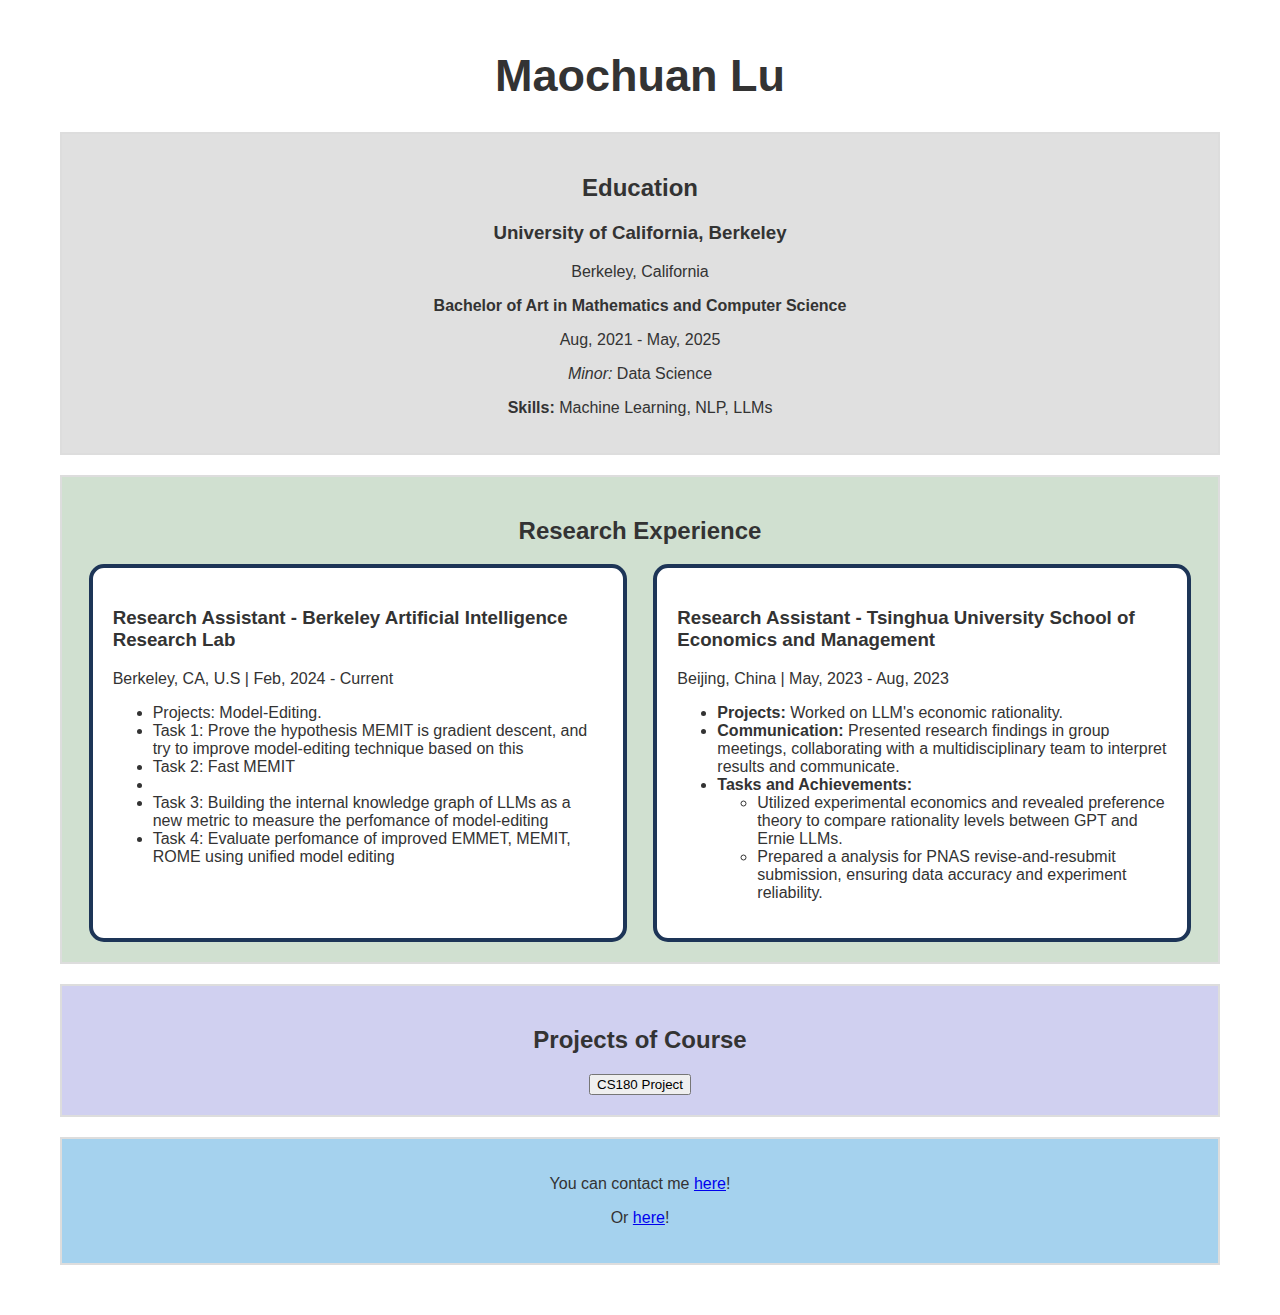
<file: index.html>
<!DOCTYPE html>
<html lang="en">
<head>
    <meta charset="UTF-8">
    <meta http-equiv="X-UA-Compatible" content="IE=edge">
    <meta name="viewport" content="width=device-width, initial-scale=1.0">
    <link rel="stylesheet" href="styles.css">
    <title>Maochuan Lu</title>
</head>
<body>
        <h1>Maochuan Lu</h1>
        <div class="section-wrapper" id="education">
            <h2>Education</h2>
            <h3>University of California, Berkeley</h3>
            <p>Berkeley, California</p>
            <p><strong>Bachelor of Art in Mathematics and Computer Science</strong></p>
            <p>Aug, 2021 - May, 2025</p>
            <p><em>Minor:</em> Data Science</p>
            <p><b>Skills:</b> Machine Learning, NLP, LLMs</p>
        </div>
        <div class="section-wrapper" id="experience">
            <h2>Research Experience</h2>
            <div class="experience-wrapper">
                <div class="experience-list-item">
                    <h3>Research Assistant - Berkeley Artificial Intelligence Research Lab</h3>
                    <p>Berkeley, CA, U.S | Feb, 2024 - Current</p>
                    <ul>
                        <li>Projects: Model-Editing.</li>
                        <li>Task 1: Prove the hypothesis MEMIT is gradient descent, and try to improve model-editing technique based on this</li>
                        <li>Task 2: Fast MEMIT <li>
                        <li>Task 3: Building the internal knowledge graph of LLMs as a new metric to measure the perfomance of model-editing</li>
                        <li>Task 4: Evaluate perfomance of improved EMMET, MEMIT, ROME using unified model editing</li>
                    </ul>
                </div>
                <div class="experience-list-item">
                    <h3>Research Assistant - Tsinghua University School of Economics and Management</h3>
                    <p>Beijing, China | May, 2023 - Aug, 2023</p>
                    <ul>
                        <li><strong>Projects:</strong> Worked on LLM's economic rationality.</li>
                        <li><strong>Communication:</strong> Presented research findings in group meetings, collaborating with a multidisciplinary team to interpret results and communicate.</li>
                        <li><strong>Tasks and Achievements:</strong> 
                            <ul>
                                <li>Utilized experimental economics and revealed preference theory to compare rationality levels between GPT and Ernie LLMs.</li>
                                <li>Prepared a analysis for PNAS revise-and-resubmit submission, ensuring data accuracy and experiment reliability.</li>
                            </ul>
                        </li>
                    </ul>
                </div>
            </div>
        </div>
        <div class="section-wrapper" id="projects">
            <h2>Projects of Course</h2>
            <div class="project-wrapper">
                <div class="project-list-item">
                    <button onclick="window.location.href='cs180.html'">CS180 Project</button>
                </div>
            </div>
        </div>
        <div class="section-wrapper">
            <p> You can contact me <a href="https://www.instagram.com/michaellu455?igsh=YzVkODRmOTdmMw%3D%3D&utm_source=qr" target="_blank">here</a>!</p>
            <p> Or <a href="https://www.linkedin.com/in/maochuan-lu-734574232/" target="_blank">here</a>!</p>
        </div>
</body>
</html>
</file>
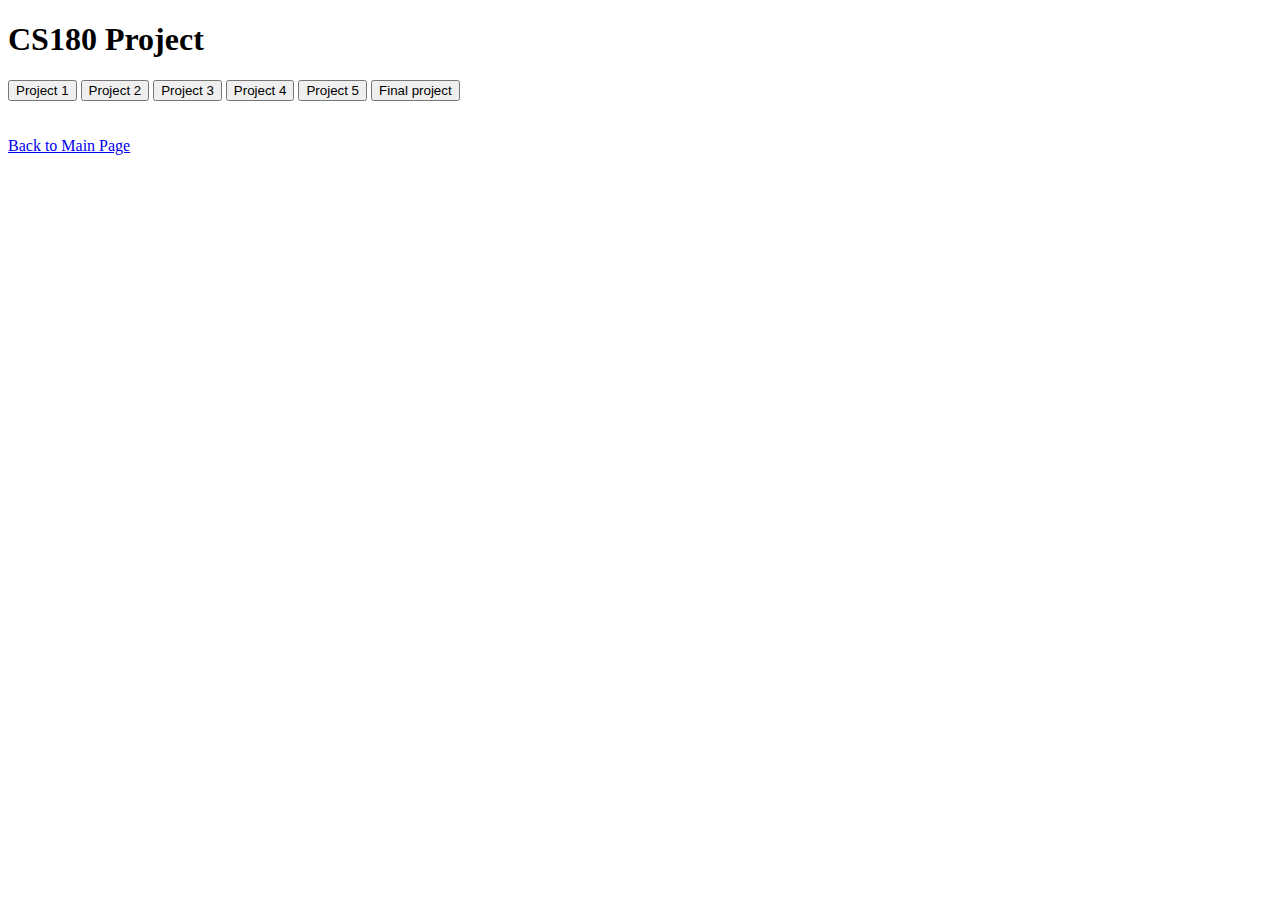
<file: cs180.html>
<!DOCTYPE html>
<html lang="en">
<head>
    <meta charset="UTF-8">
    <meta name="viewport" content="width=device-width, initial-scale=1.0">
    <title>CS180 Project</title>
</head>
<body>
    <h1>CS180 Project</h1>
    <button onclick="window.location.href='cs180project1.html'">Project 1</button>
    <button onclick="window.location.href='cs180project2.html'">Project 2</button>
    <button onclick="window.location.href='cs180project3.html'">Project 3</button>
    <button onclick="window.location.href='cs180project4.html'">Project 4</button>
    <button onclick="window.location.href='cs180project5.html'">Project 5</button>
    <button onclick="window.location.href='cs180_final_project.html'">Final project</button>
    <br><br>
    <br>
    <a href="index.html">Back to Main Page</a>
</body>
</html>
</file>
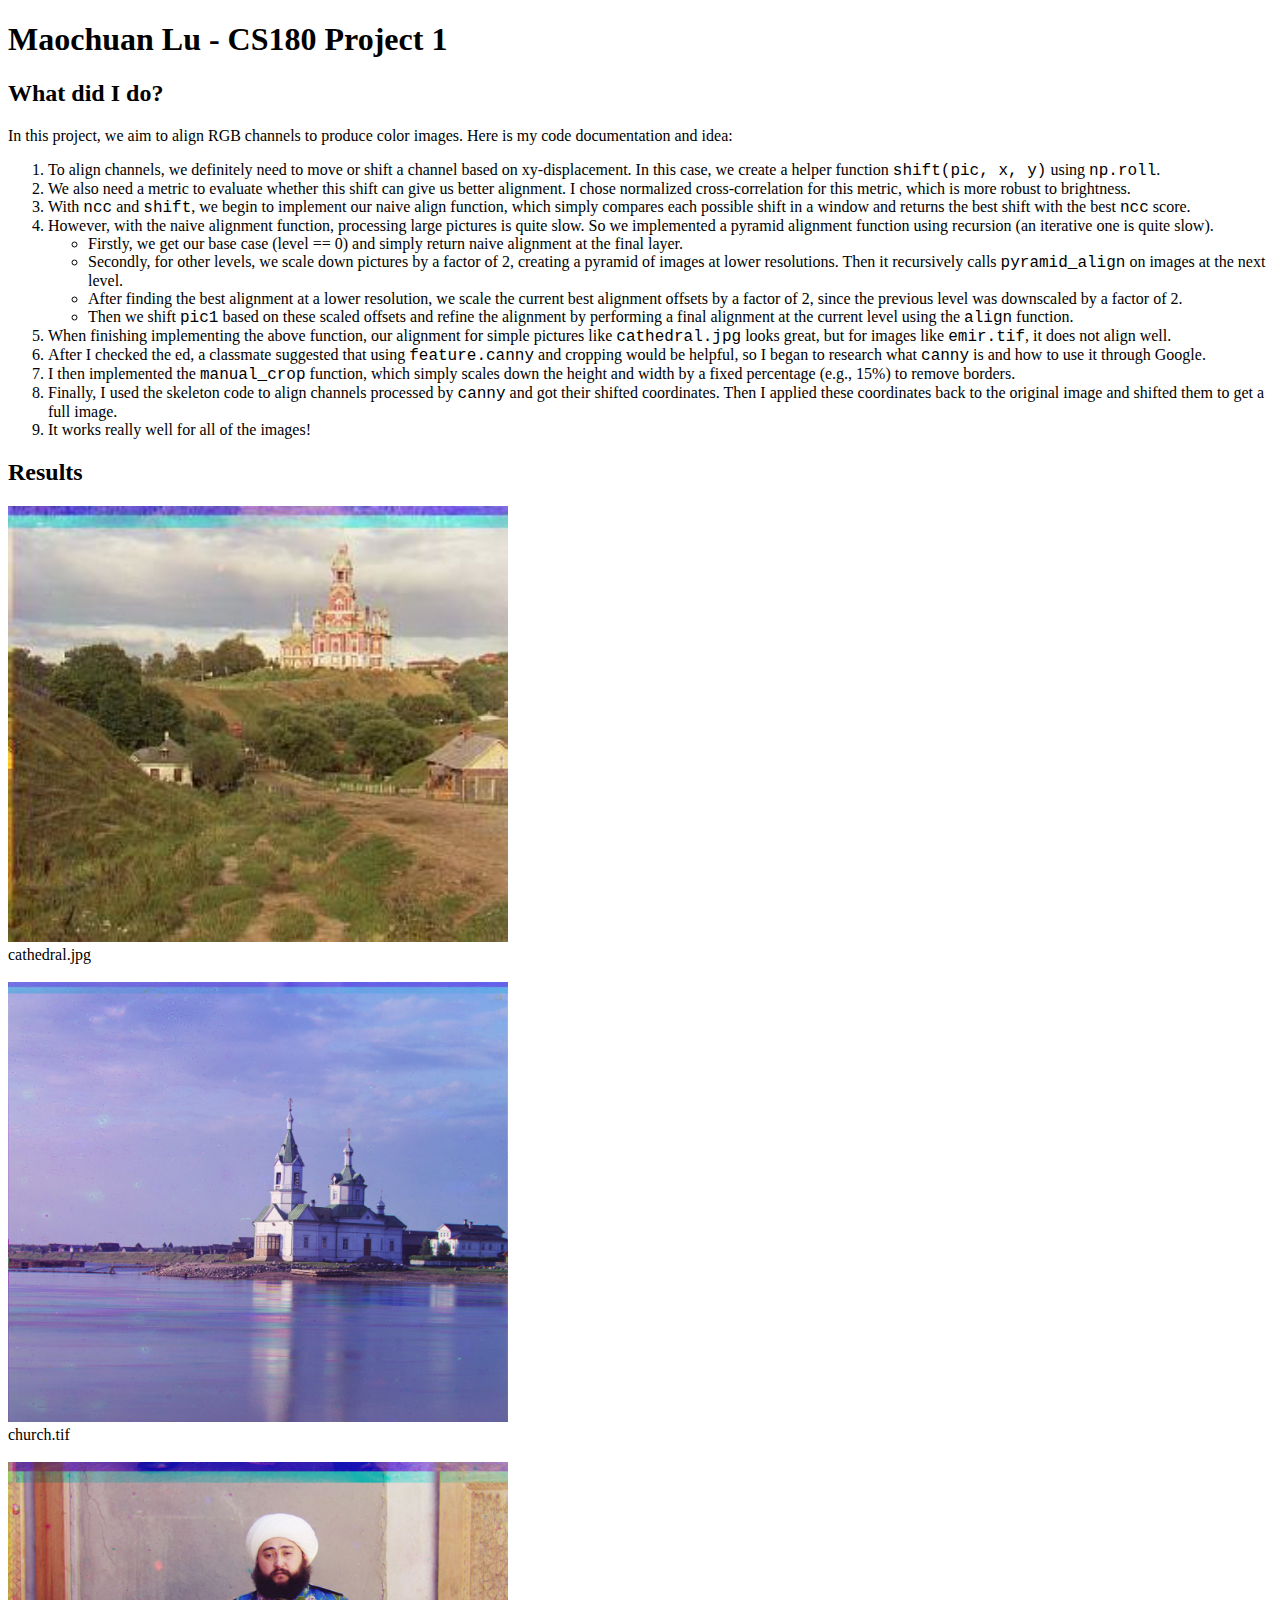
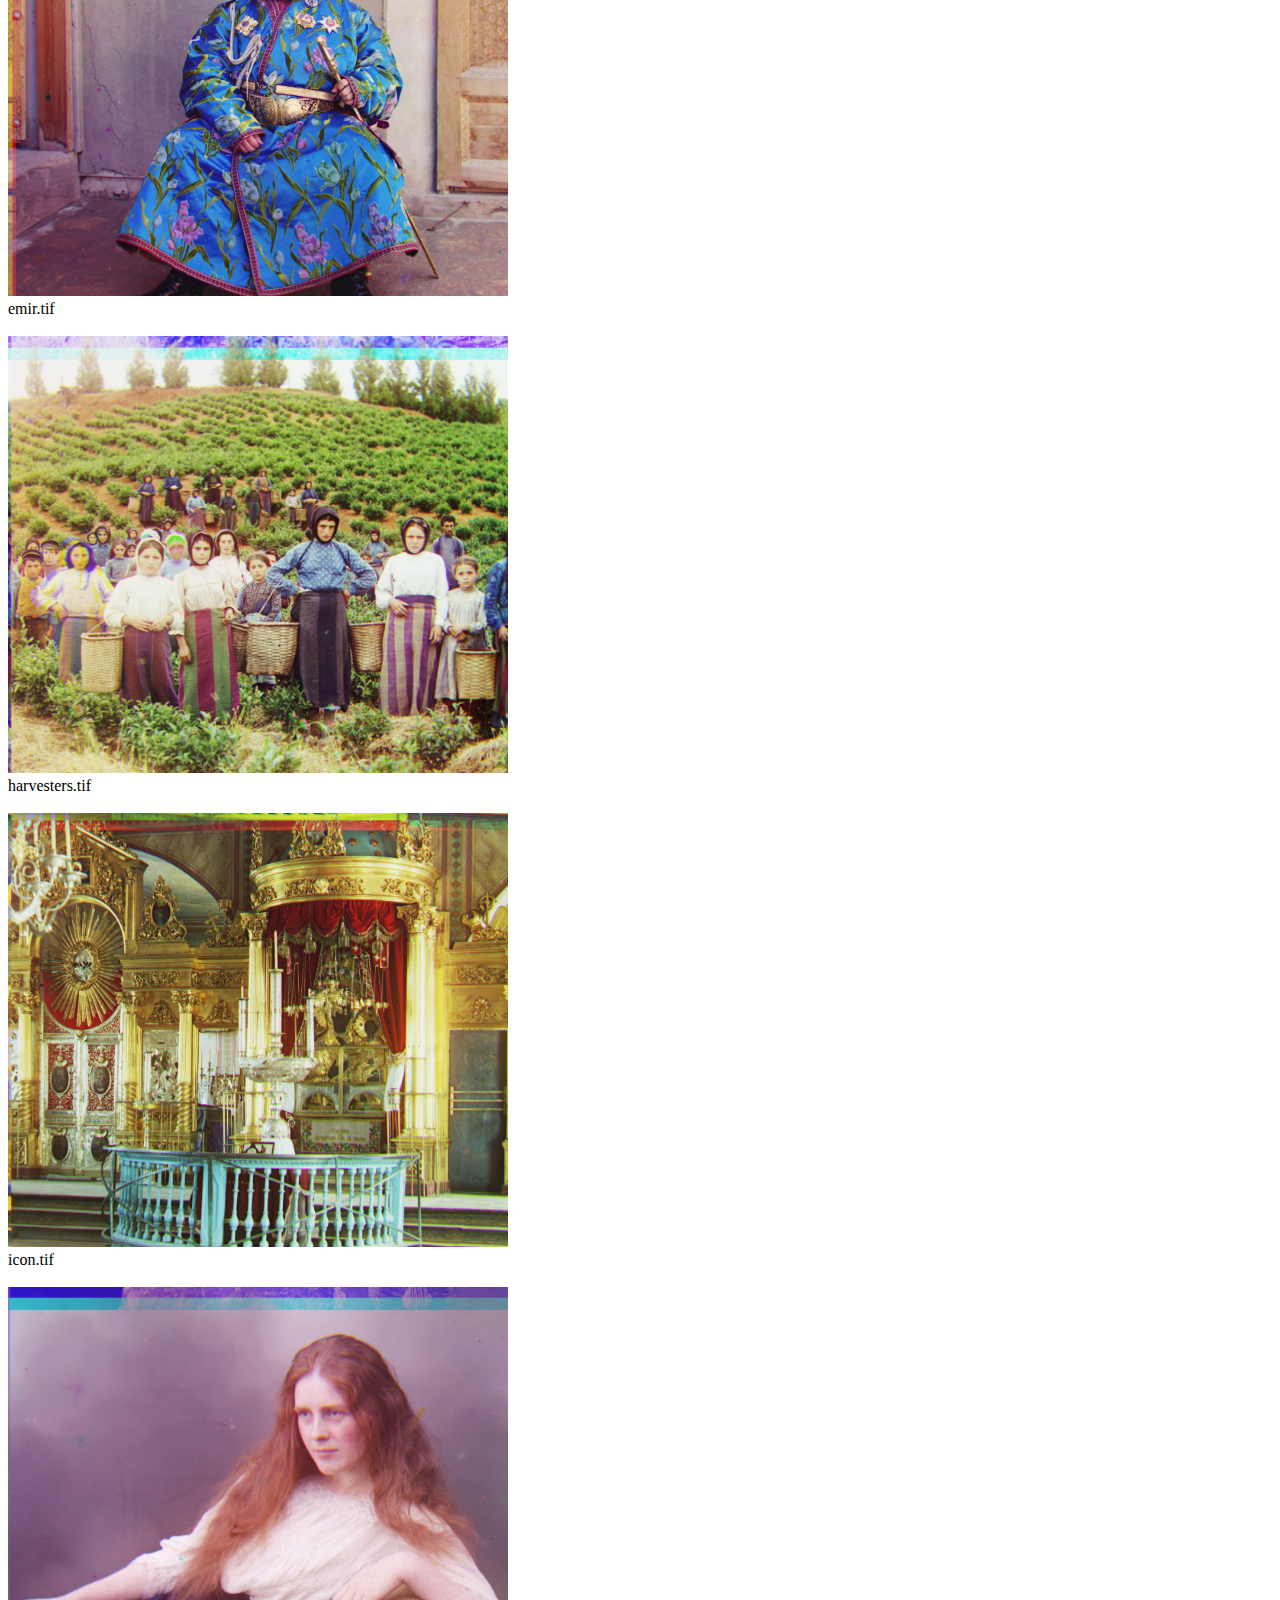
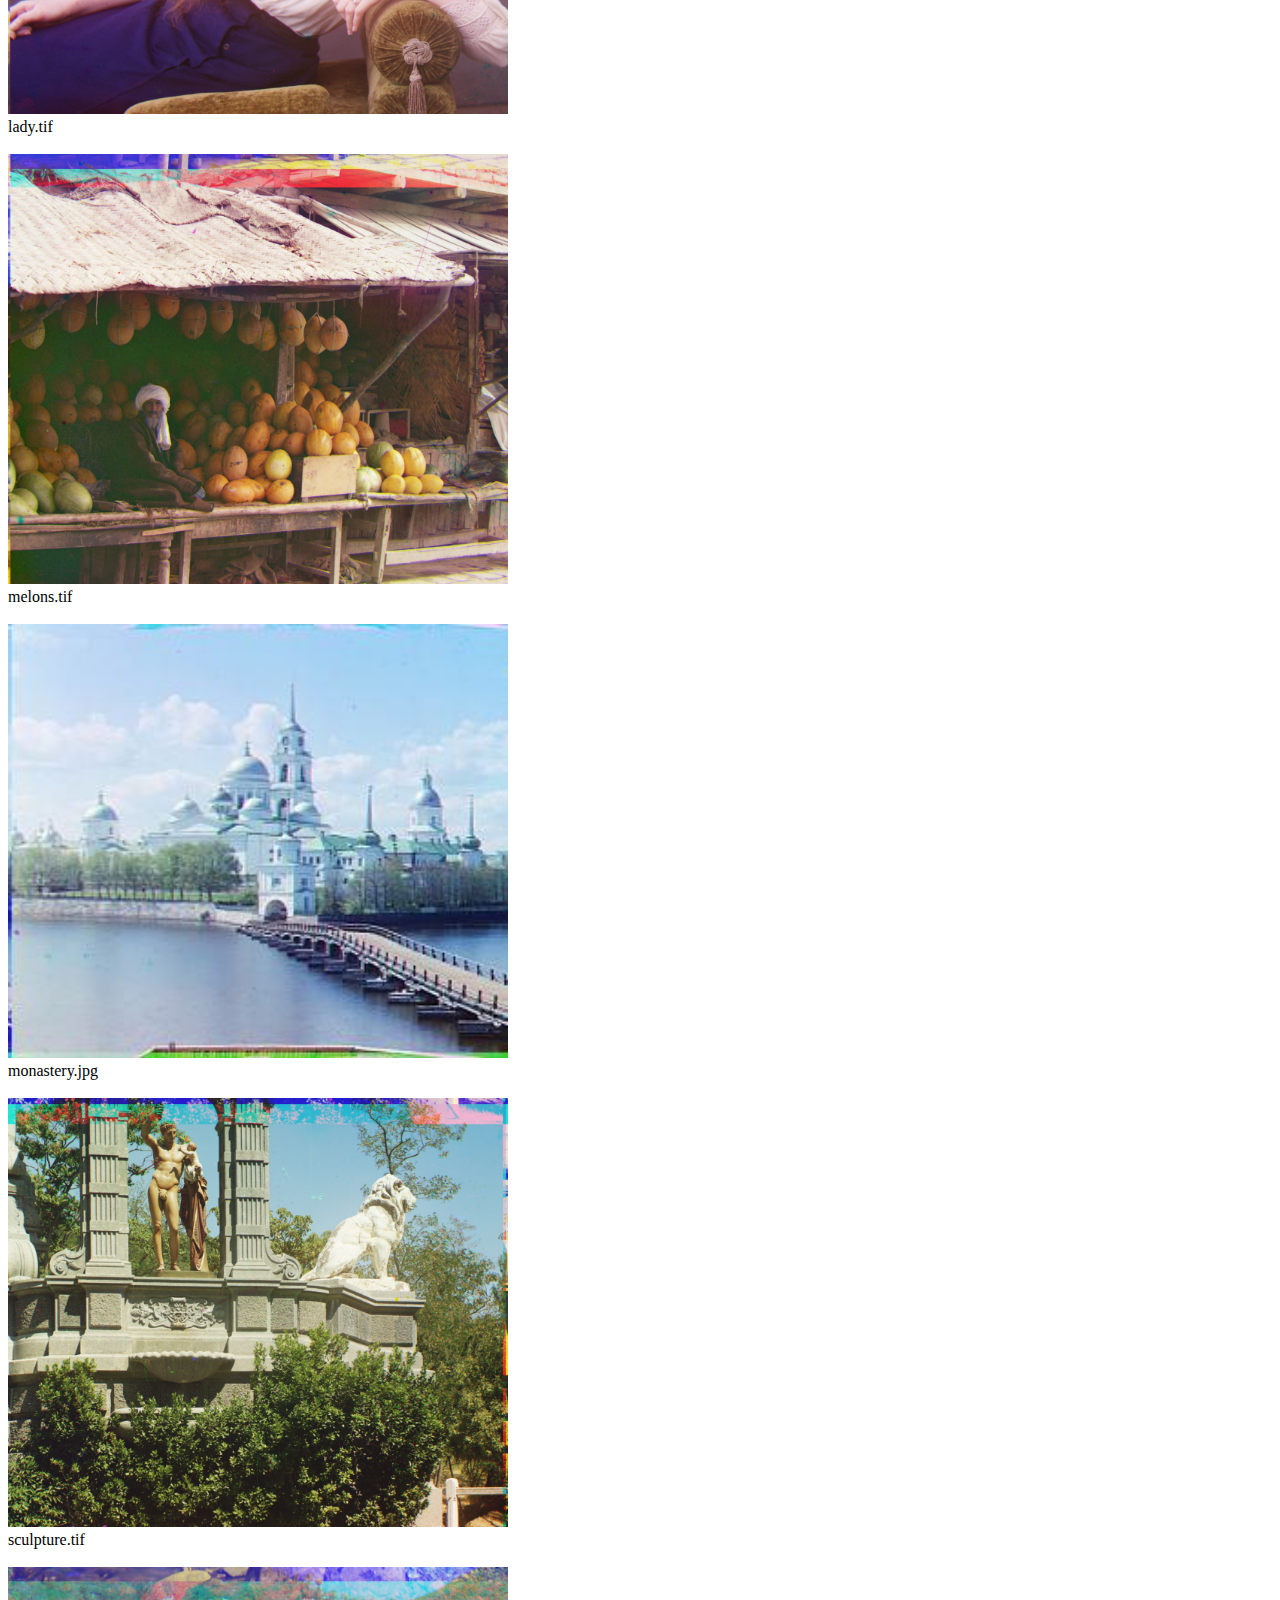
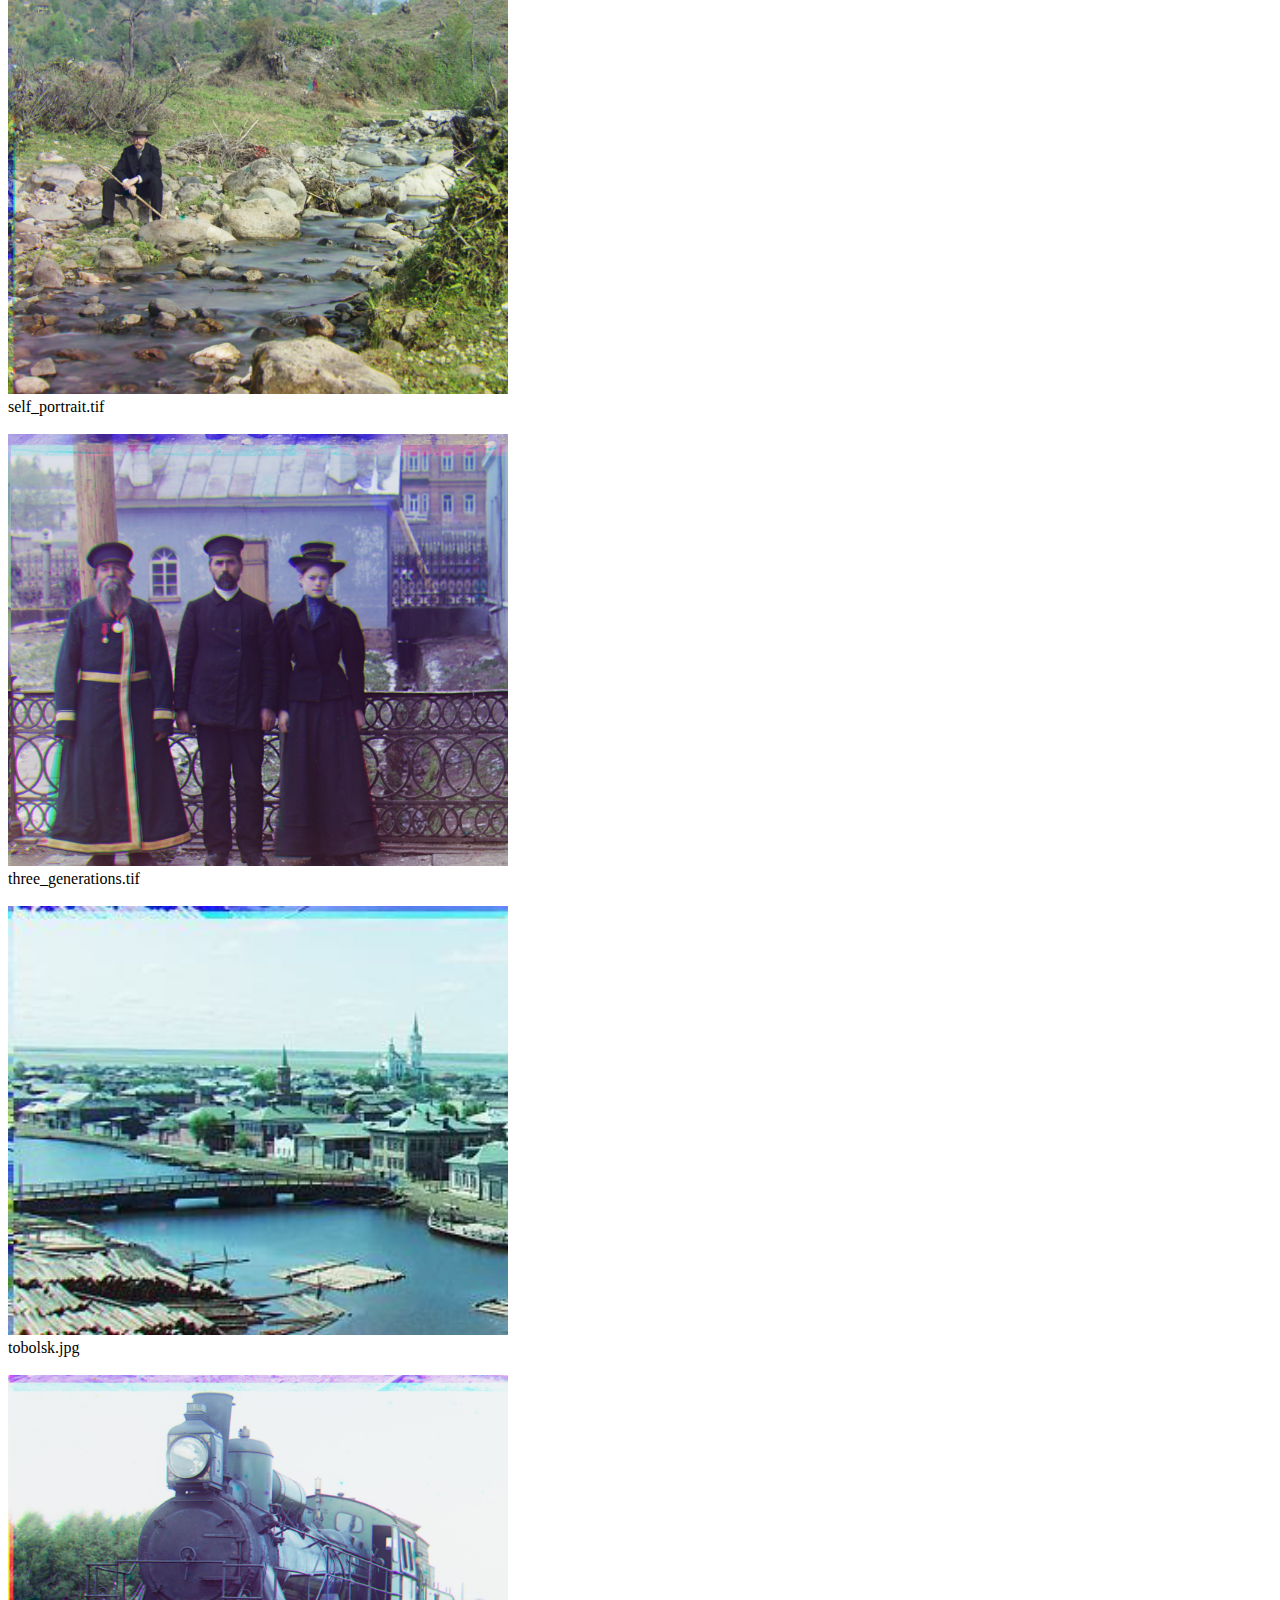
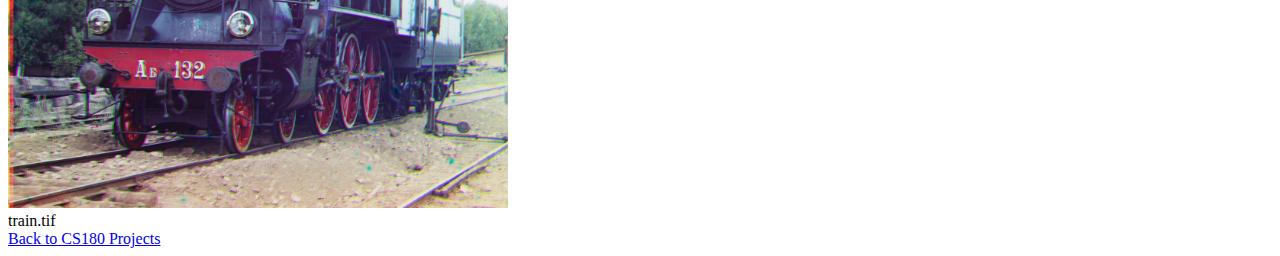
<file: cs180project1.html>
<!DOCTYPE html>
<html lang="en">
<head>
    <meta charset="UTF-8">
    <meta name="viewport" content="width=device-width, initial-scale=1.0">
    <title>CS180 Project 1</title>
</head>
<body>
    <h1>Maochuan Lu - CS180 Project 1</h1>
    <h2>What did I do? </h2>
    <p style="font-size: 16px;">
    In this project, we aim to align RGB channels to produce color images. Here is my code documentation and idea:
</p>
<ol style="font-size: 16px;">
    <li>To align channels, we definitely need to move or shift a channel based on xy-displacement.
    In this case, we create a helper function <code>shift(pic, x, y)</code> using <code>np.roll</code>.</li>
    
    <li>We also need a metric to evaluate whether this shift can give us better alignment. I chose normalized cross-correlation for this metric, which is more robust to brightness.</li>
    
    <li>With <code>ncc</code> and <code>shift</code>, we begin to implement our naive align function, which simply compares each possible shift in a window and returns the best shift with the best <code>ncc</code> score.</li>
    
    <li>However, with the naive alignment function, processing large pictures is quite slow. So we implemented a pyramid alignment function using recursion (an iterative one is quite slow). 
        <ul>
            <li>Firstly, we get our base case (level == 0) and simply return naive alignment at the final layer.</li>
            <li>Secondly, for other levels, we scale down pictures by a factor of 2, creating a pyramid of images at lower resolutions. Then it recursively calls <code>pyramid_align</code> on images at the next level.</li>
            <li>After finding the best alignment at a lower resolution, we scale the current best alignment offsets by a factor of 2, since the previous level was downscaled by a factor of 2.</li>
            <li>Then we shift <code>pic1</code> based on these scaled offsets and refine the alignment by performing a final alignment at the current level using the <code>align</code> function.</li>
        </ul>
    </li>
    
    <li>When finishing implementing the above function, our alignment for simple pictures like <code>cathedral.jpg</code> looks great, but for images like <code>emir.tif</code>, it does not align well.</li>
    
    <li>After I checked the ed, a classmate suggested that using <code>feature.canny</code> and cropping would be helpful, so I began to research what <code>canny</code> is and how to use it through Google.</li>
    
    <li>I then implemented the <code>manual_crop</code> function, which simply scales down the height and width by a fixed percentage (e.g., 15%) to remove borders.</li>
    
    <li>Finally, I used the skeleton code to align channels processed by <code>canny</code> and got their shifted coordinates. Then I applied these coordinates back to the original image and shifted them to get a full image.</li>
    
    <li>It works really well for all of the images!</li>
</ol>

    <h2>Results</h2>
    <img src="./proj1_pic/out_pic/out_cathedral.jpg" width="500"> <br/>
    cathedral.jpg <br/>
    <br/>
    <img src="./proj1_pic/out_pic/out_church.jpg" width="500"> <br/>
    church.tif <br/>
    <br/>
    <img src="./proj1_pic/out_pic/out_emir.jpg" width="500"> <br/>
    emir.tif <br/>
    <br/>
    <img src="./proj1_pic/out_pic/out_harvesters.jpg" width="500"> <br/>
    harvesters.tif <br/>
    <br/>
    <img src="./proj1_pic/out_pic/out_icon.jpg" width="500"> <br/>
    icon.tif <br/>
    <br/>
    <img src="./proj1_pic/out_pic/out_lady.jpg" width="500"> <br/>
    lady.tif <br/>
    <br/>
    <img src="./proj1_pic/out_pic/out_melons.jpg" width="500"> <br/>
    melons.tif <br/>
    <br/>
    <img src="./proj1_pic/out_pic/out_monastery.jpg" width="500"> <br/>
    monastery.jpg <br/>
    <br/>
    <img src="./proj1_pic/out_pic/out_sculpture.jpg" width="500"> <br/>
    sculpture.tif <br/>
    <br/>
    <img src="./proj1_pic/out_pic/out_self_portrait.jpg" width="500"> <br/>
    self_portrait.tif <br/>
    <br/>
    <img src="./proj1_pic/out_pic/out_three_generations.jpg" width="500"> <br/>
    three_generations.tif <br/>
    <br/>
    <img src="./proj1_pic/out_pic/out_tobolsk.jpg" width="500"> <br/>
    tobolsk.jpg <br/>
    <br/>
    <img src="./proj1_pic/out_pic/out_train.jpg" width="500"> <br/>
    train.tif <br/>
    <a href="cs180.html">Back to CS180 Projects</a>
</body>
</html>
</file>
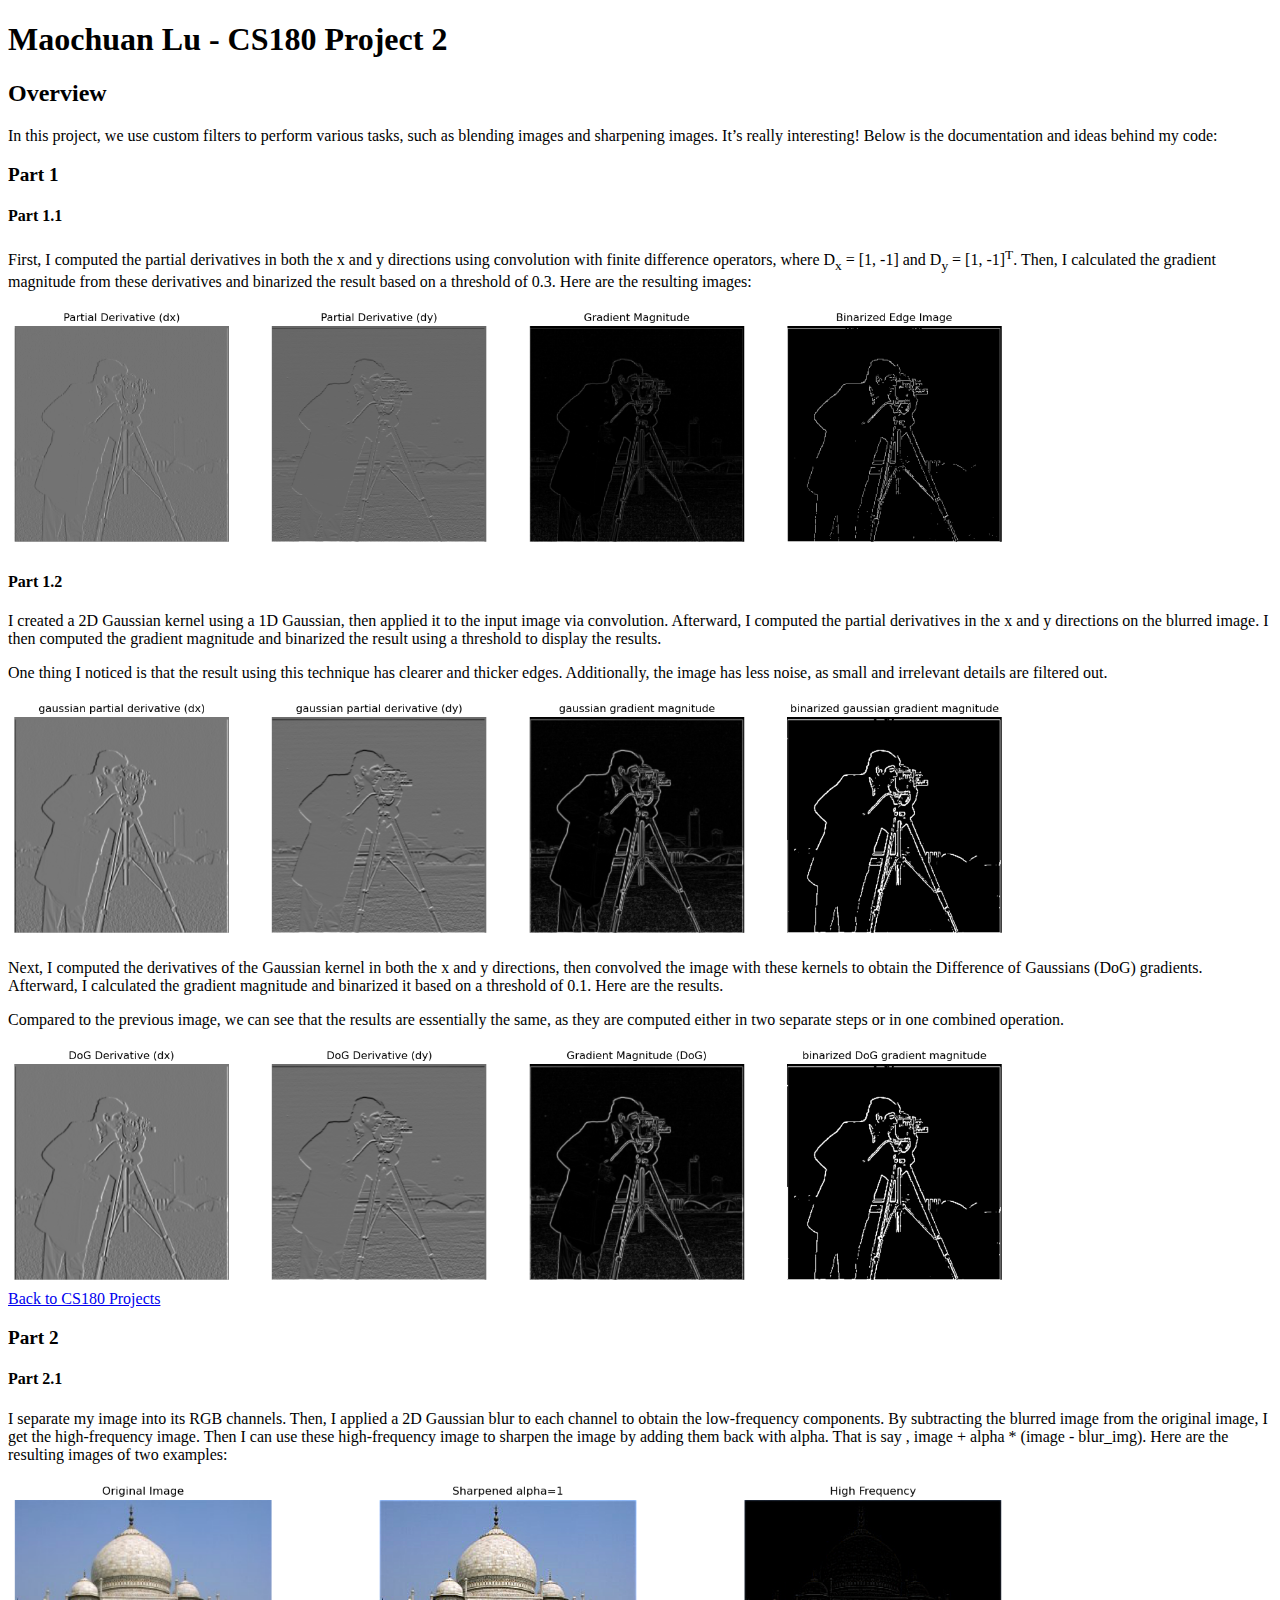
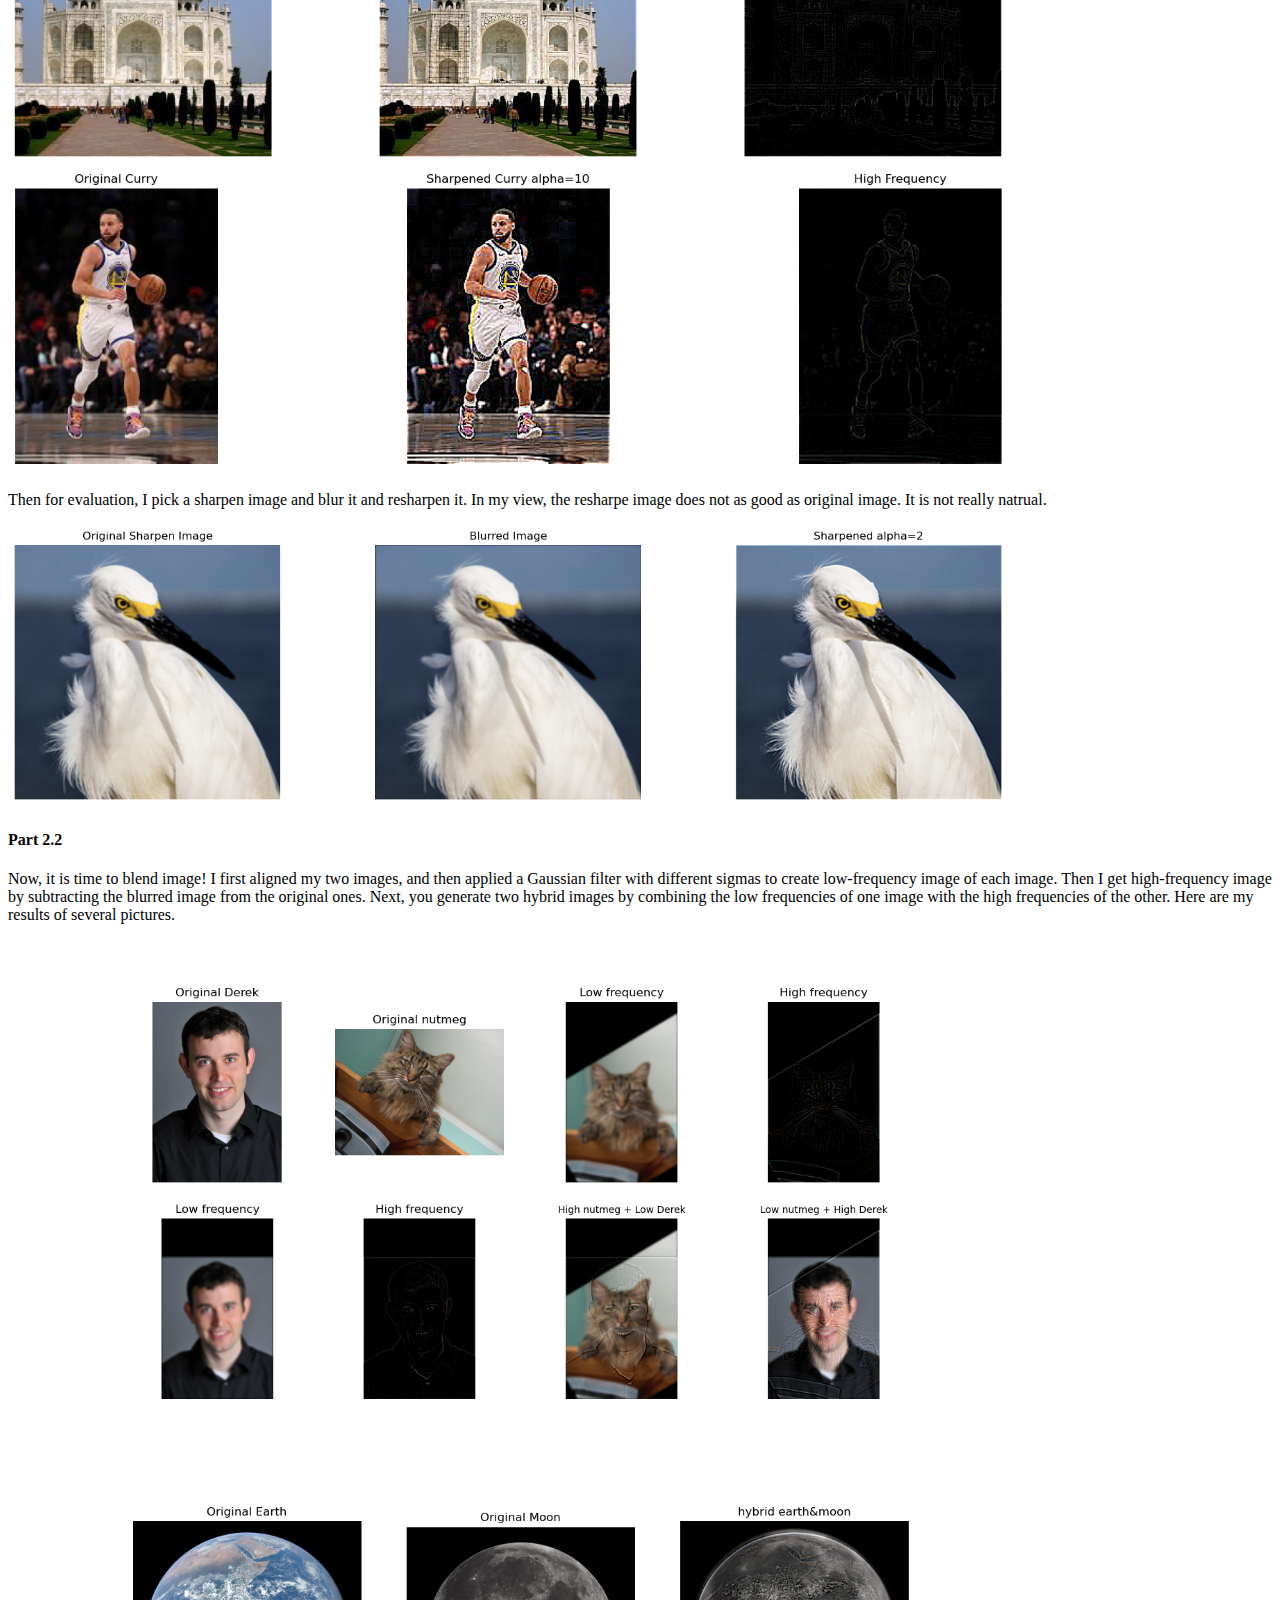
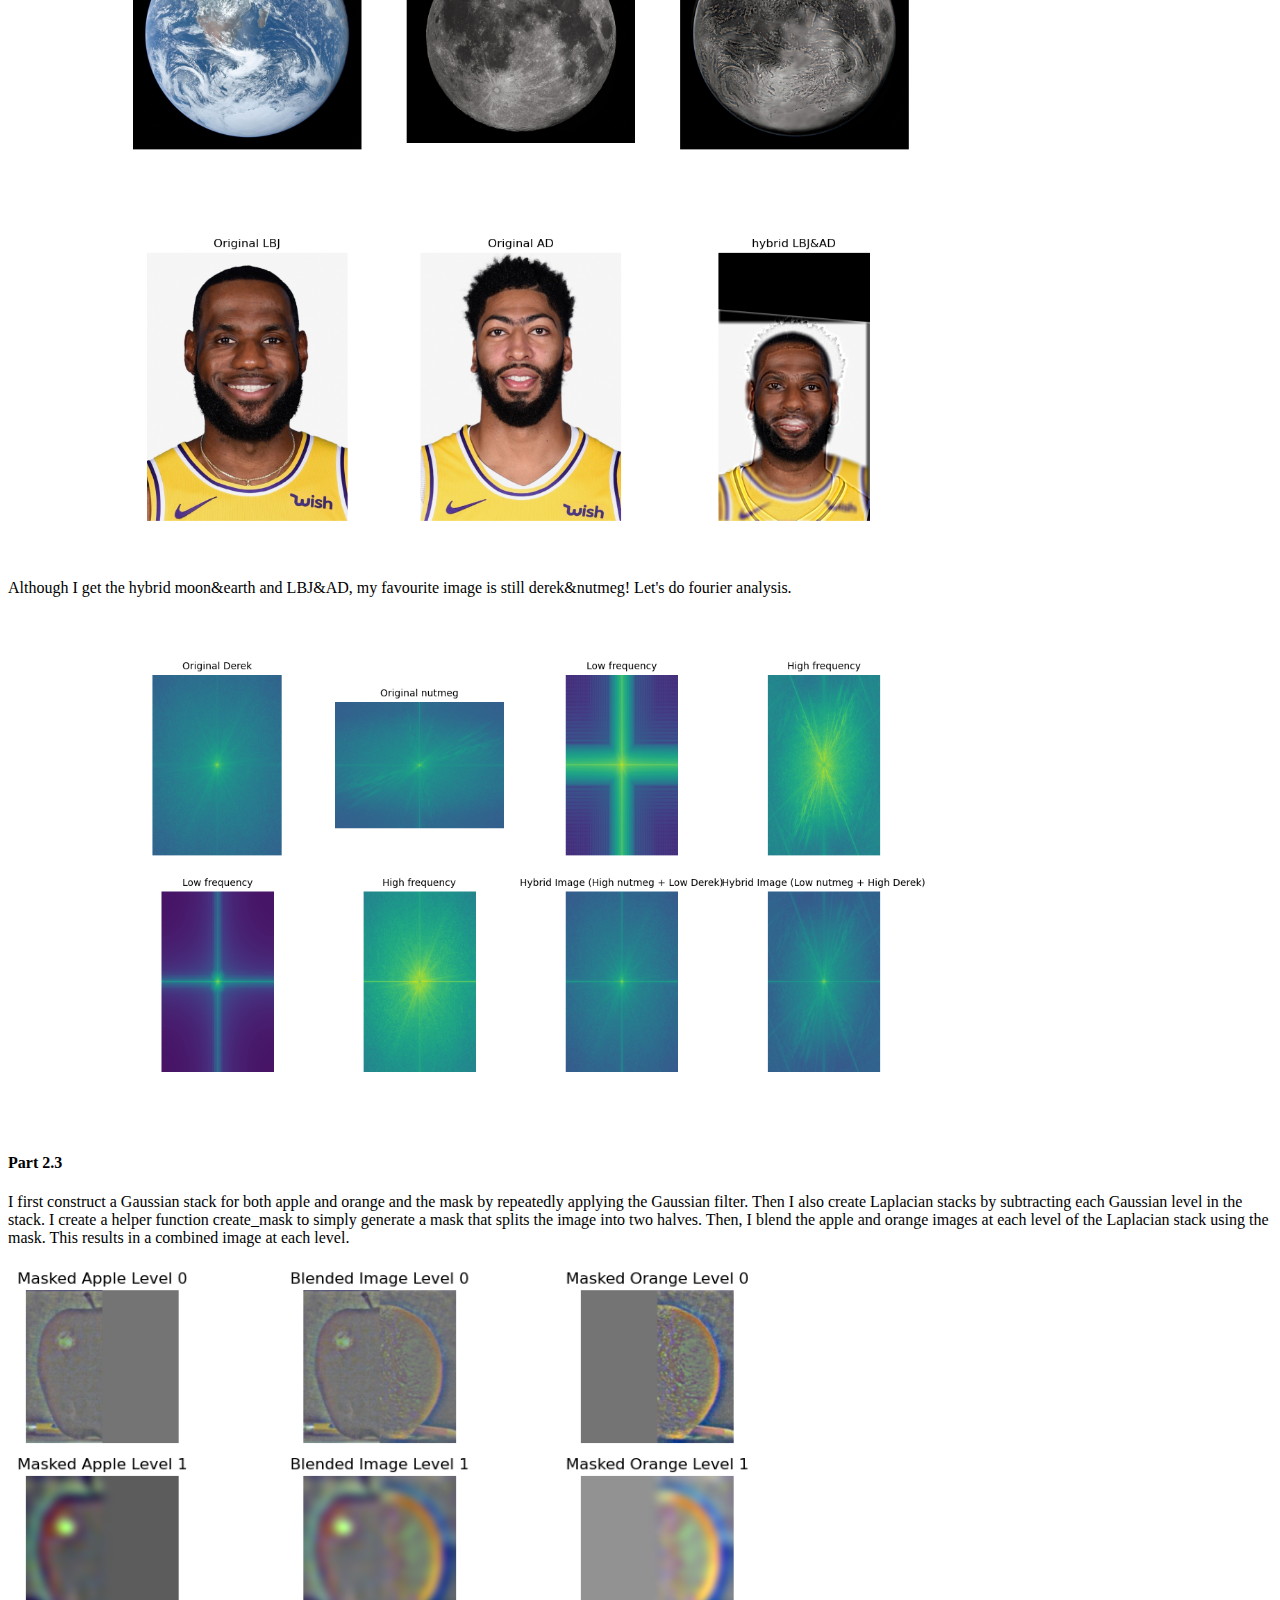
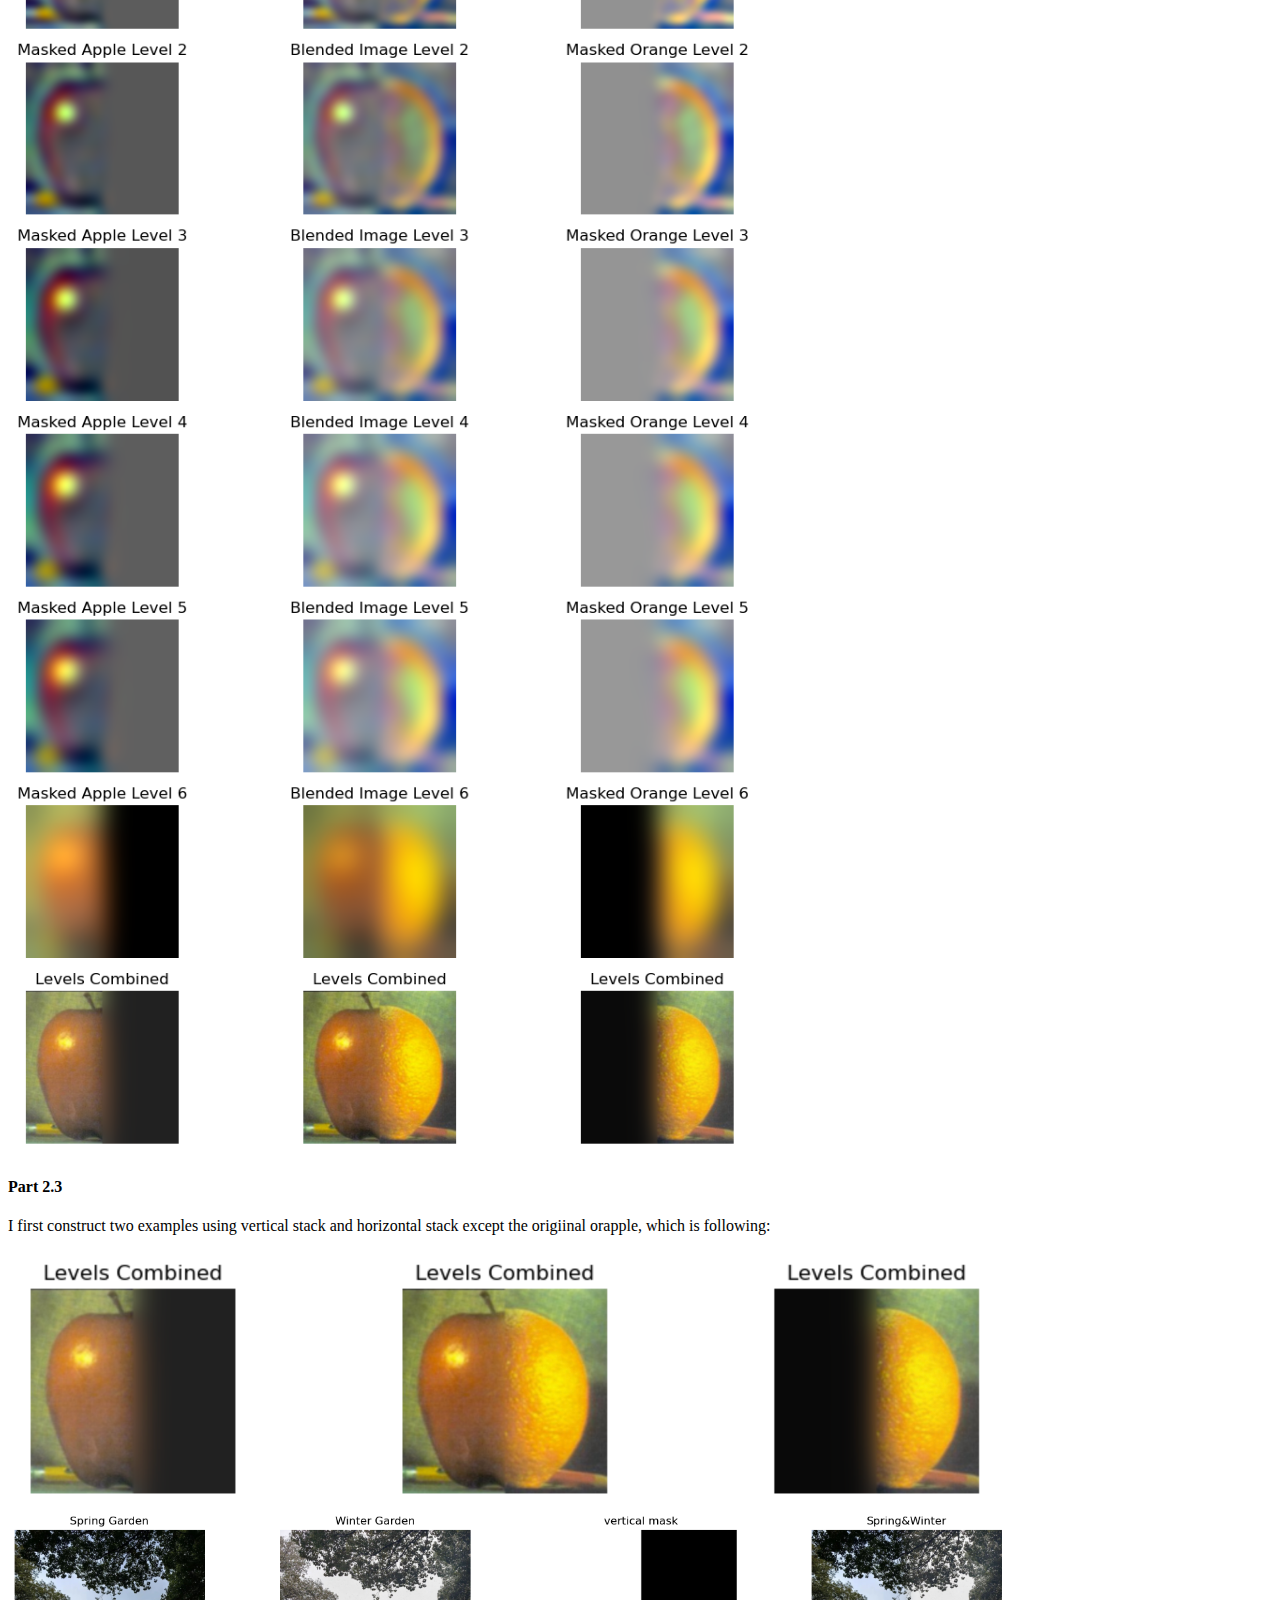
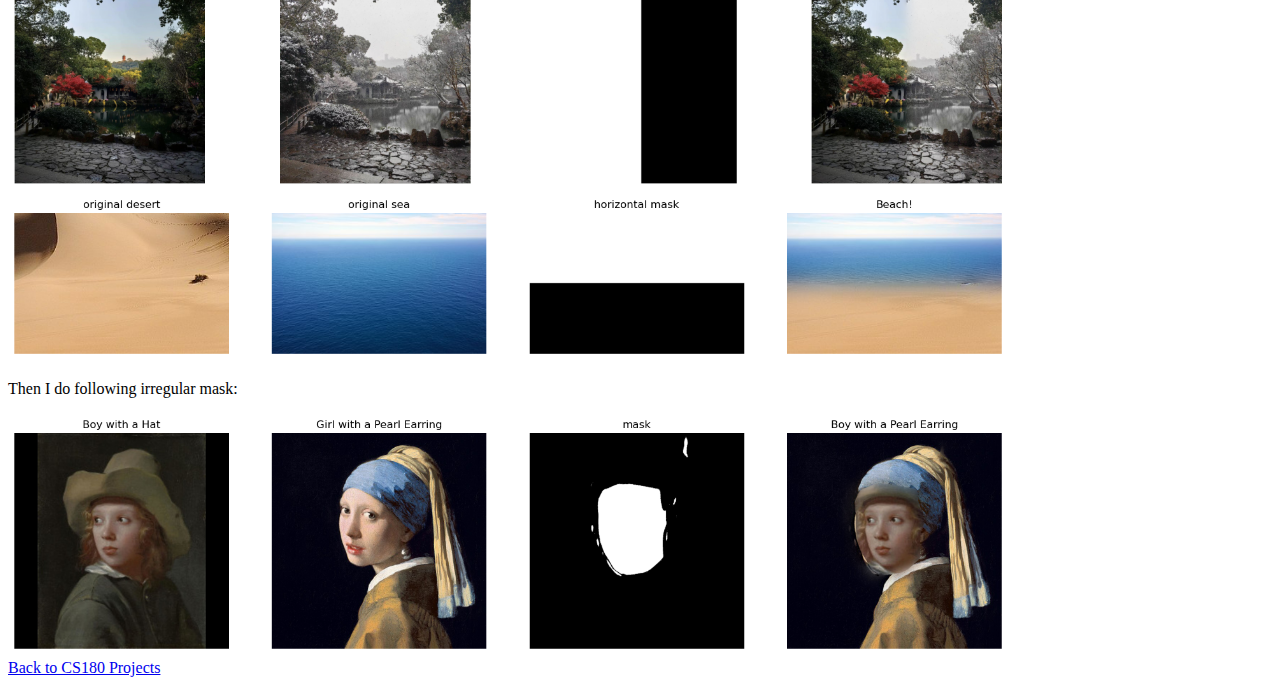
<file: cs180project2.html>
<!DOCTYPE html>
<html lang="en">
<head>
    <meta charset="UTF-8">
    <meta name="viewport" content="width=device-width, initial-scale=1.0">
    <title>CS180 Project 2</title>
</head>
<body>
    <h1>Maochuan Lu - CS180 Project 2</h1>

    <h2>Overview</h2>
    <p style="font-size: 16px;">
        In this project, we use custom filters to perform various tasks, such as blending images and sharpening images. It’s really interesting! Below is the documentation and ideas behind my code:
    </p>

    <h3 style="font-size: larger;">Part 1</h3>

    <h4>Part 1.1</h4>
    <p style="font-size: 16px;">
        First, I computed the partial derivatives in both the x and y directions using convolution with finite difference operators, where D<sub>x</sub> = [1, -1] and D<sub>y</sub> = [1, -1]<sup>T</sup>. 
        Then, I calculated the gradient magnitude from these derivatives and binarized the result based on a threshold of 0.3. Here are the resulting images:
    </p>
    <img src="./proj2_pic/Part 1.1.png" width="1000" alt="Part 1.1.png"> <br/>

    <h4>Part 1.2</h4>
    <p style="font-size: 16px;">
        I created a 2D Gaussian kernel using a 1D Gaussian, then applied it to the input image via convolution. Afterward, I computed the partial derivatives in the x and y directions on the blurred image. 
        I then computed the gradient magnitude and binarized the result using a threshold to display the results.
    </p>
    <p style="font-size: 16px;">
        One thing I noticed is that the result using this technique has clearer and thicker edges. Additionally, the image has less noise, as small and irrelevant details are filtered out.
    </p>
    <img src="./proj2_pic/Part 1.2.2.png" width="1000" alt="Part 1.2.2.png"> <br/>

    <p style="font-size: 16px;">
        Next, I computed the derivatives of the Gaussian kernel in both the x and y directions, then convolved the image with these kernels to obtain the Difference of Gaussians (DoG) gradients. Afterward, I calculated the gradient magnitude and binarized it based on a threshold of 0.1. 
        Here are the results.
    </p>
    <p style="font-size: 16px;">
        Compared to the previous image, we can see that the results are essentially the same, as they are computed either in two separate steps or in one combined operation.
    </p>
    <img src="./proj2_pic/Part 1.2.3.png" width="1000"  alt="Part 1.2.3.png"> <br/>
    <a href="cs180.html">Back to CS180 Projects</a>

    <h3 style="font-size: larger;">Part 2</h3>

    <h4>Part 2.1</h4>
    <p style="font-size: 16px;">
        I separate my image into its RGB channels. Then, I applied a 2D Gaussian blur to each channel to obtain the low-frequency components. 
        By subtracting the blurred image from the original image, I get the high-frequency image. Then I can use these high-frequency image to sharpen the image 
        by adding them back with alpha. That is say , image + alpha * (image - blur_img).
        Here are the resulting images of two examples:
    </p>
    <img src="./proj2_pic/Part 2.1.png" width="1000" alt="Part 2.1.png"> <br/>
    <img src="./proj2_pic/Part 2.1.3.png" width="1000" alt="Part 2.1.3.png"> <br/>
    <p style="font-size: 16px;">
        Then for evaluation, I pick a sharpen image and blur it and resharpen it. In my view, the resharpe image does not as good as original image. It is not really natrual.
    </p>
    <img src="./proj2_pic/Part 2.1.2.png" width="1000" alt="Part 2.1.2.png"> <br/>
    <h4>Part 2.2</h4>
    <p style="font-size: 16px;">
        Now, it is time to blend image! I first aligned my two images, and then applied a Gaussian filter with different sigmas to create low-frequency image of each image. 
        Then I get high-frequency image by subtracting the blurred image from the original ones. 
        Next, you generate two hybrid images by combining the low frequencies of one image with the high frequencies of the other. 
        Here are my results of several pictures.
    </p>
    <img src="./proj2_pic/Part2.png" width="1000" alt="Part 2.2.1.png"> <br/>
    <img src="./proj2_pic/Part 2.2.3.png" width="1000" alt="Part 2.2.3.png"> <br/>
    <img src="./proj2_pic/Part 2.2.4.png" width="1000" alt="Part 2.2.4.png"> <br/>
    <p style="font-size: 16px;">
        Although I get the hybrid moon&earth and LBJ&AD, my favourite image is still derek&nutmeg! Let's do fourier analysis.
        
    </p>
    <img src="./proj2_pic/Part 2.2.2.png" width="1000" alt="Part 2.2.2.png"> <br/>

    <h4>Part 2.3</h4>
    <p style="font-size: 16px;">
        I first construct a Gaussian stack for both apple and orange and the mask by repeatedly applying the Gaussian filter. 
        Then I also create Laplacian stacks by subtracting each Gaussian level in the stack. 
        I create a helper function create_mask to simply generate a mask that splits the image into two halves.
        Then, I blend the apple and orange images at each level of the Laplacian stack using the mask. This results in a combined image at each level.
    </p>
    <img src="./proj2_pic/Part 2.3.1.png" width="750" alt="Part 2.3.1.png"> <br/>
    <h4>Part 2.3</h4>
    <p style="font-size: 16px;">
        I first construct two examples using vertical stack and horizontal stack except the origiinal orapple, which is following:    
    </p>
    <img src="./proj2_pic/Part 2.4.4.png" width="1000" alt="Part 2.4.4.png"> <br/>
    <img src="./proj2_pic/Part 2.4.1.png" width="1000" alt="Part 2.4.1.png"> <br/>
    <img src="./proj2_pic/Part 2.4.2.png" width="1000" alt="Part 2.4.2.png"> <br/>

    <p style="font-size: 16px;">
        Then I do following irregular mask:
    </p>
    <img src="./proj2_pic/boy_with_pearl.png" width="1000" alt="Part 2.4.3.png"> <br/>


    <a href="cs180.html">Back to CS180 Projects</a>
</body>
</html>
</file>
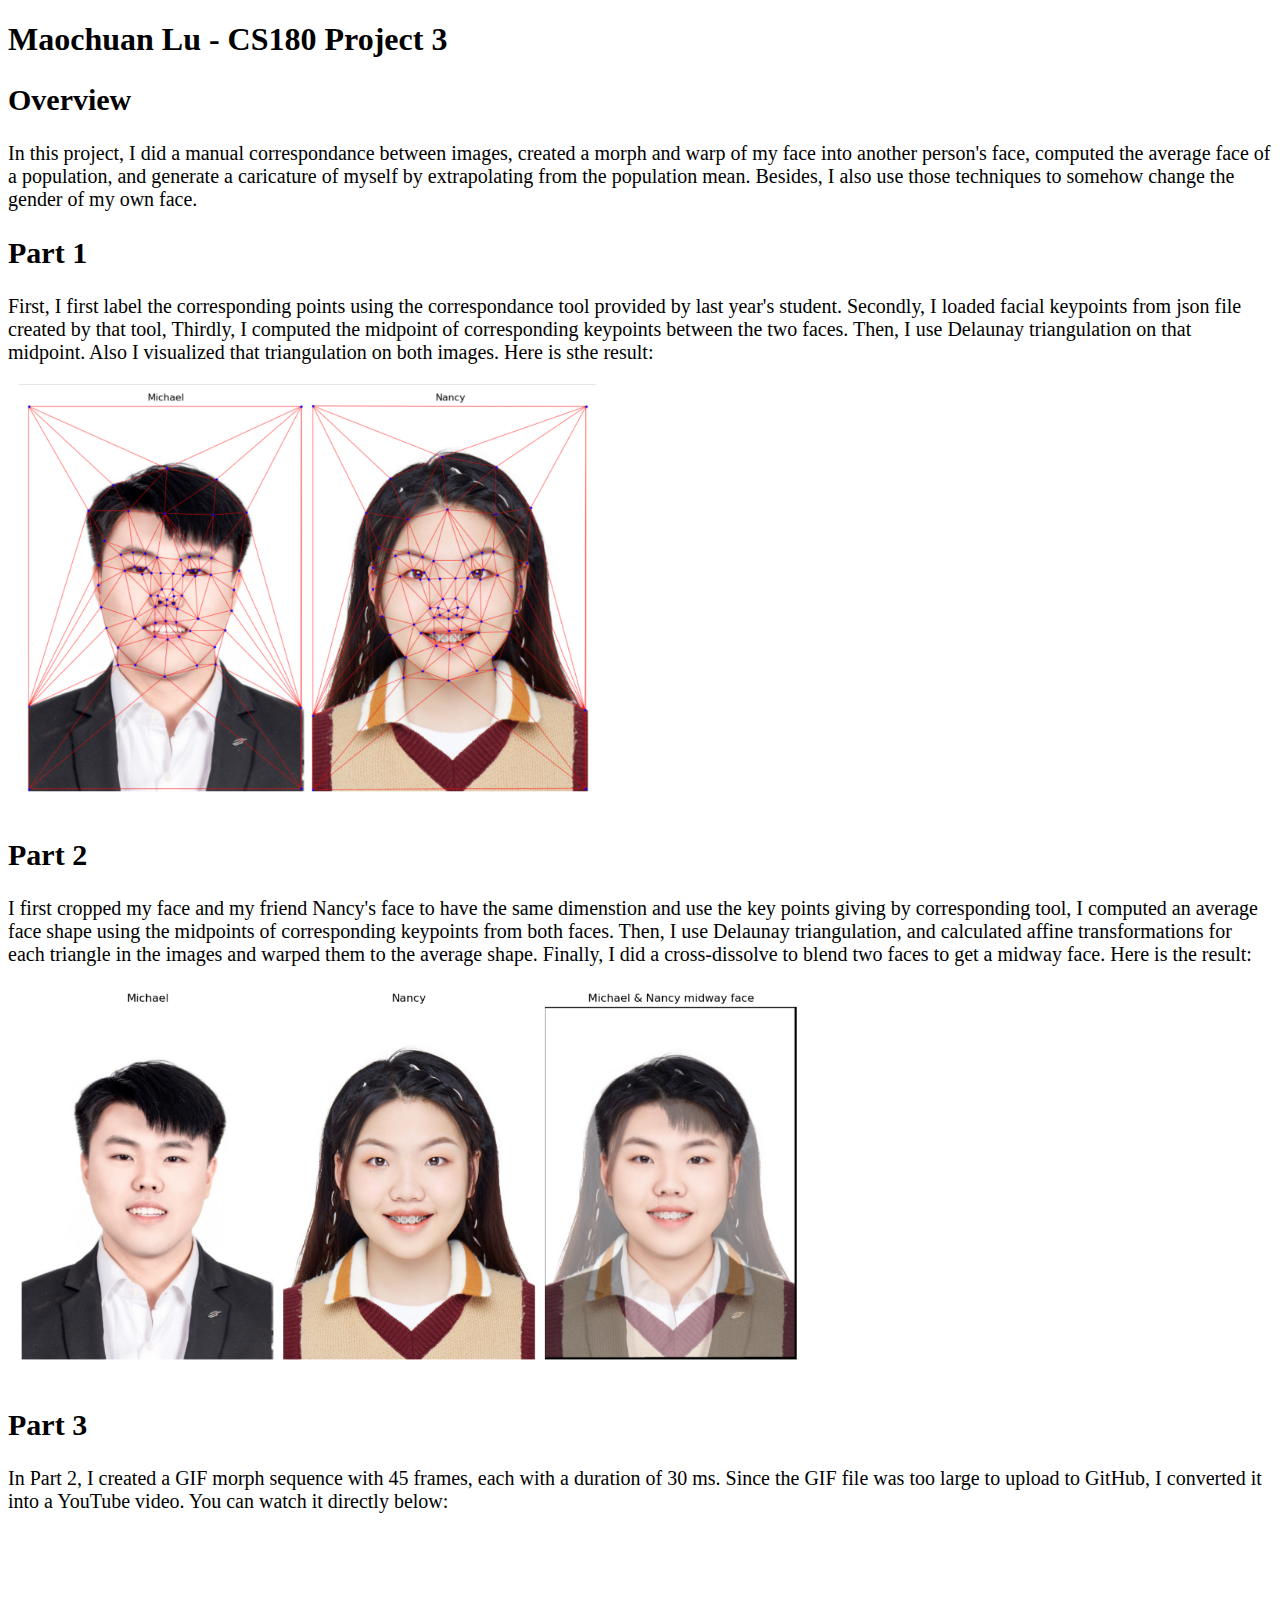
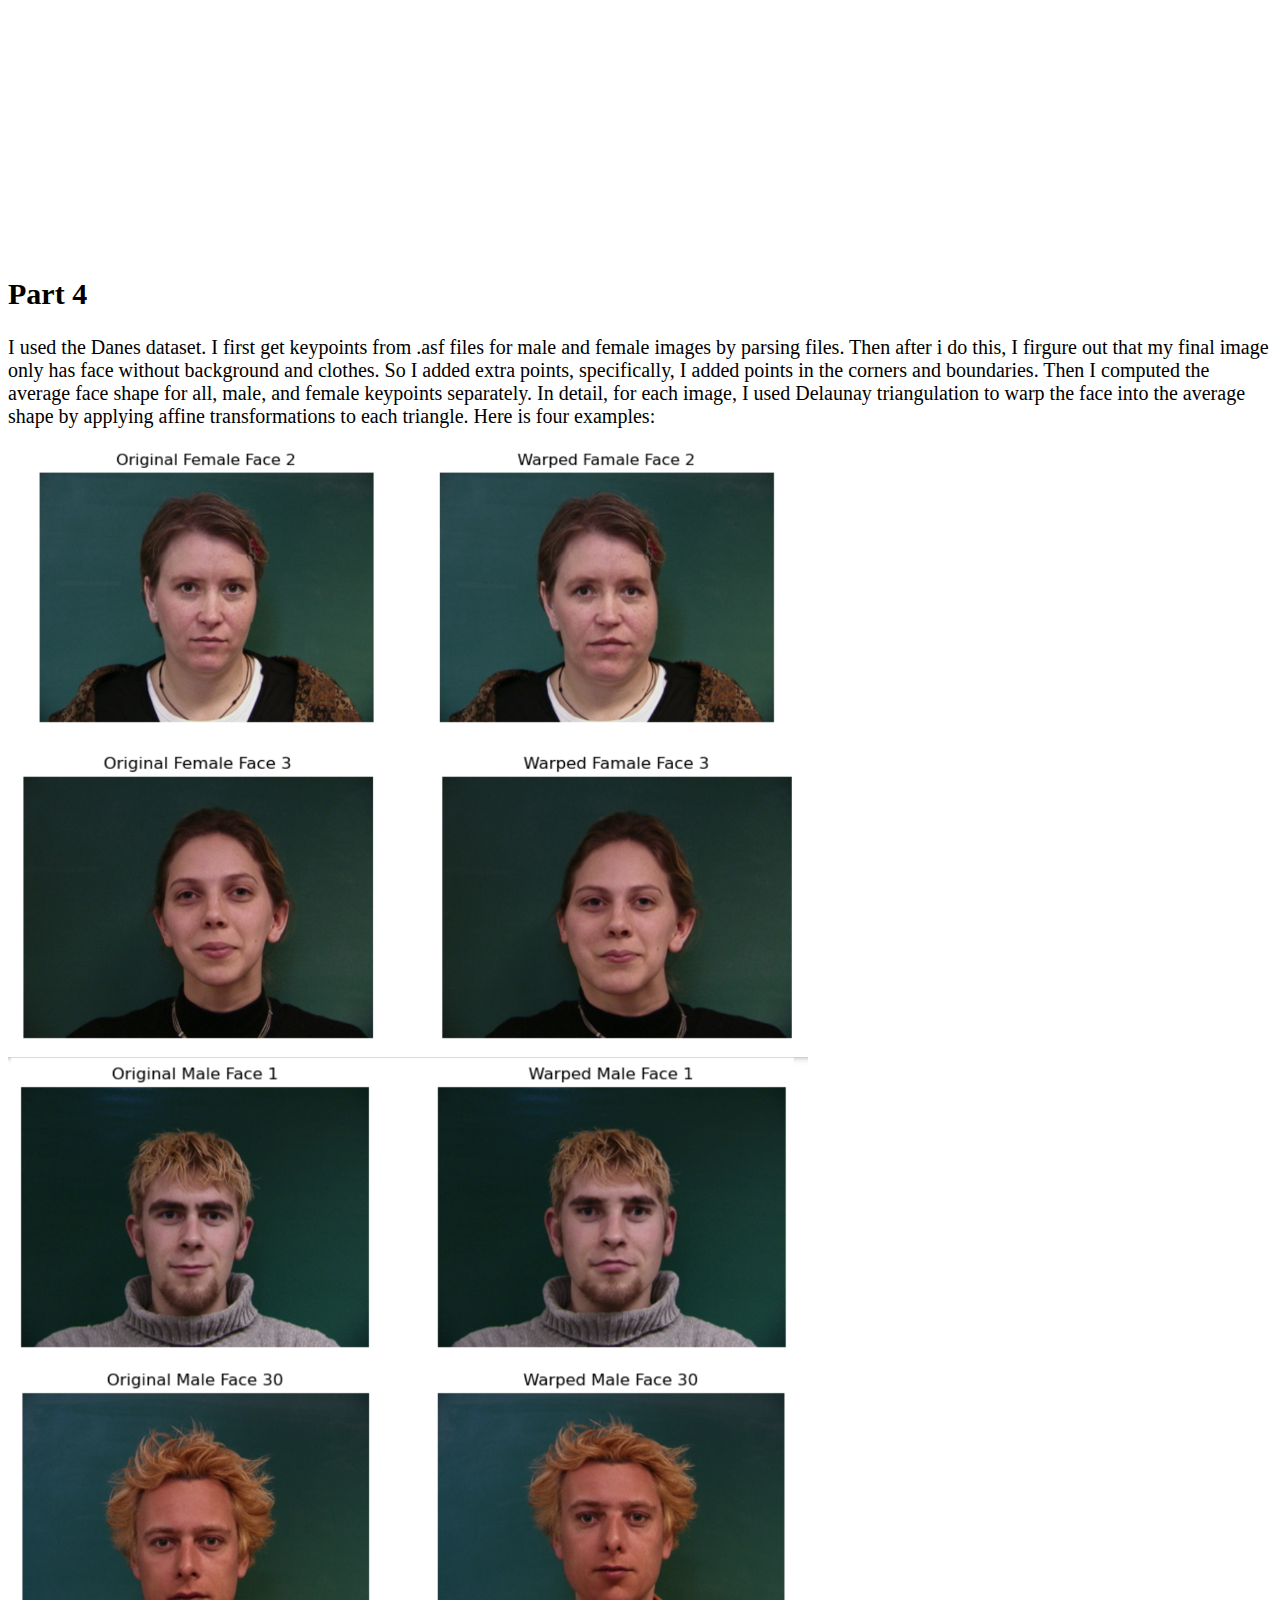
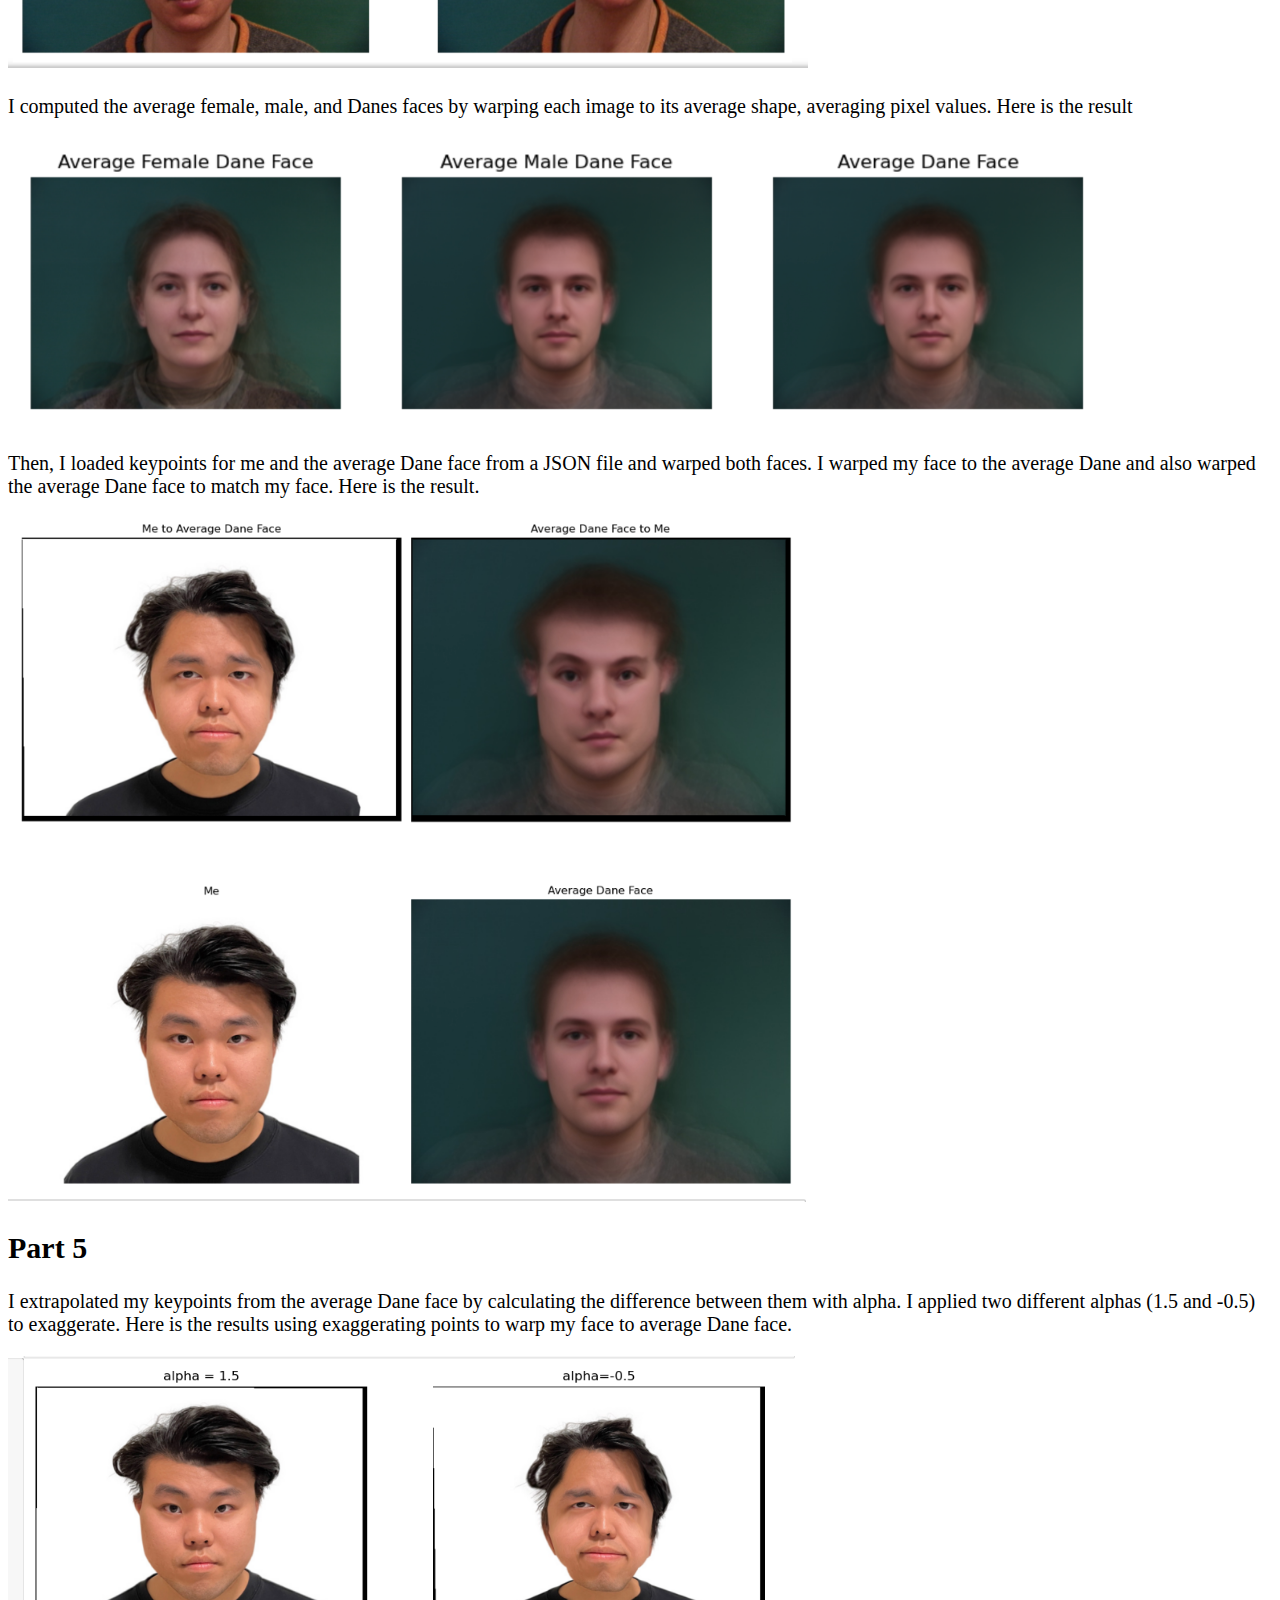
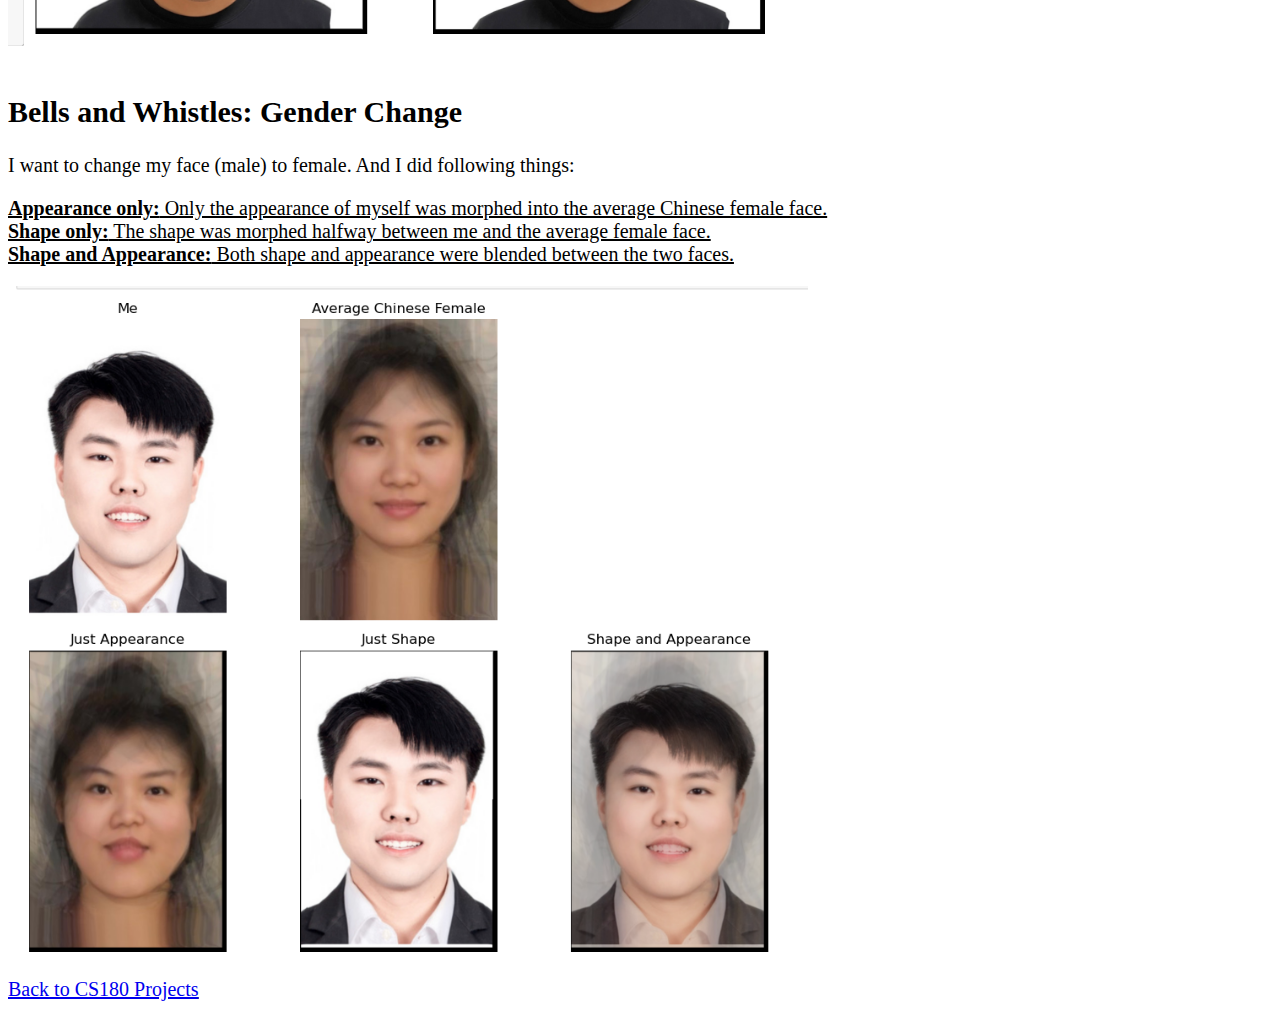
<file: cs180project3.html>
<!DOCTYPE html>
<html lang="en">
<head>
    <meta charset="UTF-8">
    <meta name="viewport" content="width=device-width, initial-scale=1.0">
    <title>CS180 Project 2</title>
</head>
<body>
    <h1>Maochuan Lu - CS180 Project 3</h1>

    <h2 style="font-size: 30px;">Overview</h2>
    <p style="font-size: 20px;">
        In this project, I did a manual correspondance between images, created a morph and warp of my face into another person's face, computed the average face of a population, 
and generate a caricature of myself by extrapolating from the population mean. Besides, I also use those techniques to somehow change the gender of my own face.
    </p>

    <h2 style="font-size: 30px;">Part 1</h2>
    <p style="font-size: 20px;">
        First, I first label the corresponding points using the correspondance tool provided by last year's student. 
        Secondly, I loaded facial keypoints from json file created by that tool, 
        Thirdly, I computed the midpoint of corresponding keypoints between the two faces. 
        Then, I use Delaunay triangulation on that midpoint. Also I visualized that triangulation on both images.
        Here is sthe result:
    </p>
    <img src="./proj3_pic/Part1.png" width="600" alt="Part1.png"> <br/>

    <h2 style="font-size: 30px;">Part 2</h2>
    <p style="font-size: 20px;">
        I first cropped my face and my friend Nancy's face to have the same dimenstion and use the key points giving by corresponding tool, I computed an average face shape using the midpoints of corresponding keypoints from both faces. 
        Then, I use Delaunay triangulation, and calculated affine transformations for each triangle in the images and warped them to the average shape. 
        Finally, I did a cross-dissolve to blend two faces to get a midway face. 
        Here is the result:
    </p>
    <img src="./proj3_pic/Part2.png" width="800" alt="Part2.png"> <br/>

    <h2 style="font-size: 30px;">Part 3</h2>
    <p style="font-size: 20px;">
        In Part 2, I created a GIF morph sequence with 45 frames, each with a duration of 30 ms. Since the GIF file was too large to upload to GitHub, I converted it into a YouTube video. You can watch it directly below:
    </p>
    <iframe width="560" height="315" src="https://www.youtube.com/embed/ZCOOzz04D_g" 
        title="YouTube video player" frameborder="0" 
        allow="accelerometer; autoplay; clipboard-write; encrypted-media; gyroscope; picture-in-picture" 
        allowfullscreen></iframe>

    <h2 style="font-size: 30px;">Part 4</h2>
    <p style="font-size: 20px;">
        I used the Danes dataset. I first get keypoints from .asf files for male and female images by parsing files.
        Then after i do this, I firgure out that my final image only has face without background and clothes.
        So I added extra points, specifically, I added points in the corners and boundaries.
        Then I computed the average face shape for all, male, and female keypoints separately. 
        In detail, for each image, I used Delaunay triangulation to warp the face into the average shape by applying affine transformations to each triangle. 
        Here is four examples: 
    </p>
    <img src="./proj3_pic/Part4.1.png" width="800" alt="Part4.1.png"> <br/>
    <img src="./proj3_pic/Part4.2.png" width="800" alt="Part4.2.png"> <br/>
    <img src="./proj3_pic/Part4.3.png" width="800" alt="Part4.3.png"> <br/>
    <img src="./proj3_pic/Part4.4.png" width="800" alt="Part4.4.png"> <br/>

     <p style="font-size: 20px;">
    I computed the average female, male, and Danes faces by warping each image to its average shape, averaging pixel values.
    Here is the result
    </p>
    <img src="./proj3_pic/Part4.5.png" width="1100" alt="Part4.5.png"> <br/>
    
    <p style="font-size: 20px;">
    Then, I loaded keypoints for me  and the average Dane face from a JSON file and warped both faces. I warped my face to the average Dane and also warped the 
    average Dane face to match my face. Here is the result.
    </p>
    <img src="./proj3_pic/Part4.6.png" width="800" alt="Part4.6.png"> <br/>
    

    <h2 style="font-size: 30px;">Part 5</h2>
    <p style="font-size: 20px;">
    I extrapolated my keypoints from the average Dane face by calculating the difference between them with alpha. I applied two different alphas (1.5 and -0.5) to exaggerate. 
        Here is the results using exaggerating points to warp my face to average Dane face. 
    </p>
    <img src="./proj3_pic/Part5.png" width="800" alt="Part5.png"> <br/>

    <h2 style="font-size: 30px;">Bells and Whistles: Gender Change</h2>
    <p style="font-size: 20px;">
    I want to change my face (male) to female. And I did following things:
    <u style="font-size: 20px;"l>
        <li><strong>Appearance only:</strong> Only the appearance of myself was morphed into the average Chinese female face.</li>
        <li><strong>Shape only:</strong> The shape was morphed halfway between me and the average female face.</li>
        <li><strong>Shape and Appearance:</strong> Both shape and appearance were blended between the two faces.</li>
    </ul>
    </p>
    <img src="./proj3_pic/Part6.png" width="800" alt="Part6.png"> <br/>
    <a href="cs180.html">Back to CS180 Projects</a>
</body>
</html>
</file>
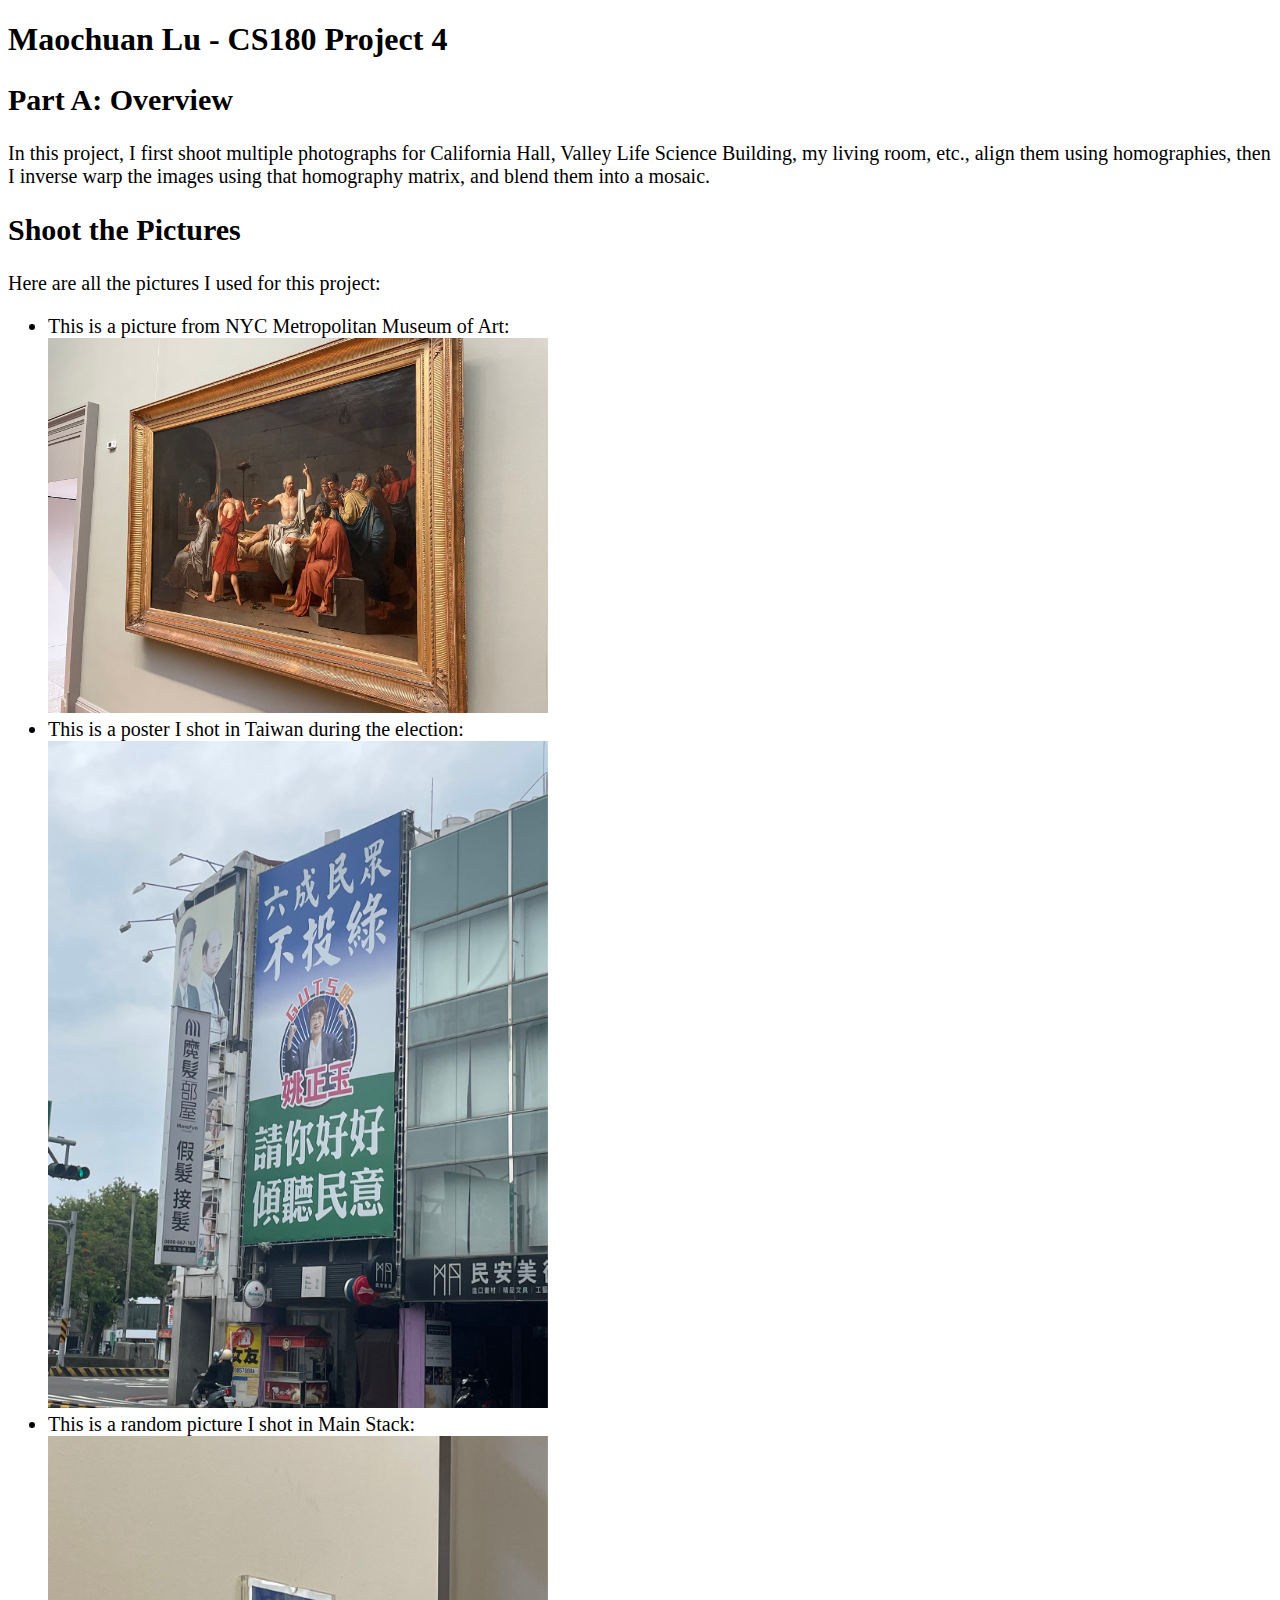
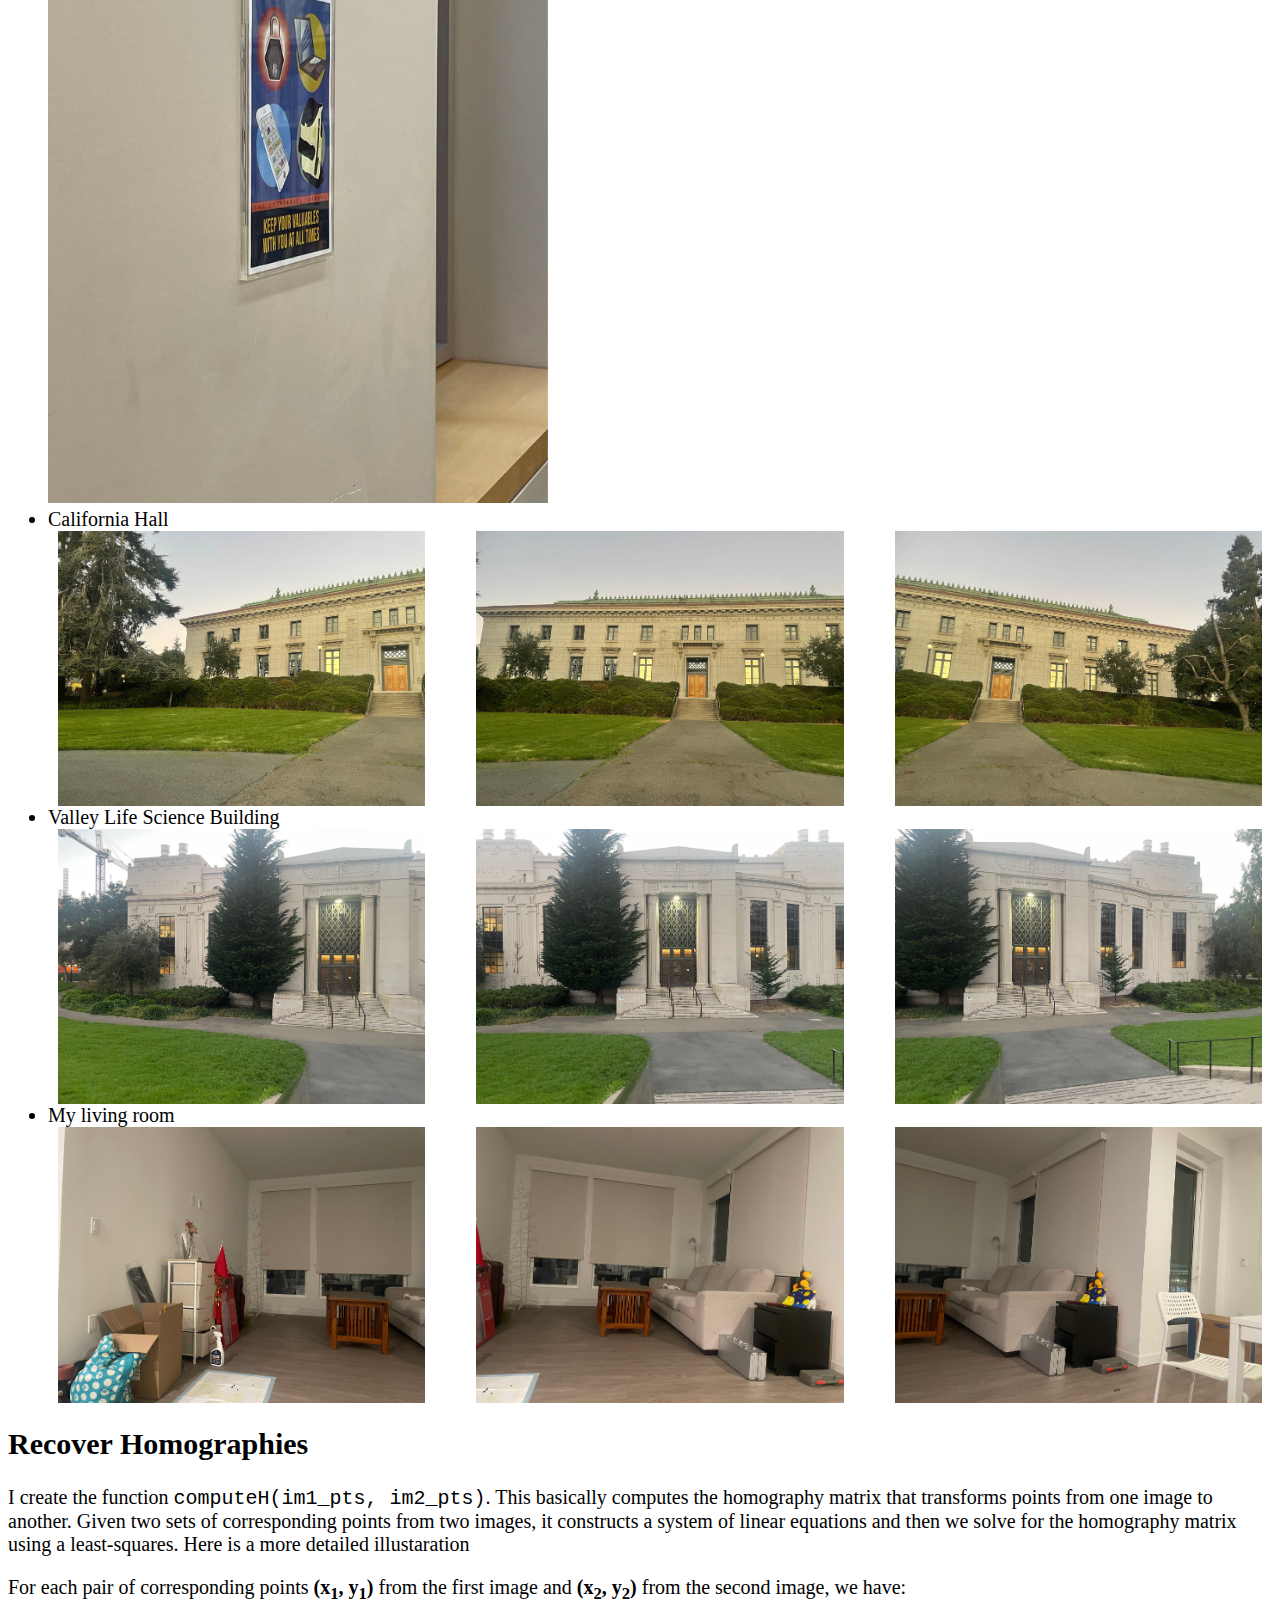
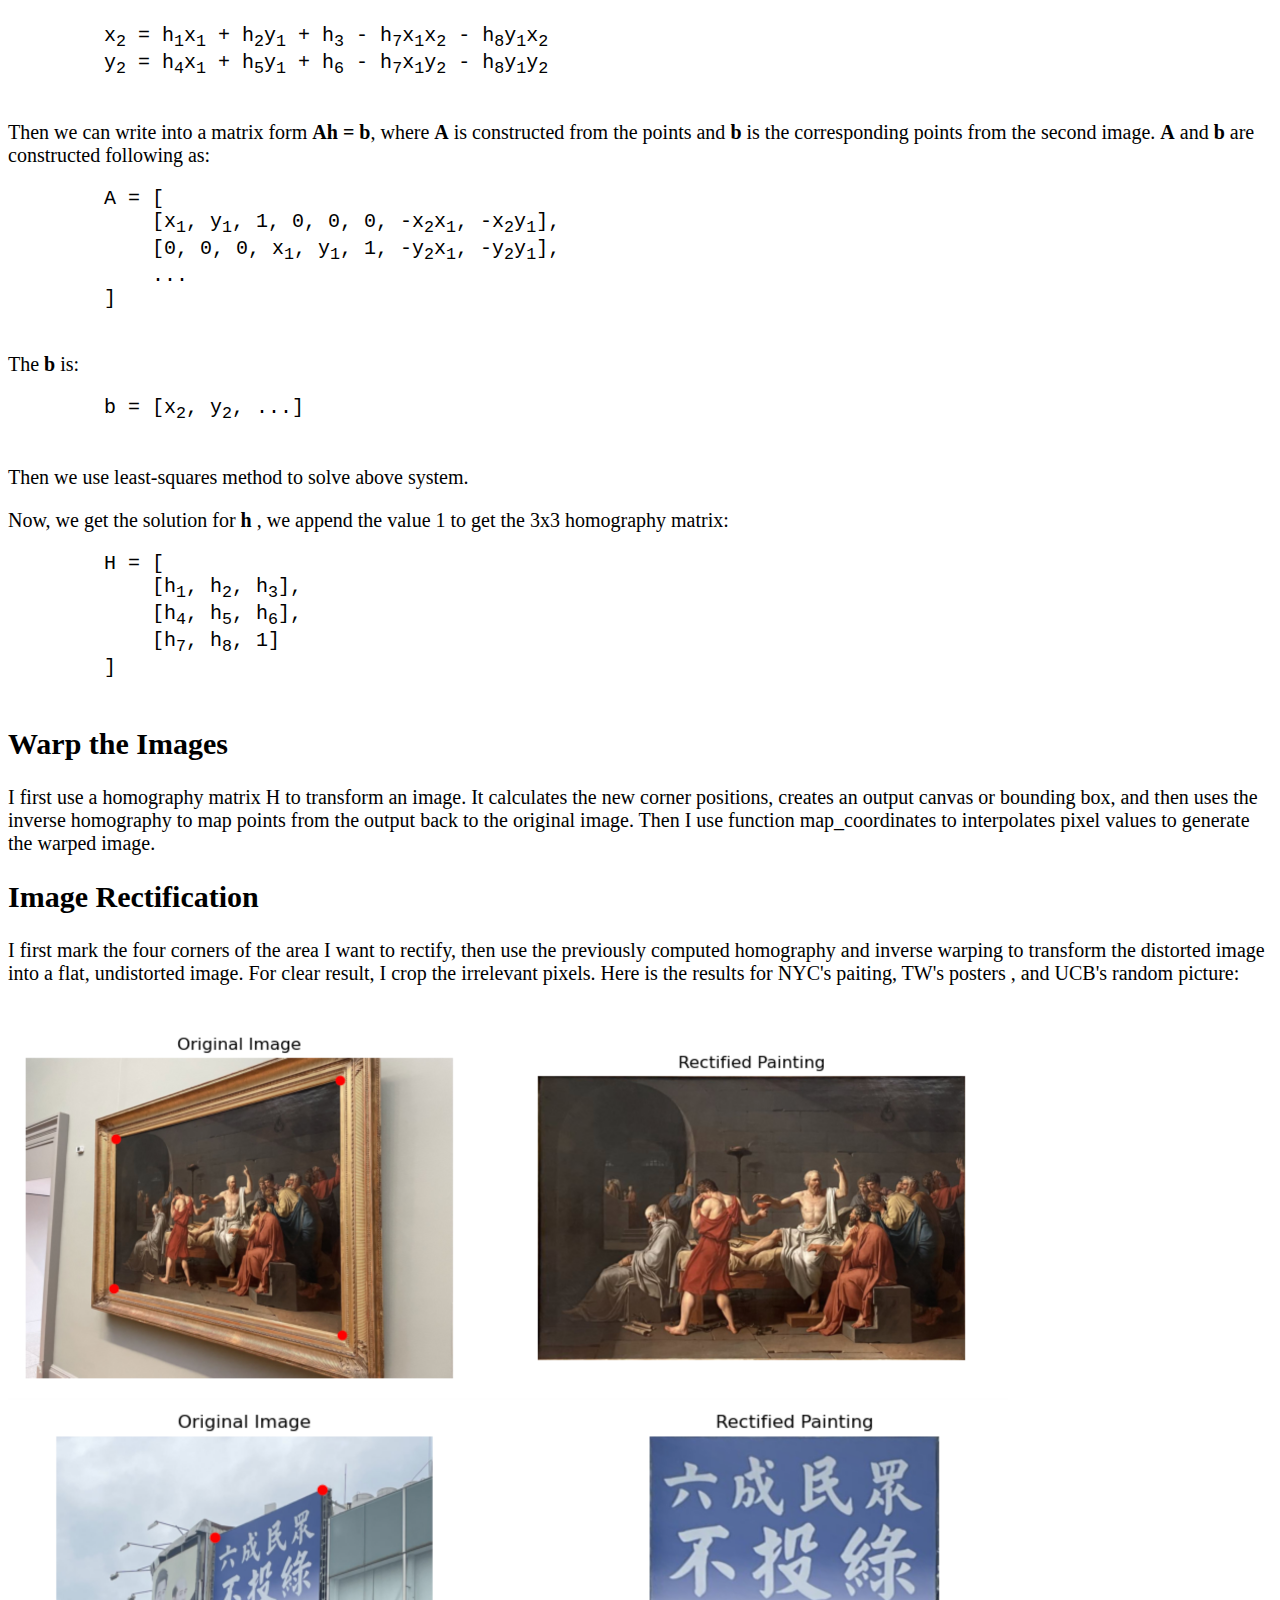
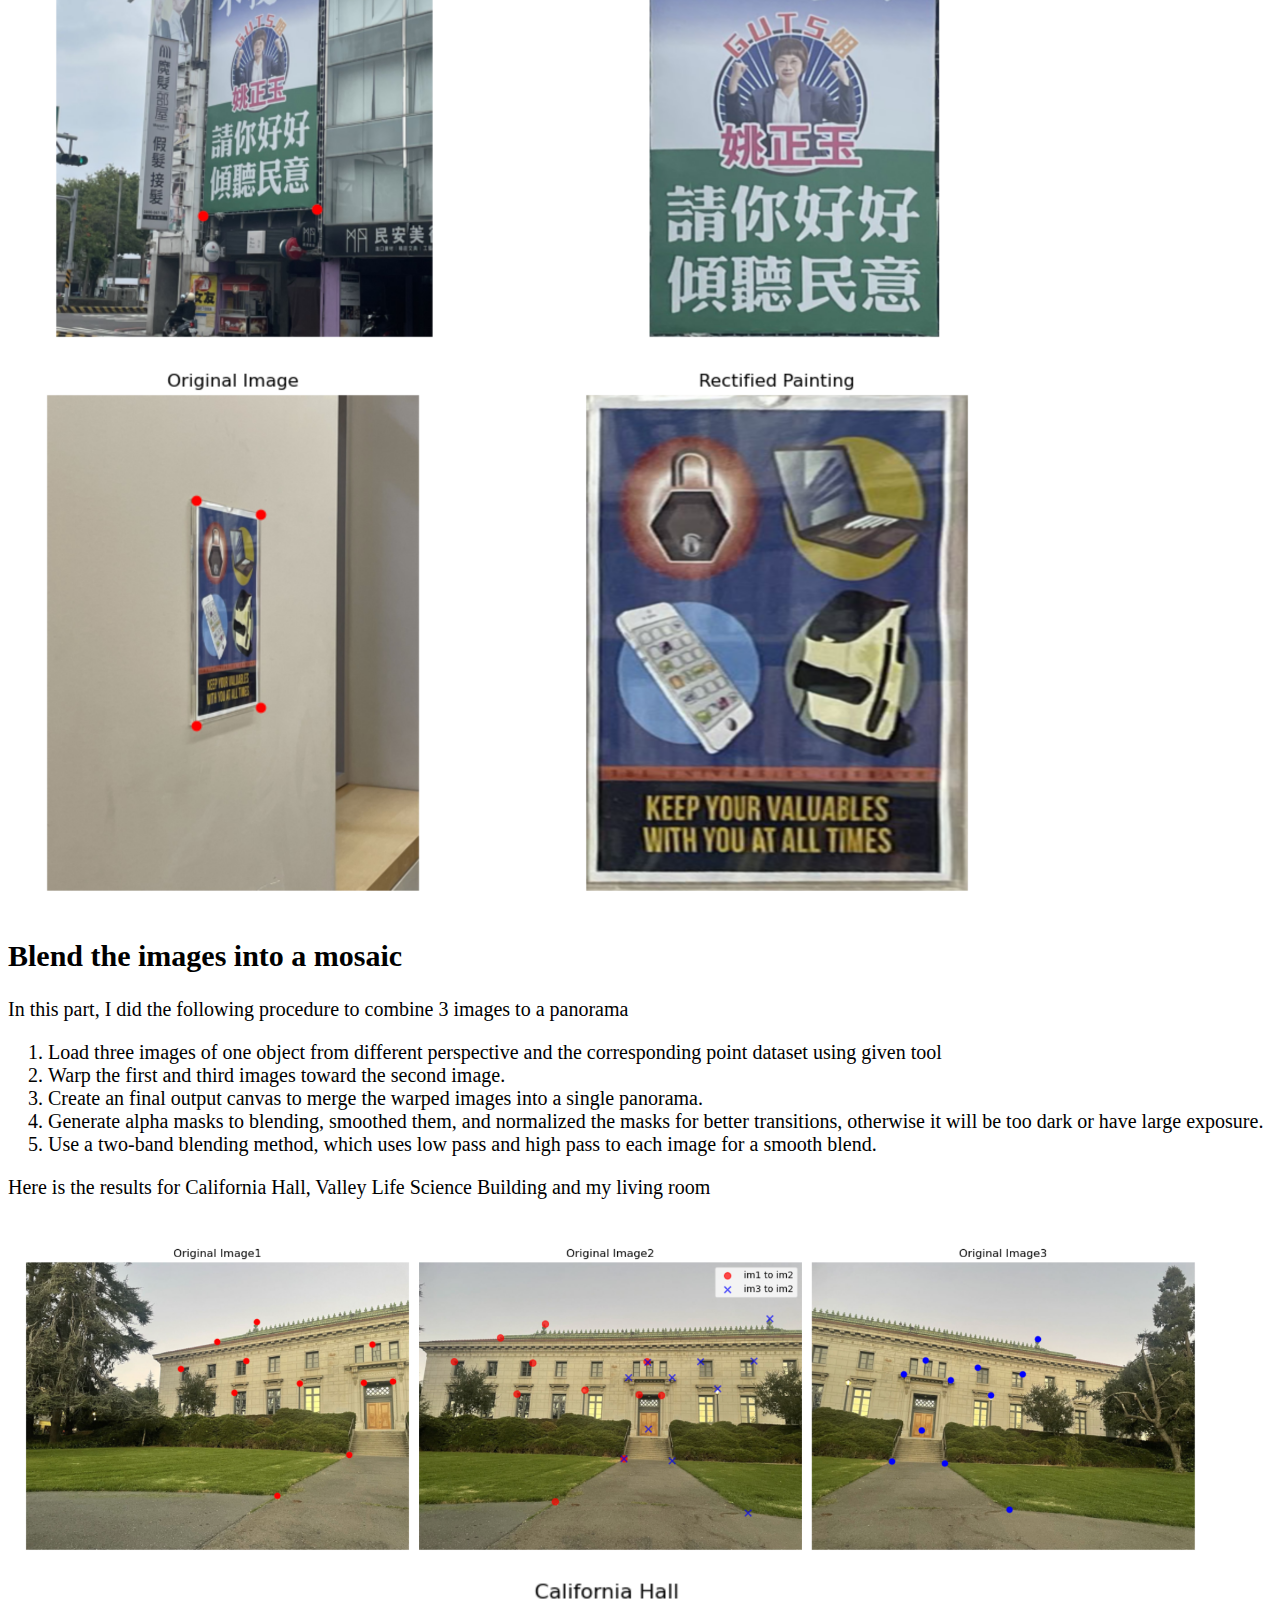
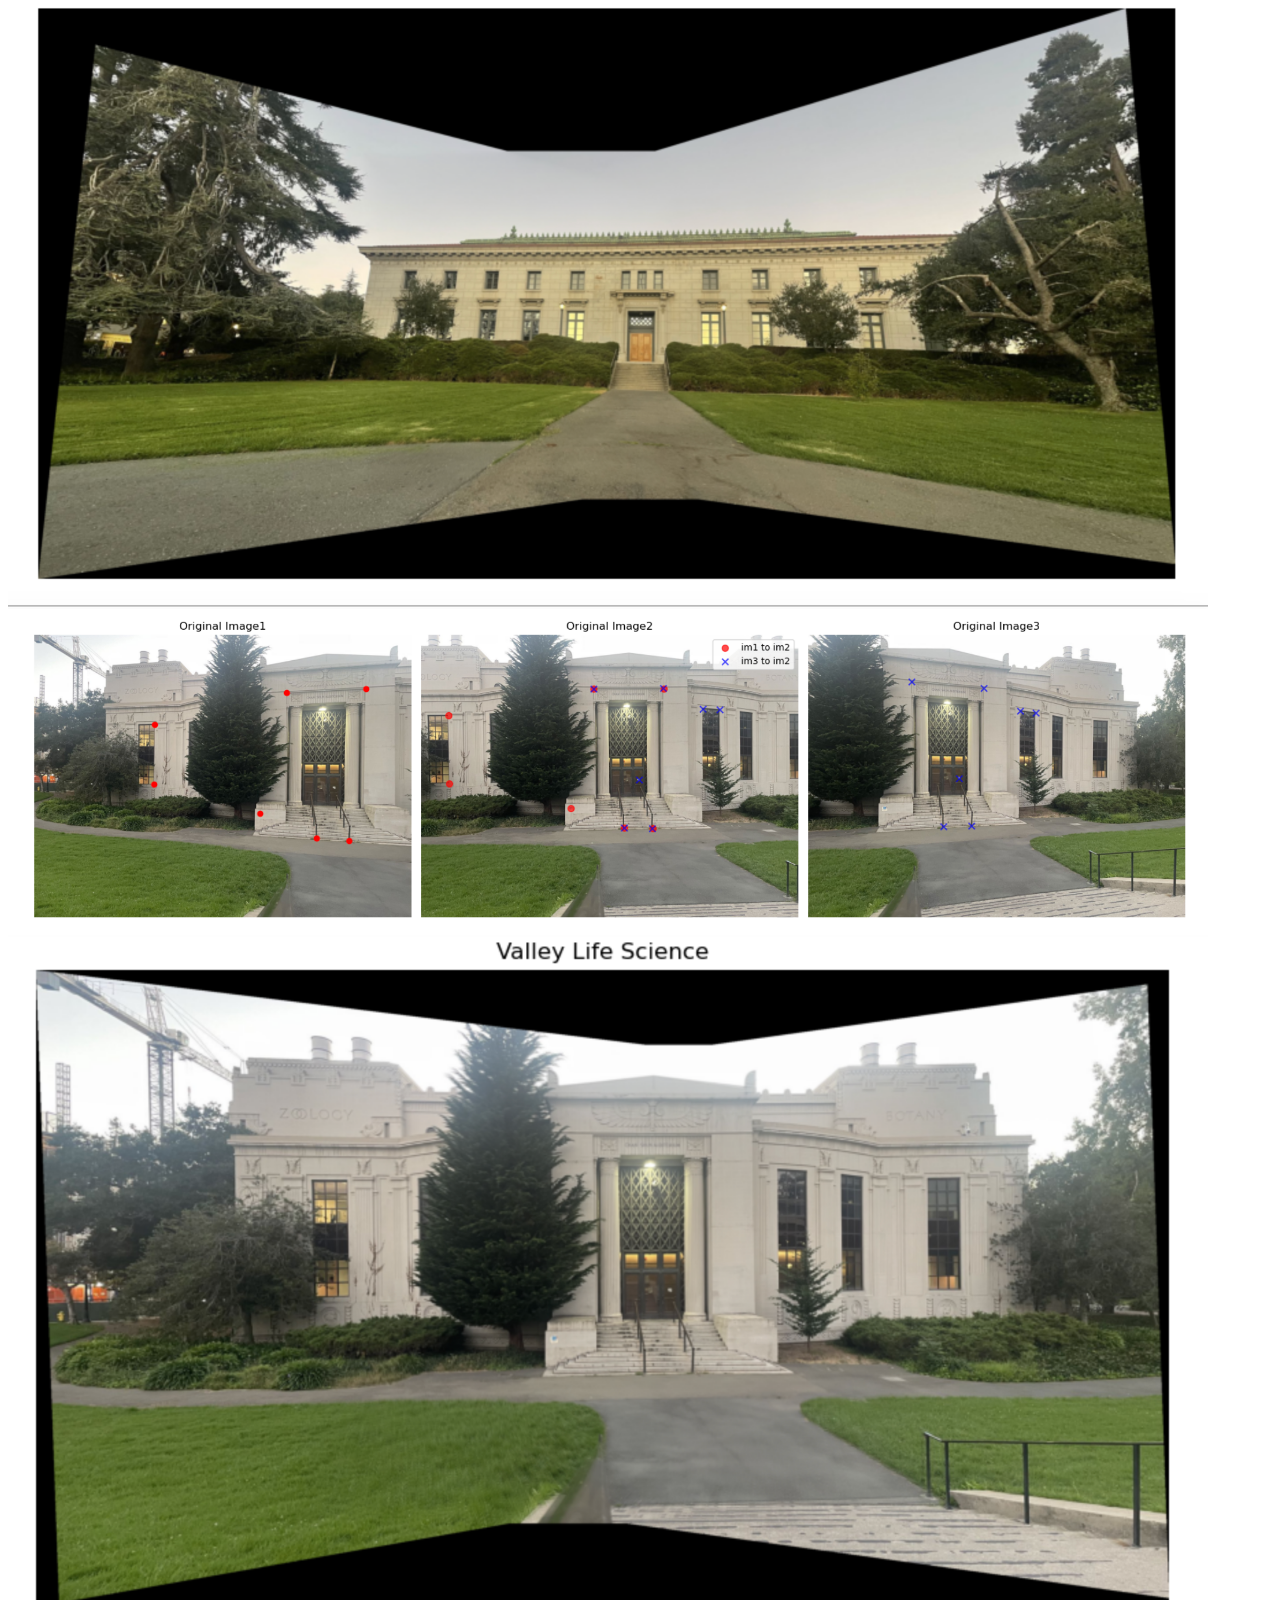
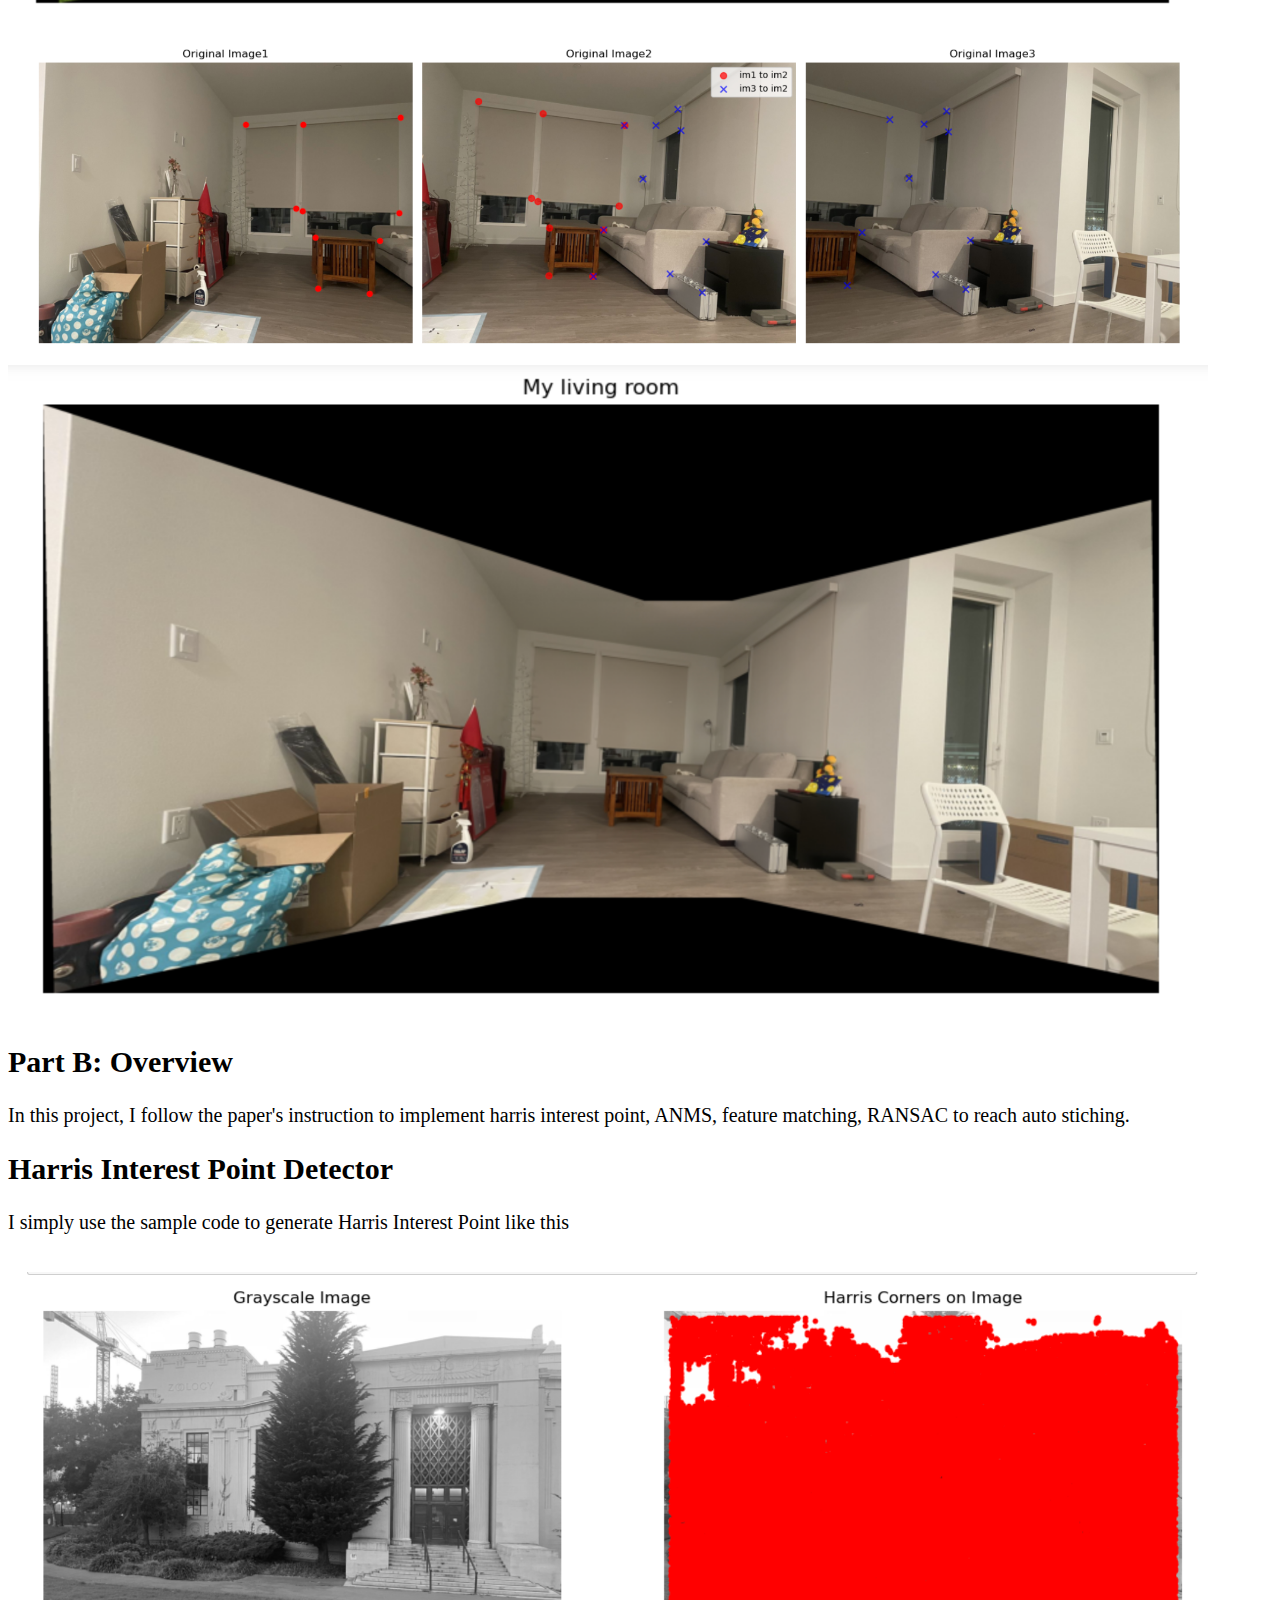
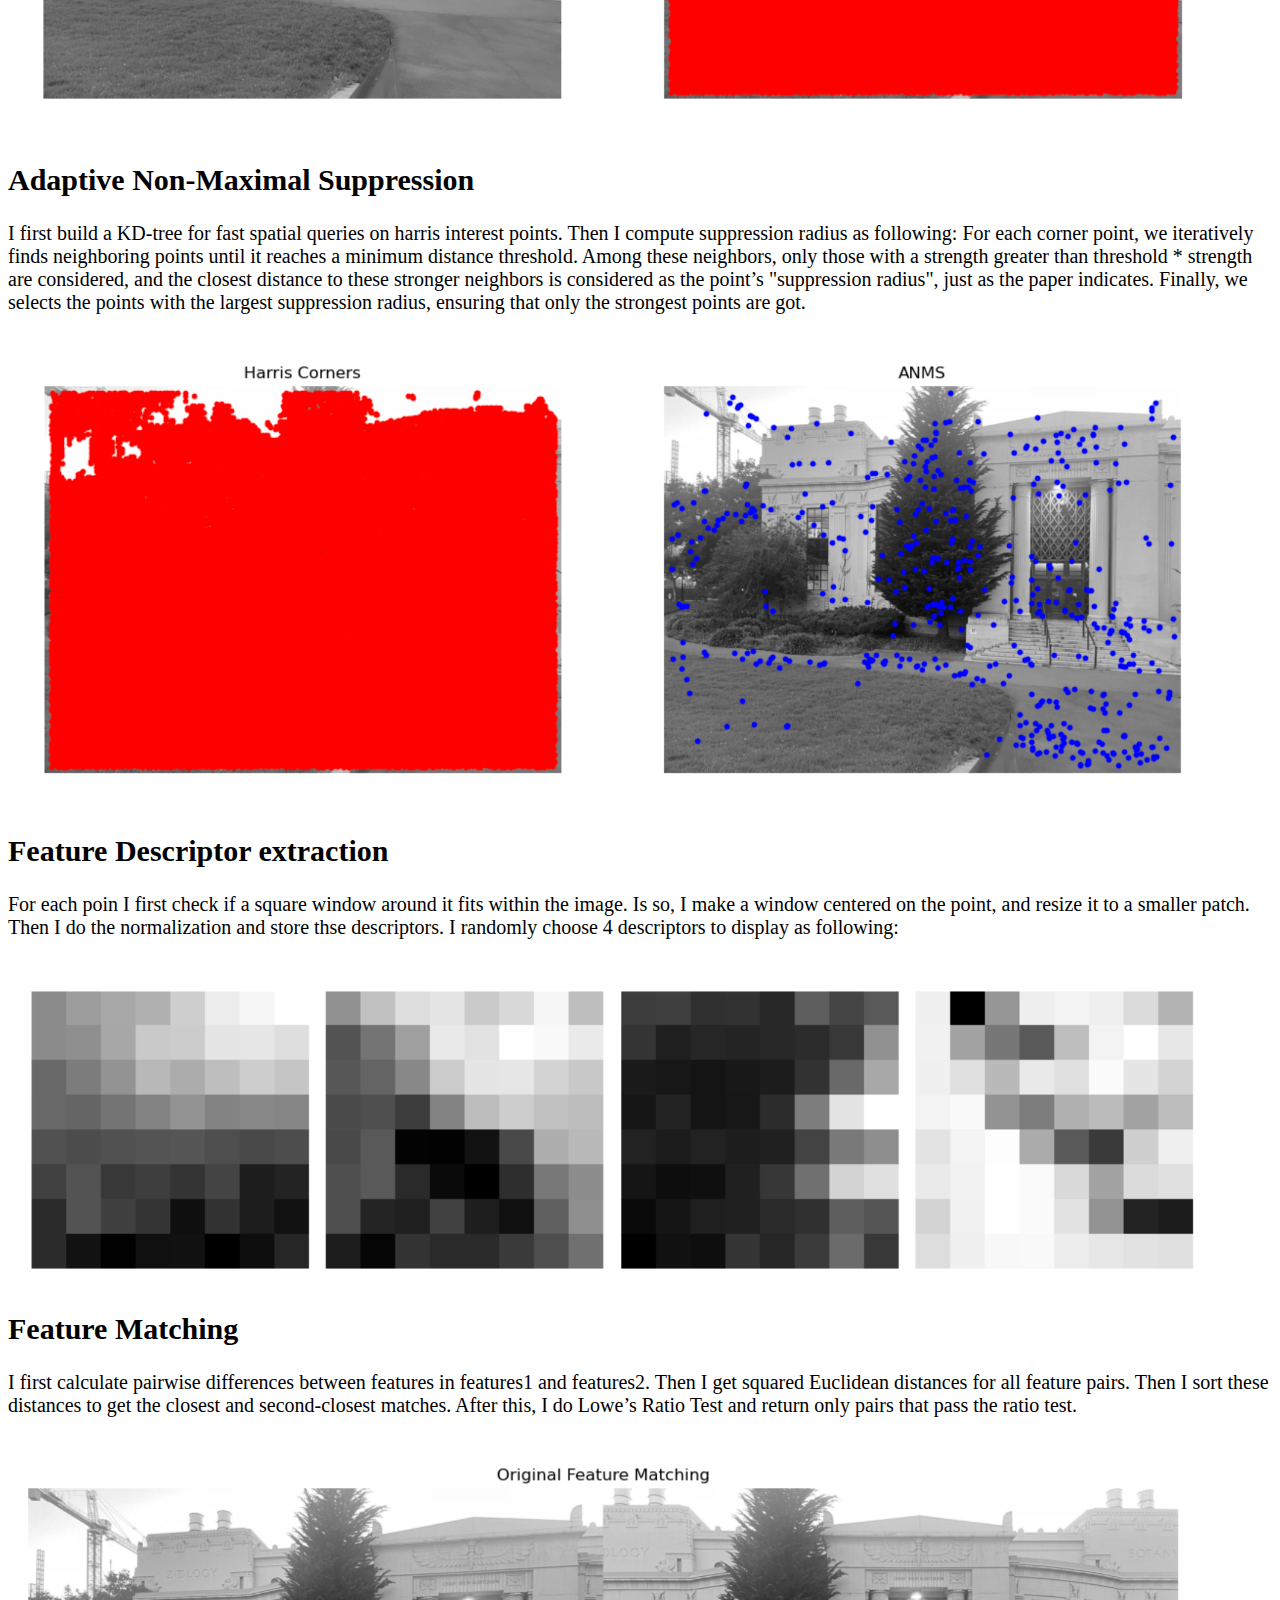
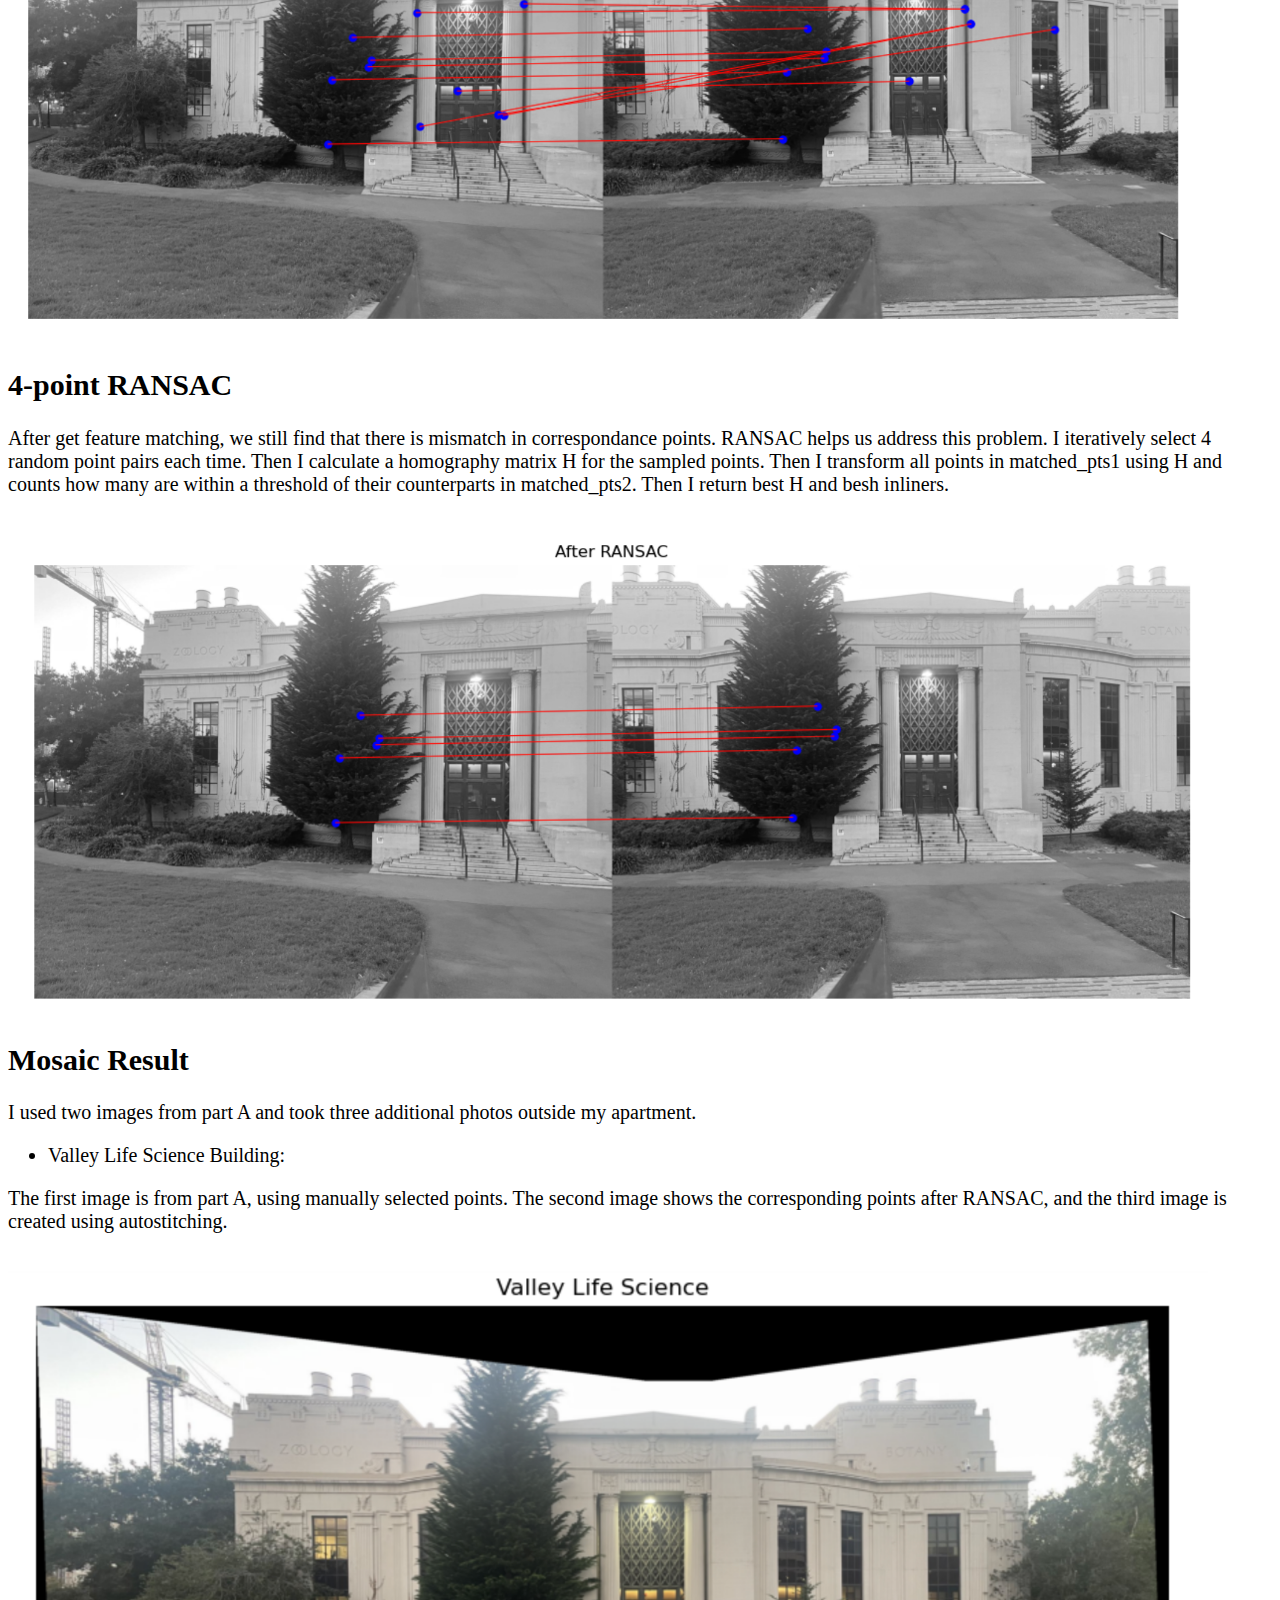
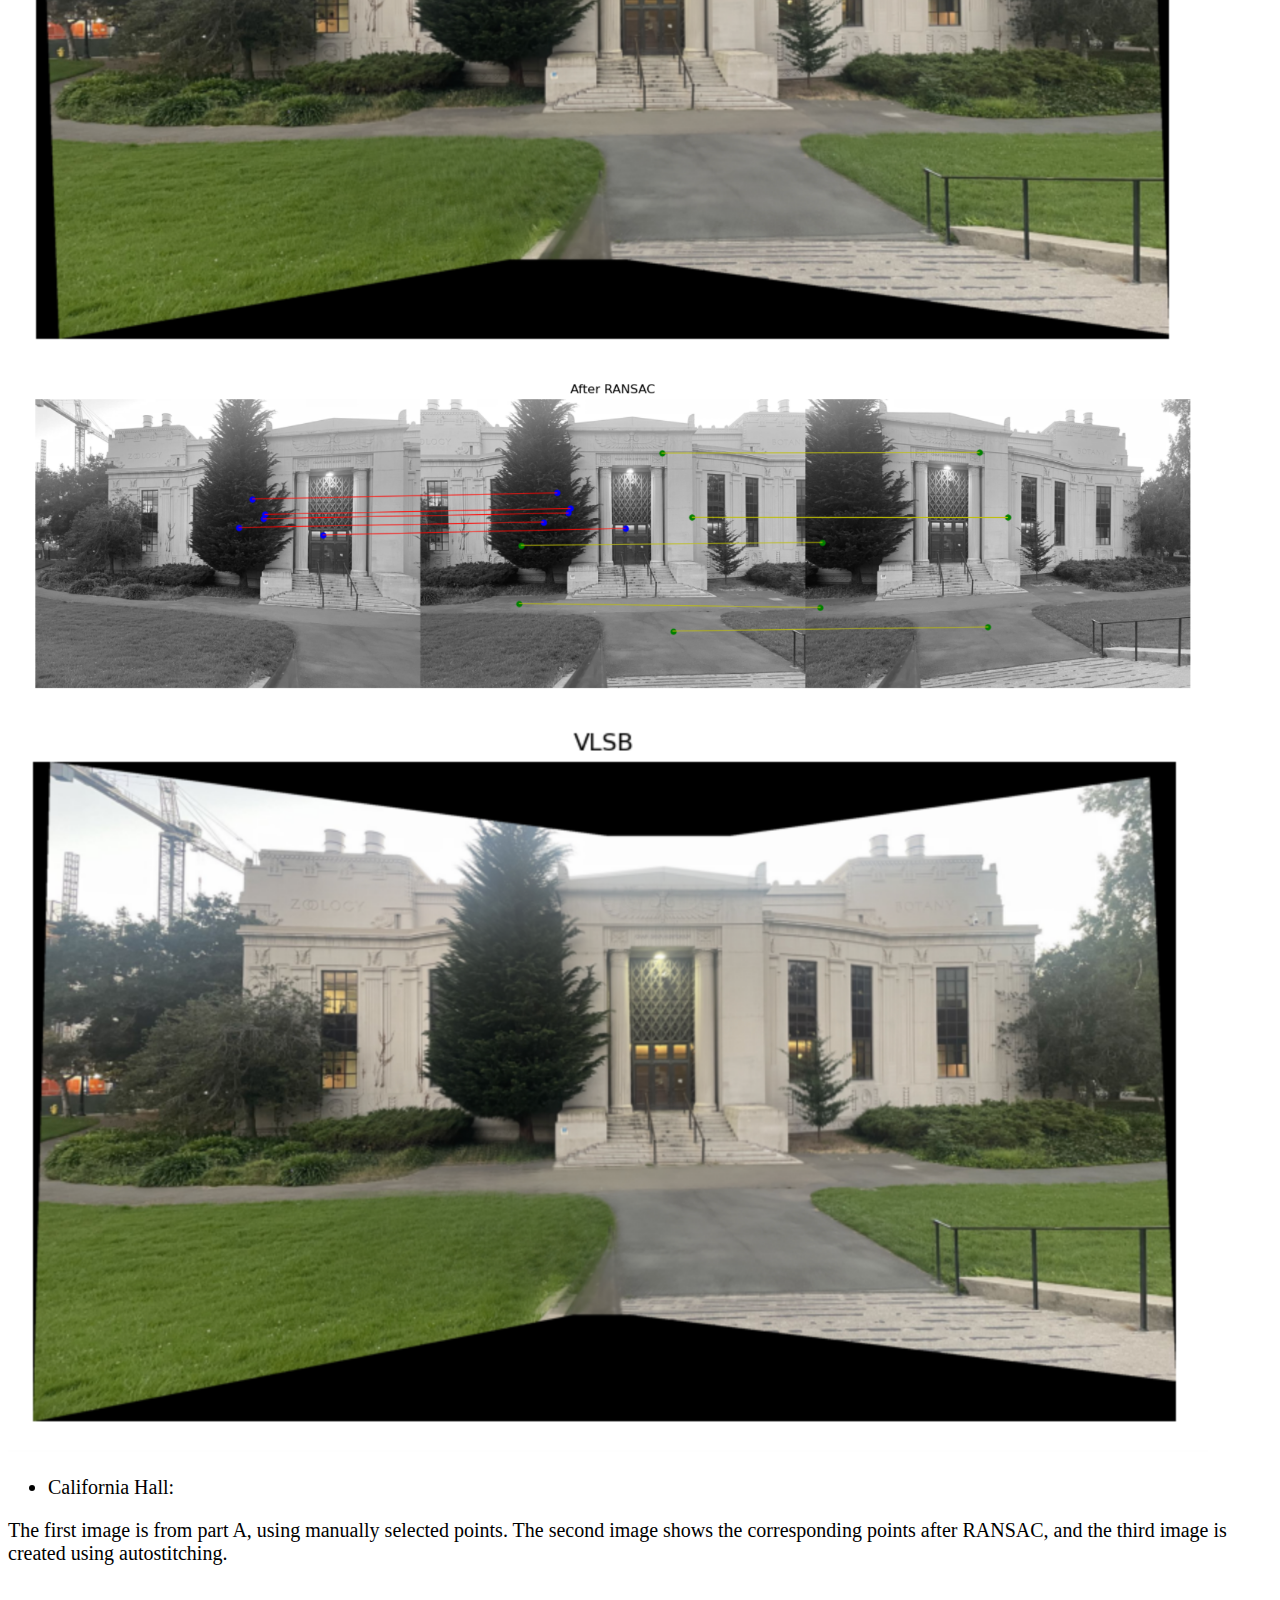
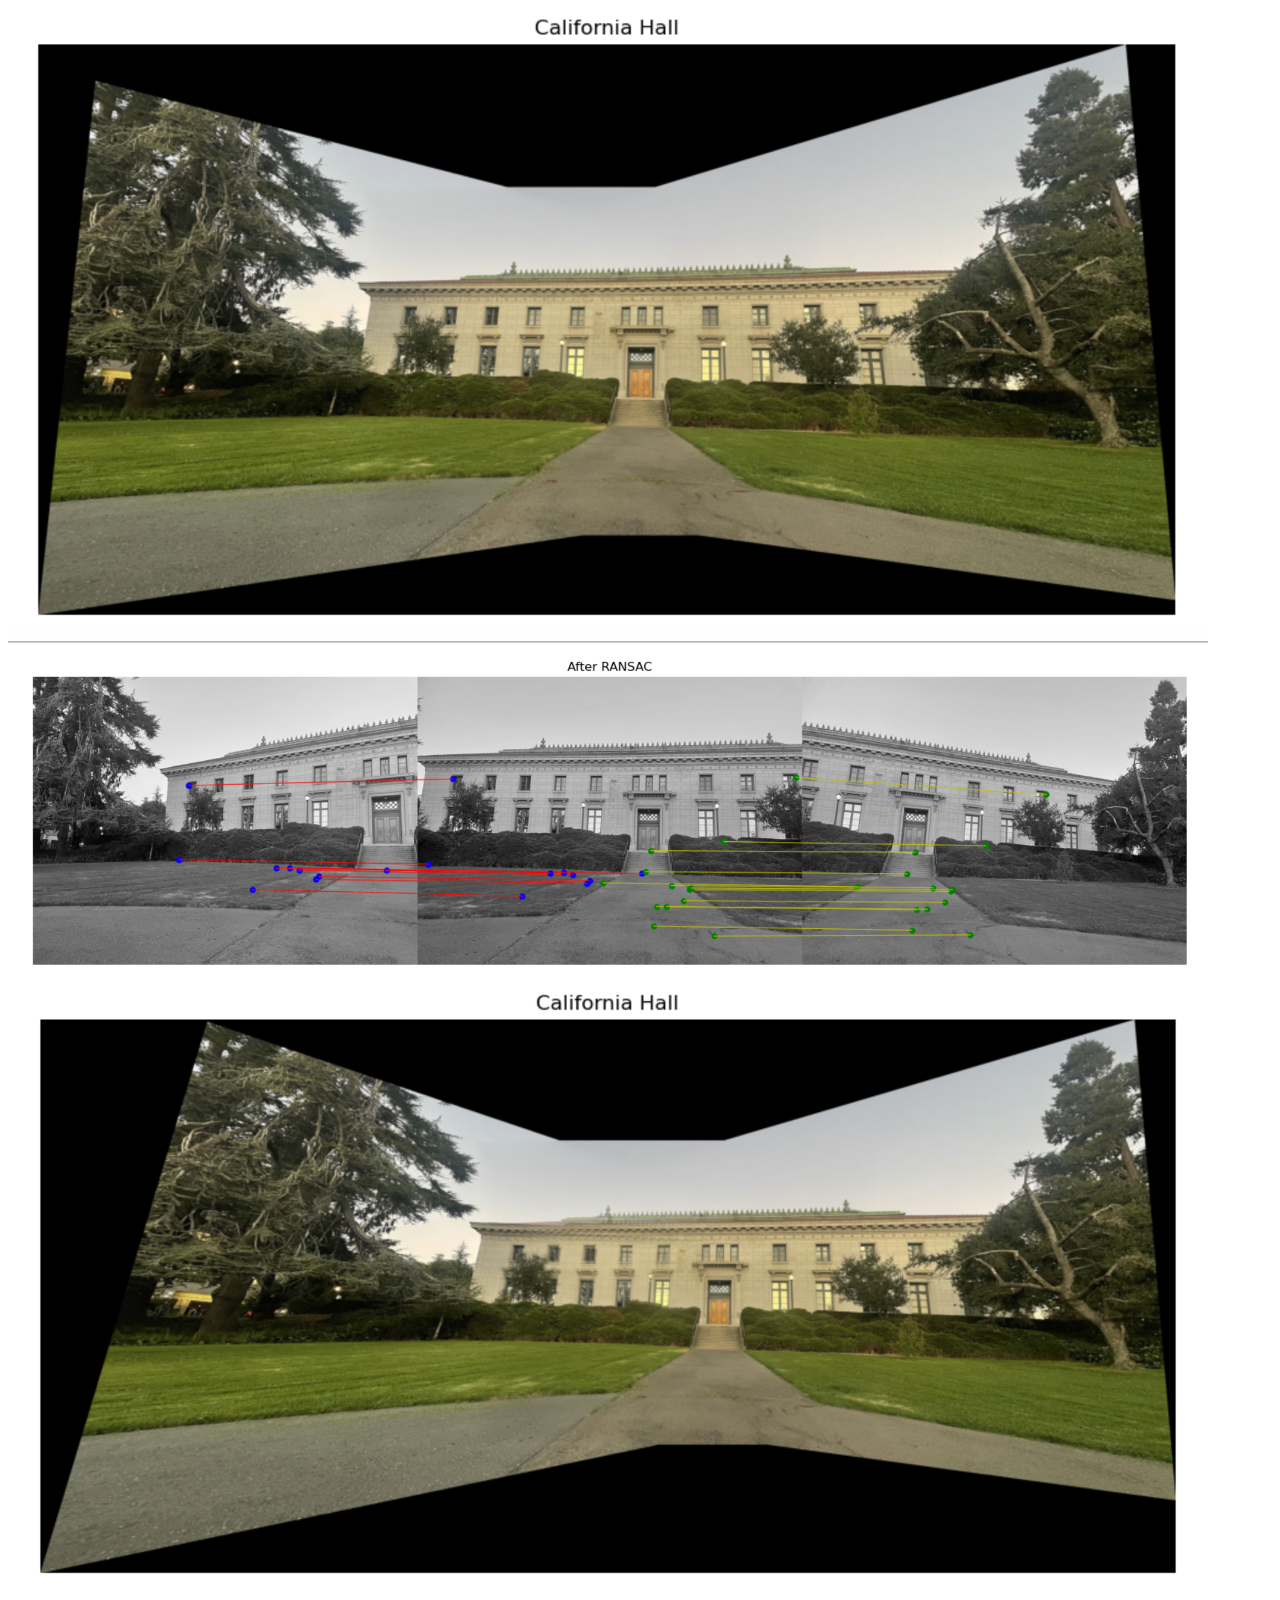
<file: cs180project4.html>
<!DOCTYPE html>
<html lang="en">
<head>
    <meta charset="UTF-8">
    <meta name="viewport" content="width=device-width, initial-scale=1.0">
    <title>CS180 Project 4</title>
    <style>
        .image-row {
            display: flex;
            justify-content: space-between;
        }

        .image-row img {
            width: 30%; 
            margin: 0 10px;
        }
    </style>
</head>
<body>
    <h1>Maochuan Lu - CS180 Project 4</h1>

    <h2 style="font-size: 30px;">Part A: Overview</h2>
    <p style="font-size: 20px;">
       In this project, I first shoot multiple photographs for California Hall, Valley Life Science Building, my living room, etc., align them using homographies, 
       then I inverse warp the images using that homography matrix, and blend them into a mosaic.
    </p>

    <h2 style="font-size: 30px;">Shoot the Pictures</h2>
    <p style="font-size: 20px;">
        Here are all the pictures I used for this project:
    </p>
    <ul style="font-size: 20px;">
        <li>This is a picture from NYC Metropolitan Museum of Art:
            <br><img src="./proj4a_pic/painting.jpg" width="500" alt="NYC Metropolitan Museum painting">
        </li>
        
        <li>This is a poster I shot in Taiwan during the election:
            <br><img src="./proj4a_pic/poster.jpg" width="500" alt="Election poster in Taiwan">
        </li>
        
        <li>This is a random picture I shot in Main Stack:
            <br><img src="./proj4a_pic/library.jpg" width="500" alt="Main Stack library">
        </li>

        <li>California Hall
            <div class="image-row">
                <img src="./proj4a_pic/calhall1.jpg" alt="California Hall photo 1">
                <img src="./proj4a_pic/calhall2.jpg" alt="California Hall photo 2">
                <img src="./proj4a_pic/calhall3.jpg" alt="California Hall photo 3">
            </div>
        </li>

        <li>Valley Life Science Building
            <div class="image-row">
                <img src="./proj4a_pic/vlsb1.jpg" width="800" alt="Valley Life Science Building photo 1">
                <img src="./proj4a_pic/vlsb2.jpg" width="800" alt="Valley Life Science Building photo 2">
                <img src="./proj4a_pic/vlsb3.jpg" width="800" alt="Valley Life Science Building photo 3">
            </div>
        </li>

        <li>My living room
            <div class="image-row">
                <img src="./proj4a_pic/lv1.jpg" width="800" alt="Living room photo 1">
                <img src="./proj4a_pic/lv2.jpg" width="800" alt="Living room photo 2">
                <img src="./proj4a_pic/lv3.jpg" width="800" alt="Living room photo 3">
            </div>
        </li>
    </ul>

    <h2 style="font-size: 30px;">Recover Homographies</h2>
    <p style="font-size: 20px;">
        I create the function <code>computeH(im1_pts, im2_pts)</code>. This basically computes the homography matrix that transforms points from one image to another. Given two sets of corresponding points from two images,
        it constructs a system of linear equations and then we solve for the homography matrix using a least-squares.
        Here is a more detailed illustaration
    </p>
    <p style="font-size: 20px;">
        For each pair of corresponding points <b>(x<sub>1</sub>, y<sub>1</sub>)</b> from the first image and <b>(x<sub>2</sub>, y<sub>2</sub>)</b> from the second image, we have:
    </p>
    <pre style="font-size: 20px;">
        x<sub>2</sub> = h<sub>1</sub>x<sub>1</sub> + h<sub>2</sub>y<sub>1</sub> + h<sub>3</sub> - h<sub>7</sub>x<sub>1</sub>x<sub>2</sub> - h<sub>8</sub>y<sub>1</sub>x<sub>2</sub>
        y<sub>2</sub> = h<sub>4</sub>x<sub>1</sub> + h<sub>5</sub>y<sub>1</sub> + h<sub>6</sub> - h<sub>7</sub>x<sub>1</sub>y<sub>2</sub> - h<sub>8</sub>y<sub>1</sub>y<sub>2</sub>
    </pre>

    <p style="font-size: 20px;">
        Then we can write into a matrix form <b>Ah = b</b>, where <b>A</b> is constructed from the points and <b>b</b> is the corresponding points from the second image. 
        <b>A</b> and <b>b</b> are constructed following as:
    </p>
    <pre style="font-size: 20px;">
        A = [
            [x<sub>1</sub>, y<sub>1</sub>, 1, 0, 0, 0, -x<sub>2</sub>x<sub>1</sub>, -x<sub>2</sub>y<sub>1</sub>],
            [0, 0, 0, x<sub>1</sub>, y<sub>1</sub>, 1, -y<sub>2</sub>x<sub>1</sub>, -y<sub>2</sub>y<sub>1</sub>],
            ...
        ]
    </pre>
    <p style="font-size: 20px;">
        The  <b>b</b> is:
    </p>
    <pre style="font-size: 20px;">
        b = [x<sub>2</sub>, y<sub>2</sub>, ...]
    </pre>

    <p style="font-size: 20px;">
       Then we use least-squares method to solve above system.
    </p>
    <p style="font-size: 20px;">
        Now, we get the solution for <b>h</b> , we append the value 1 to get the 3x3 homography matrix:
    </p>
    <pre style="font-size: 20px;">
        H = [
            [h<sub>1</sub>, h<sub>2</sub>, h<sub>3</sub>],
            [h<sub>4</sub>, h<sub>5</sub>, h<sub>6</sub>],
            [h<sub>7</sub>, h<sub>8</sub>, 1]
        ]
    </pre>

    <h2 style="font-size: 30px;">Warp the Images</h2>
    <p style="font-size: 20px;">
     I first use a homography matrix H to transform an image. It calculates the new corner positions, creates an output canvas or bounding box, 
        and then uses the inverse homography to map points from the output back to the original image. 
        Then I use function map_coordinates to interpolates pixel values to generate the warped image.
    </p>

    <h2 style="font-size: 30px;">Image Rectification</h2>
    <p style="font-size: 20px;">
        I first mark the four corners of the area I want to rectify, 
        then use the previously computed homography and inverse warping to transform the distorted image into a flat, undistorted image.
        For clear result, I crop the irrelevant pixels. 
        Here is the results for NYC's paiting, TW's posters , and UCB's random picture:
    </p>
    <br><img src="./proj4a_pic/ny_painting.png" width="1000" alt="nypainting">
    <br><img src="./proj4a_pic/tw_poster.png" width="1000" alt="twposter">
    <br><img src="./proj4a_pic/lib_pic.png" width="1000" alt="lib_pic">

    <h2 style="font-size: 30px;">Blend the images into a mosaic</h2>
    <p style="font-size: 20px;">In this part, I did the following procedure to combine 3 images to a panorama</p>
    <ol style="font-size: 20px;">
        <li>Load three images of one object from different perspective and the corresponding point dataset using given tool</li>

        <li>Warp the first and third images toward the second image.</li>

        <li>Create an final output canvas to merge the warped images into a single panorama.</li>

        <li>Generate alpha masks to blending, smoothed them, and normalized the masks for better transitions, otherwise it will be too dark or have large exposure.</li>

        <li>Use a two-band blending method, which uses low pass and high pass to each image for a smooth blend.</li>
    </ol>
    <p style="font-size: 20px;">Here is the results for California Hall, Valley Life Science Building and my living room</p>
    <br><img src="./proj4a_pic/calhall123.png" width="1200" alt="calhall">
    <br><img src="./proj4a_pic/calhall.png" width="1200" alt="calhall1">
    
    <br><img src="./proj4a_pic/vlsb123.png" width="1200" alt="vlsbr">
    <br><img src="./proj4a_pic/vlsb.png" width="1200" alt="vlsb1">
    
    <br><img src="./proj4a_pic/lv123.png" width="1200" alt="lv12">
    <br><img src="./proj4a_pic/lv.png" width="1200" alt="lv123">

    <h2 style="font-size: 30px;">Part B: Overview</h2>
    <p style="font-size: 20px;">
       In this project, I follow the paper's instruction to implement harris interest point, ANMS, feature matching, RANSAC to reach auto stiching.
    </p>

    <h2 style="font-size: 30px;">Harris Interest Point Detector</h2>
    <p style="font-size: 20px;">
     I simply use the sample code to generate Harris Interest Point like this
    </p>
    <br><img src="./proj4b_pic/harris.png" width="1200" alt="harris">

    <h2 style="font-size: 30px;">Adaptive Non-Maximal Suppression</h2>
    <p style="font-size: 20px;">
     I first build a KD-tree for fast spatial queries on harris interest points. Then I compute suppression radius as following: 
        For each corner point, we iteratively finds neighboring points until it reaches a minimum distance threshold. Among these neighbors, only those with a strength greater than threshold * strength are considered, 
        and the closest distance to these stronger neighbors is considered as the point’s "suppression radius", just as the paper indicates.
        Finally, we selects the points with the largest suppression radius, ensuring that only the strongest points are got. 
    </p>
    <br><img src="./proj4b_pic/anms.png" width="1200" alt="anms">

    <h2 style="font-size: 30px;">Feature Descriptor extraction</h2>
    <p style="font-size: 20px;">
     For each poin I first check if a square window around it fits within the image. Is so, I make a window centered on the point, and resize it to a smaller patch.
    Then I do the normalization and store thse descriptors. I randomly choose 4 descriptors to display as following: 
    </p>
    <br><img src="./proj4b_pic/descriptor.png" width="1200" alt="descriptor">
    
    <h2 style="font-size: 30px;">Feature Matching</h2>
    <p style="font-size: 20px;">
    I first calculate pairwise differences between features in features1 and features2. Then I get squared Euclidean distances for all feature pairs.
    Then I sort these distances to get the closest and second-closest matches. After this, I do Lowe’s Ratio Test and return 
    only pairs that pass the ratio test.
    </p>
    <br><img src="./proj4b_pic/feature match.png" width="1200" alt="feature">

    <h2 style="font-size: 30px;">4-point RANSAC</h2>
    <p style="font-size: 20px;">
    After get feature matching, we still find that there is mismatch in correspondance points. RANSAC helps us address this problem. 
    I iteratively select 4 random point pairs each time. Then I calculate a homography matrix H for the sampled points. Then I transform 
        all points in matched_pts1 using H and counts how many are within a threshold of their counterparts in matched_pts2. Then I return best H and besh inliners.
    </p>
    <br><img src="./proj4b_pic/ransac.png" width="1200" alt="ransac">

    <h2 style="font-size: 30px;">Mosaic Result</h2>
    <p style="font-size: 20px;">
        I used two images from part A and took three additional photos outside my apartment.
    </p>
    
    <!-- Valley Life Science Building -->
    <ul style="font-size: 20px;">
        <li>Valley Life Science Building:</li> 
    </ul>
    <p style="font-size: 20px;"> 
        The first image is from part A, using manually selected points. The second image shows the corresponding points after RANSAC, and the third image is created using autostitching.
    </p>
    <br><img src="./proj4a_pic/vlsb.png" width="1200" alt="vlsb">
    <br><img src="./proj4b_pic/ransac1.png" width="1200" alt="ransac1">
    <br><img src="./proj4b_pic/whole vlsb.png" width="1200" alt="whole vlsb">
    
    <!-- California Hall -->
    <ul style="font-size: 20px;">
        <li>California Hall:</li> 
    </ul>
    <p style="font-size: 20px;"> 
        The first image is from part A, using manually selected points. The second image shows the corresponding points after RANSAC, and the third image is created using autostitching.
    </p>
    <br><img src="./proj4a_pic/calhall.png" width="1200" alt="calhall">
    <br><img src="./proj4b_pic/ransac2.png" width="1200" alt="ransac2">
    <br><img src="./proj4b_pic/whole calhall.png" width="1200" alt="whole cal">
    
    <!-- Outside -->
    <ul style="font-size: 20px;">
        <li>Outside:</li> 
    </ul>
    <p style="font-size: 20px;"> 
        The first image shows the corresponding points after RANSAC, and the second image is created using autostitching.
    </p>
    <br><img src="./proj4b_pic/ransac3.png" width="1200" alt="ransace">
    <br><img src="./proj4b_pic/whole outside.png" width="1200" alt="whole outside">

    <h2 style="font-size: 30px;">Reflection</h2>
    <p style="font-size: 20px;">
        In this projecs, I learn more about image alignment and stitching techniques. 
        I applied homography estimation, image warping, and blending to create seamless panoramas in part A.
        and I also implement Harris corner detection, ANMS, and Lowe’s Ratio Test for feature matching, 
        To improve alignment accuracy, I implement RANSAC to filter out mismatches. 
        The results are really fascinating and I really enjoy this project it is so cool! 
    </p>



    

    
    
</body>
</html>
</file>
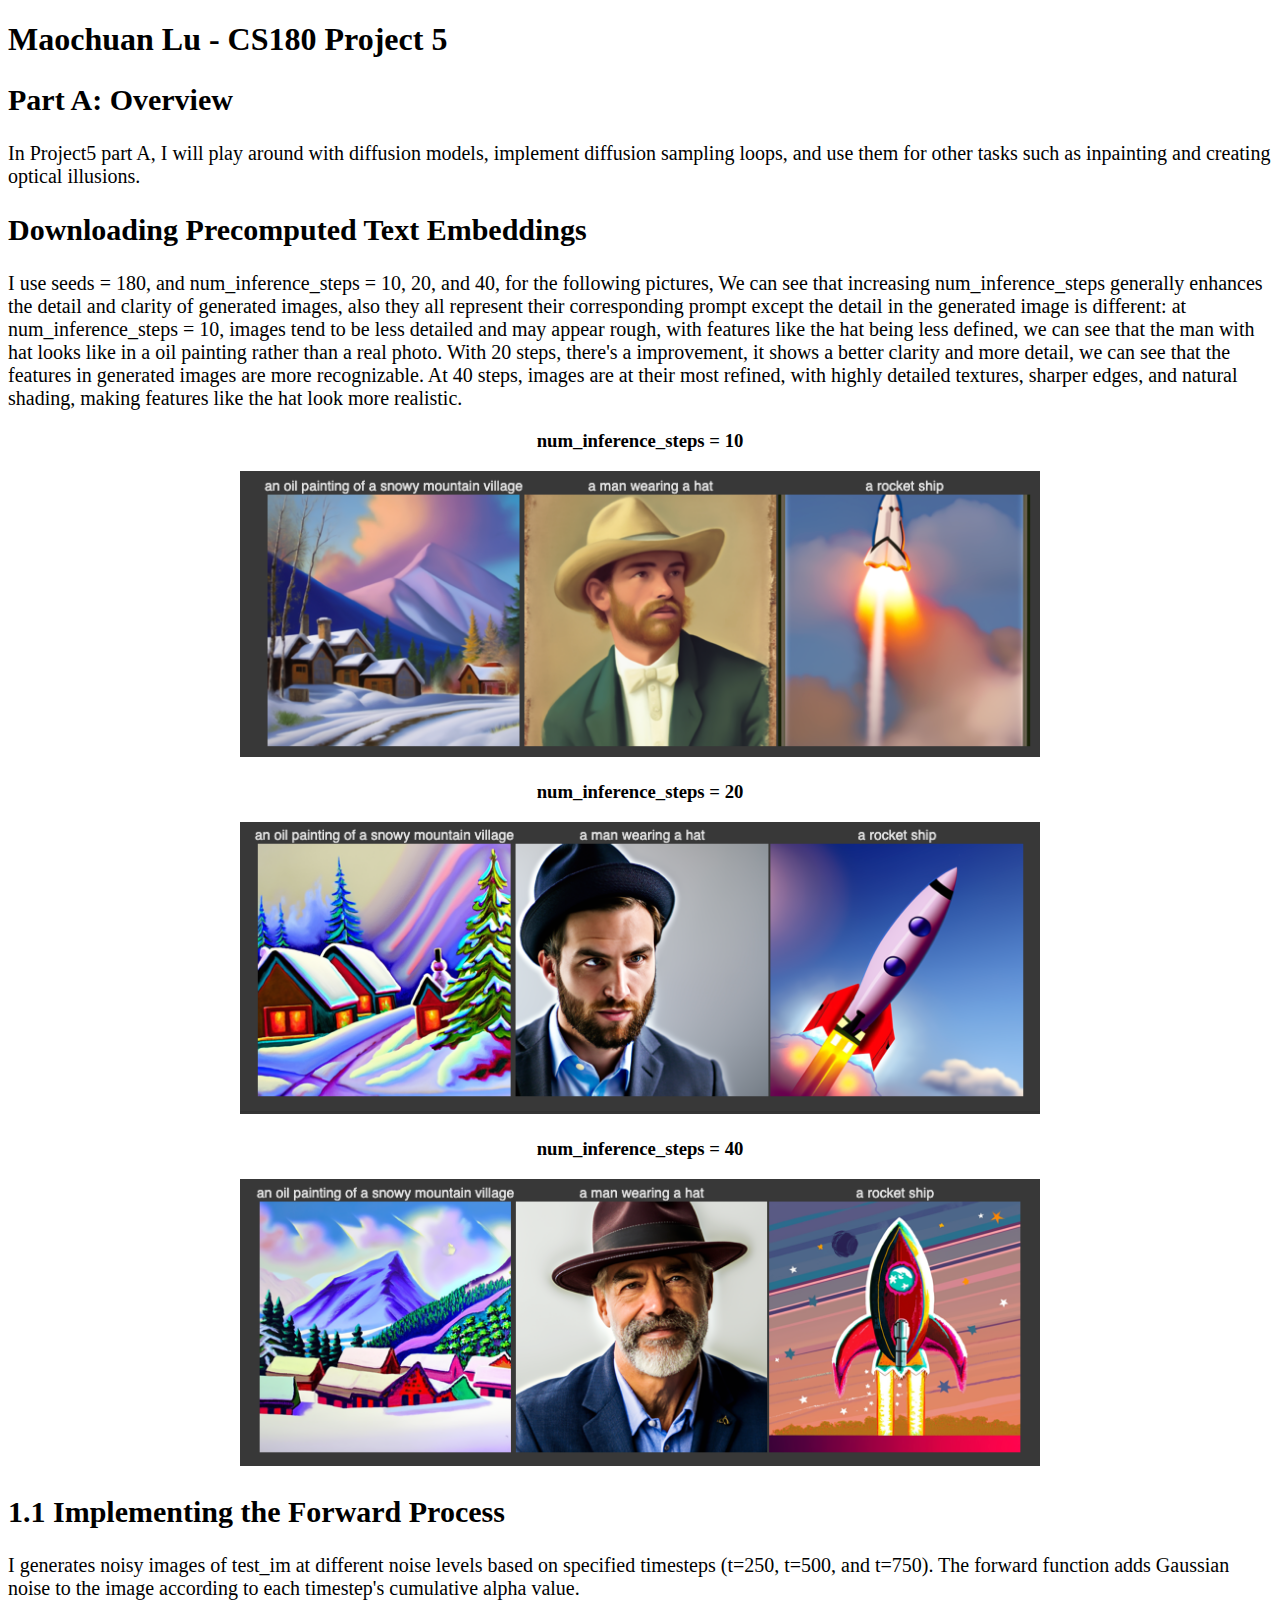
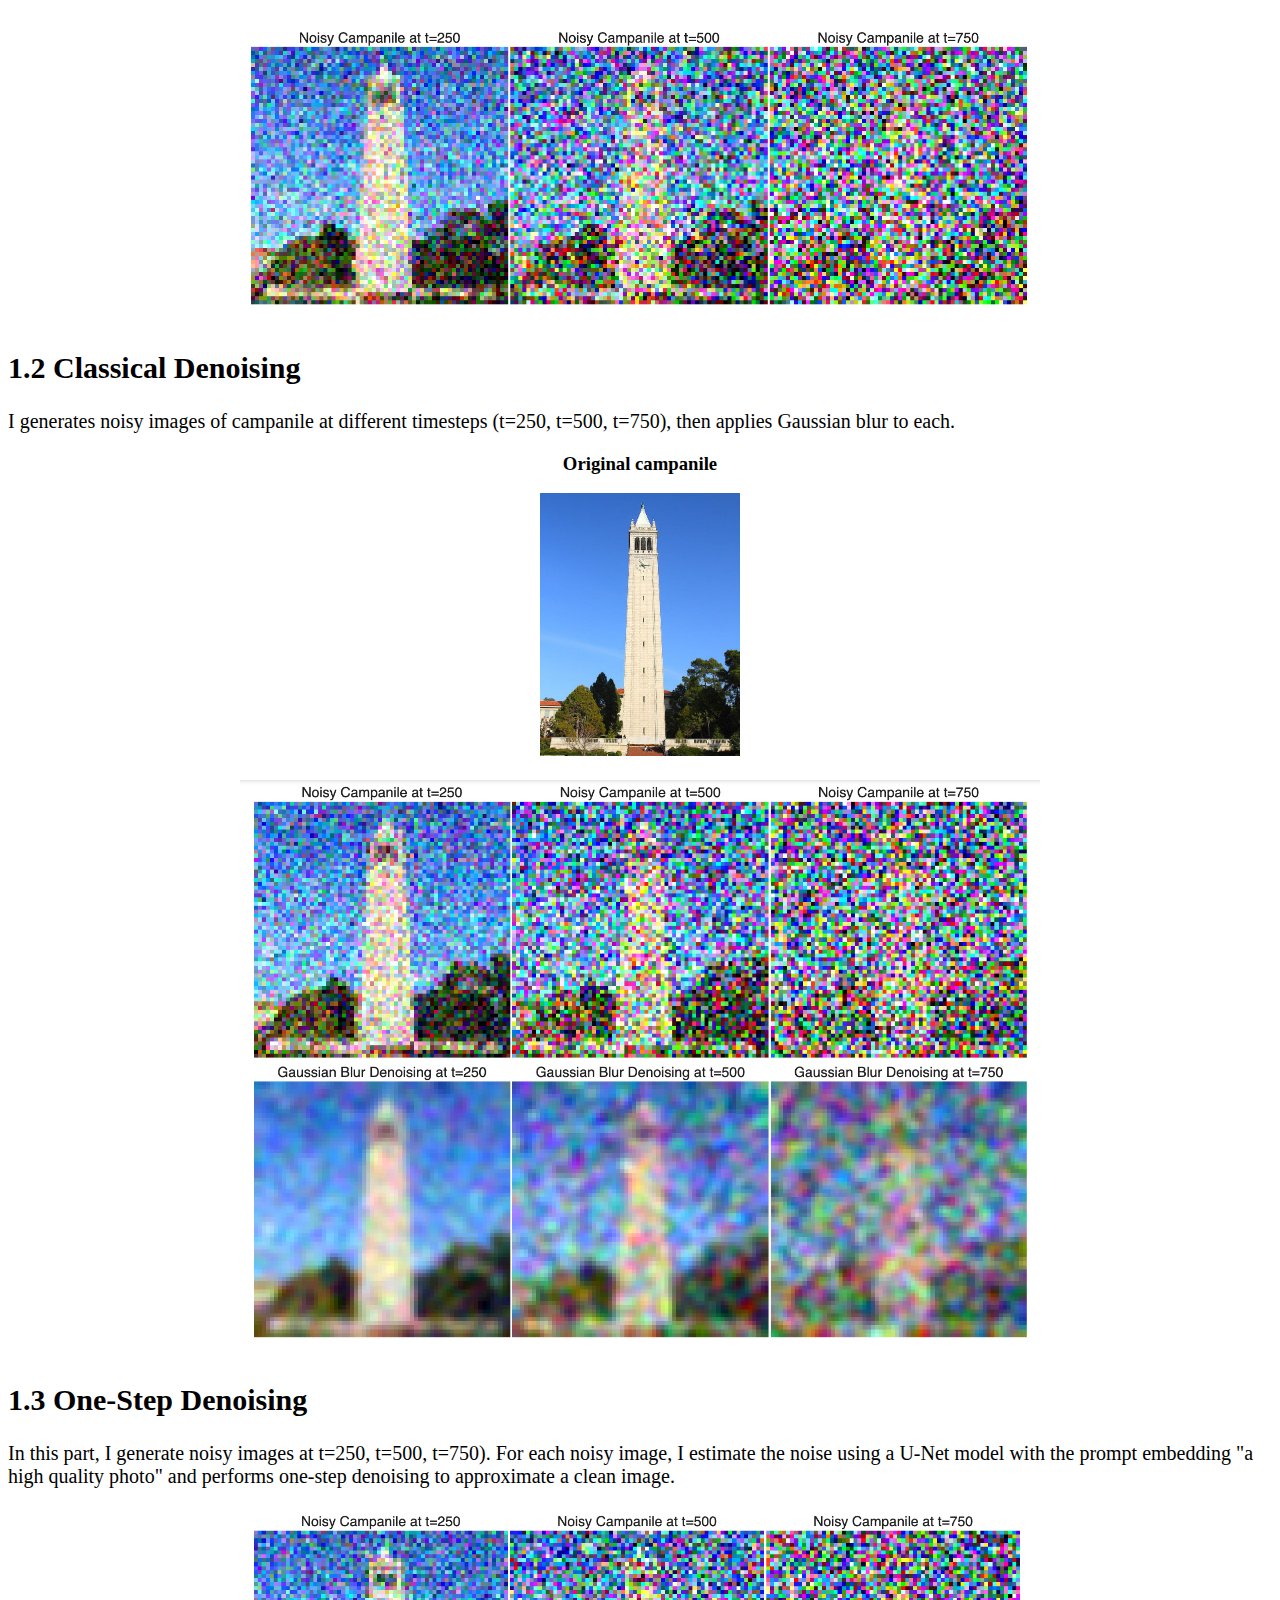
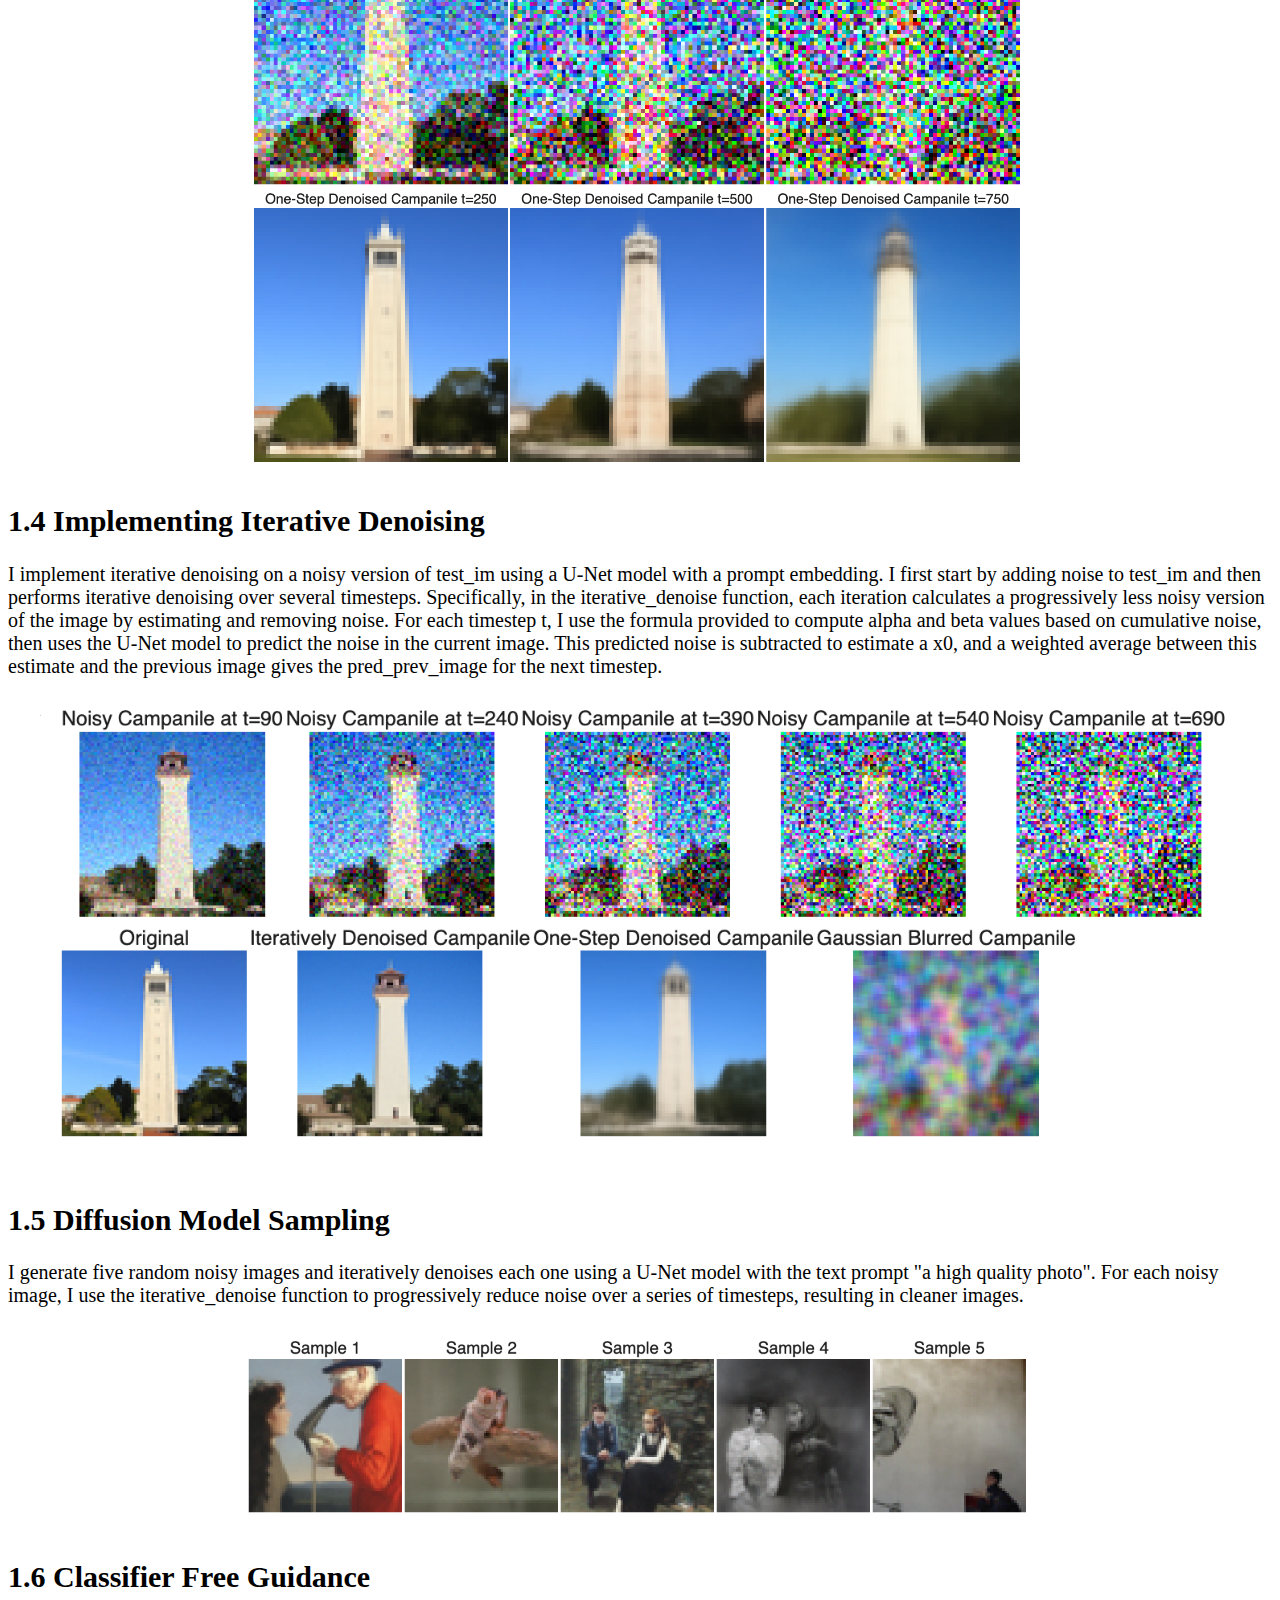
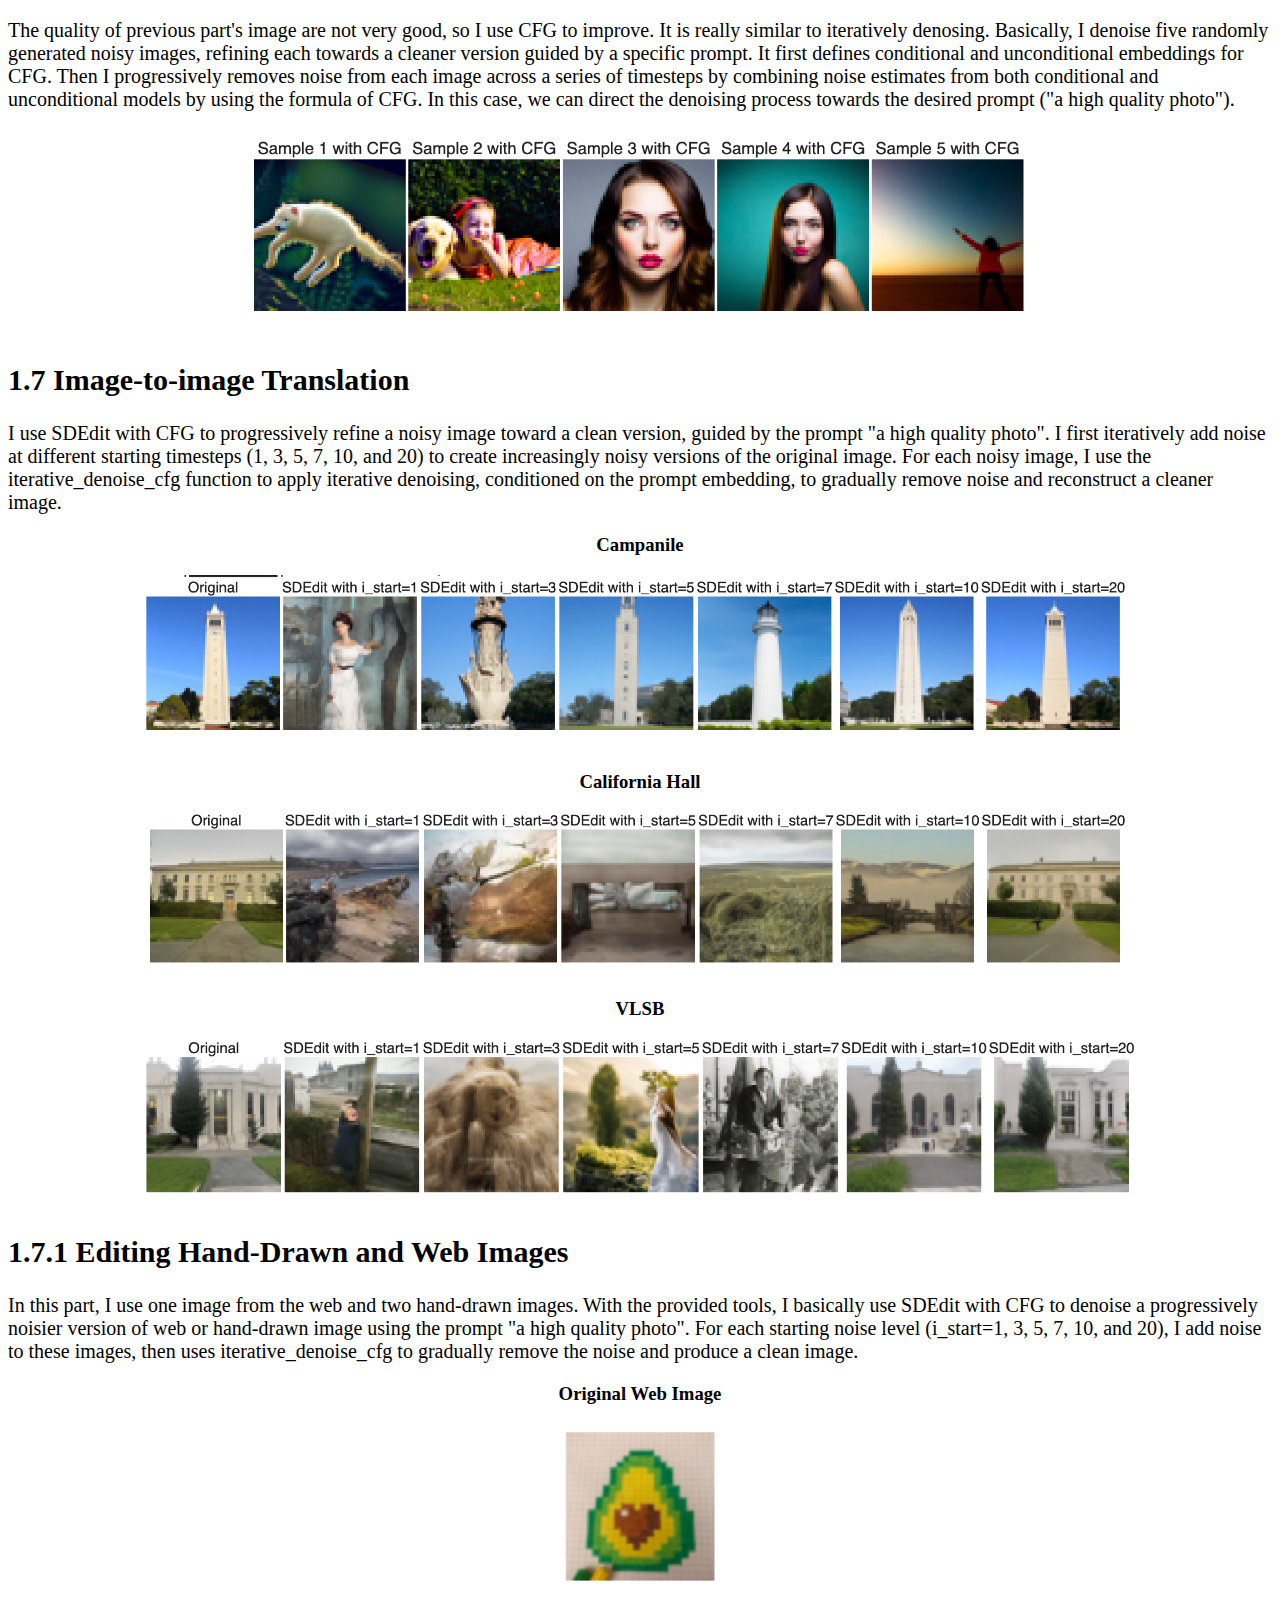
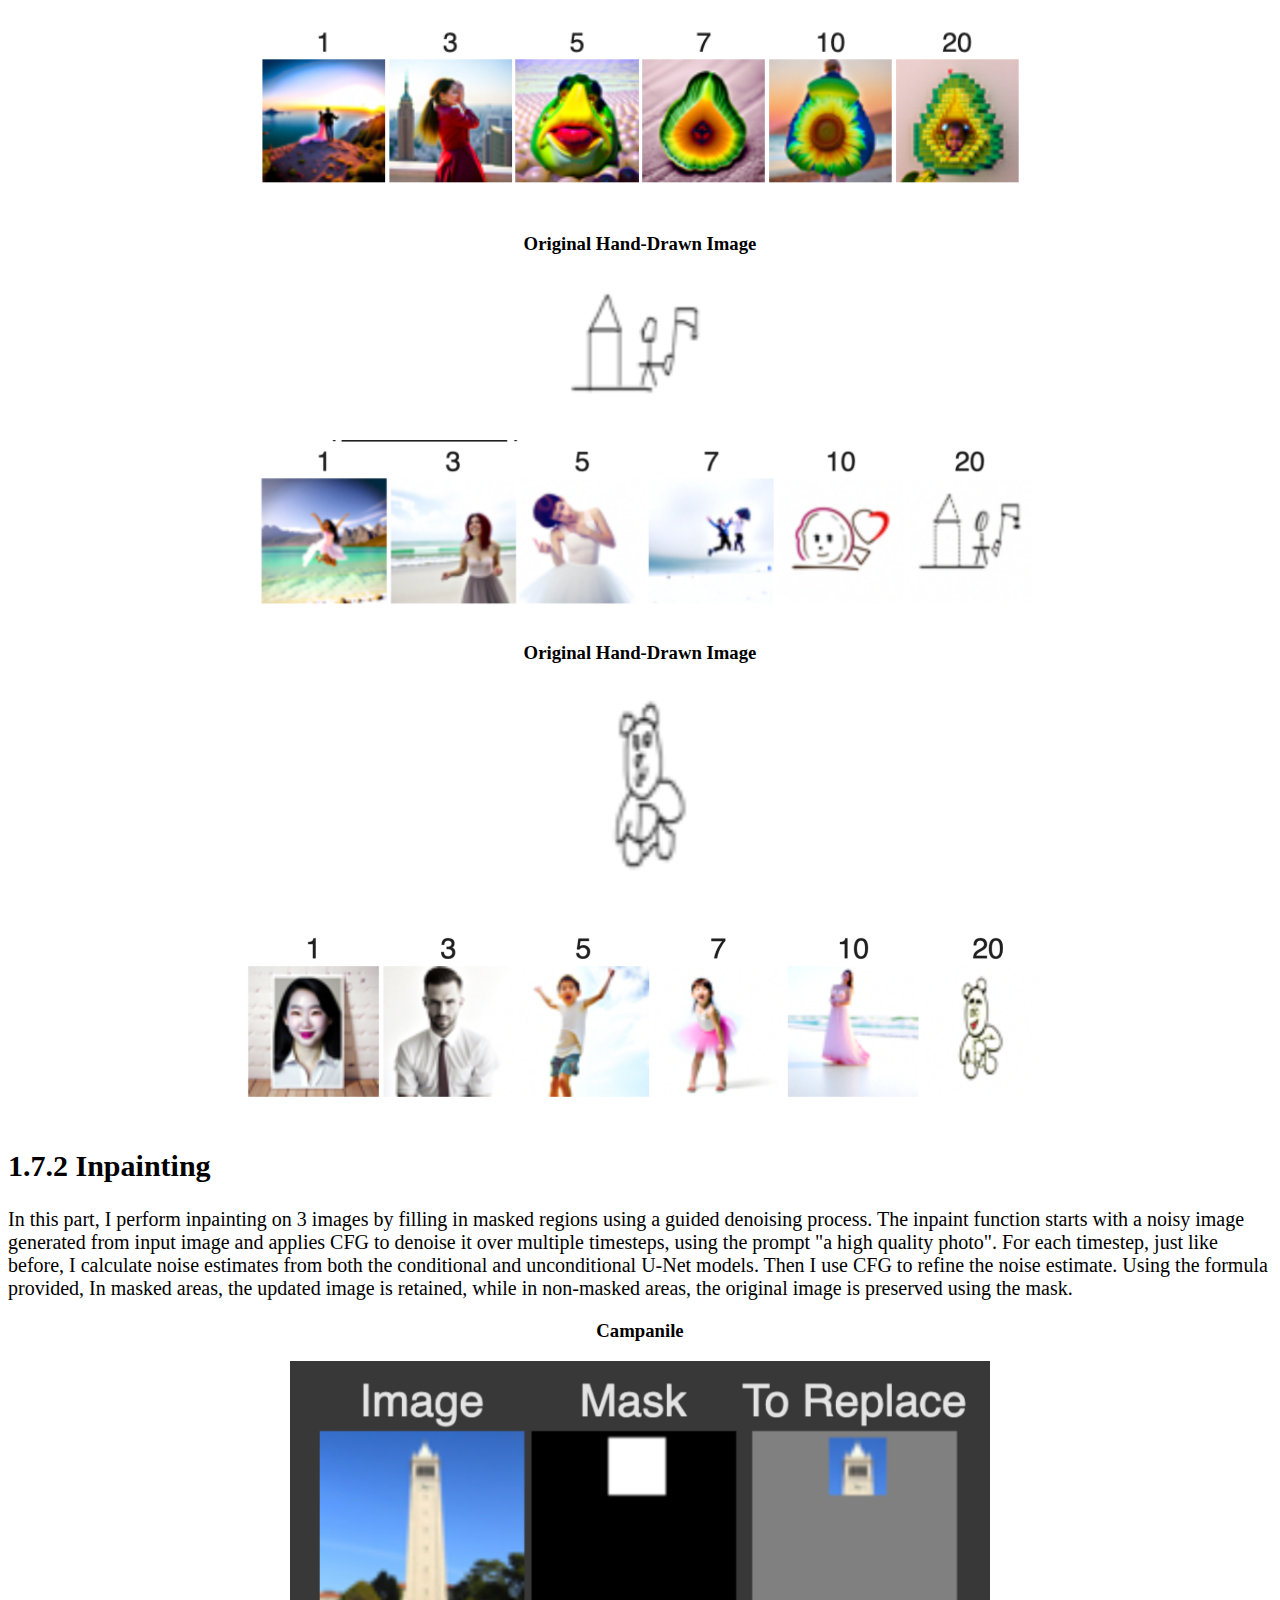
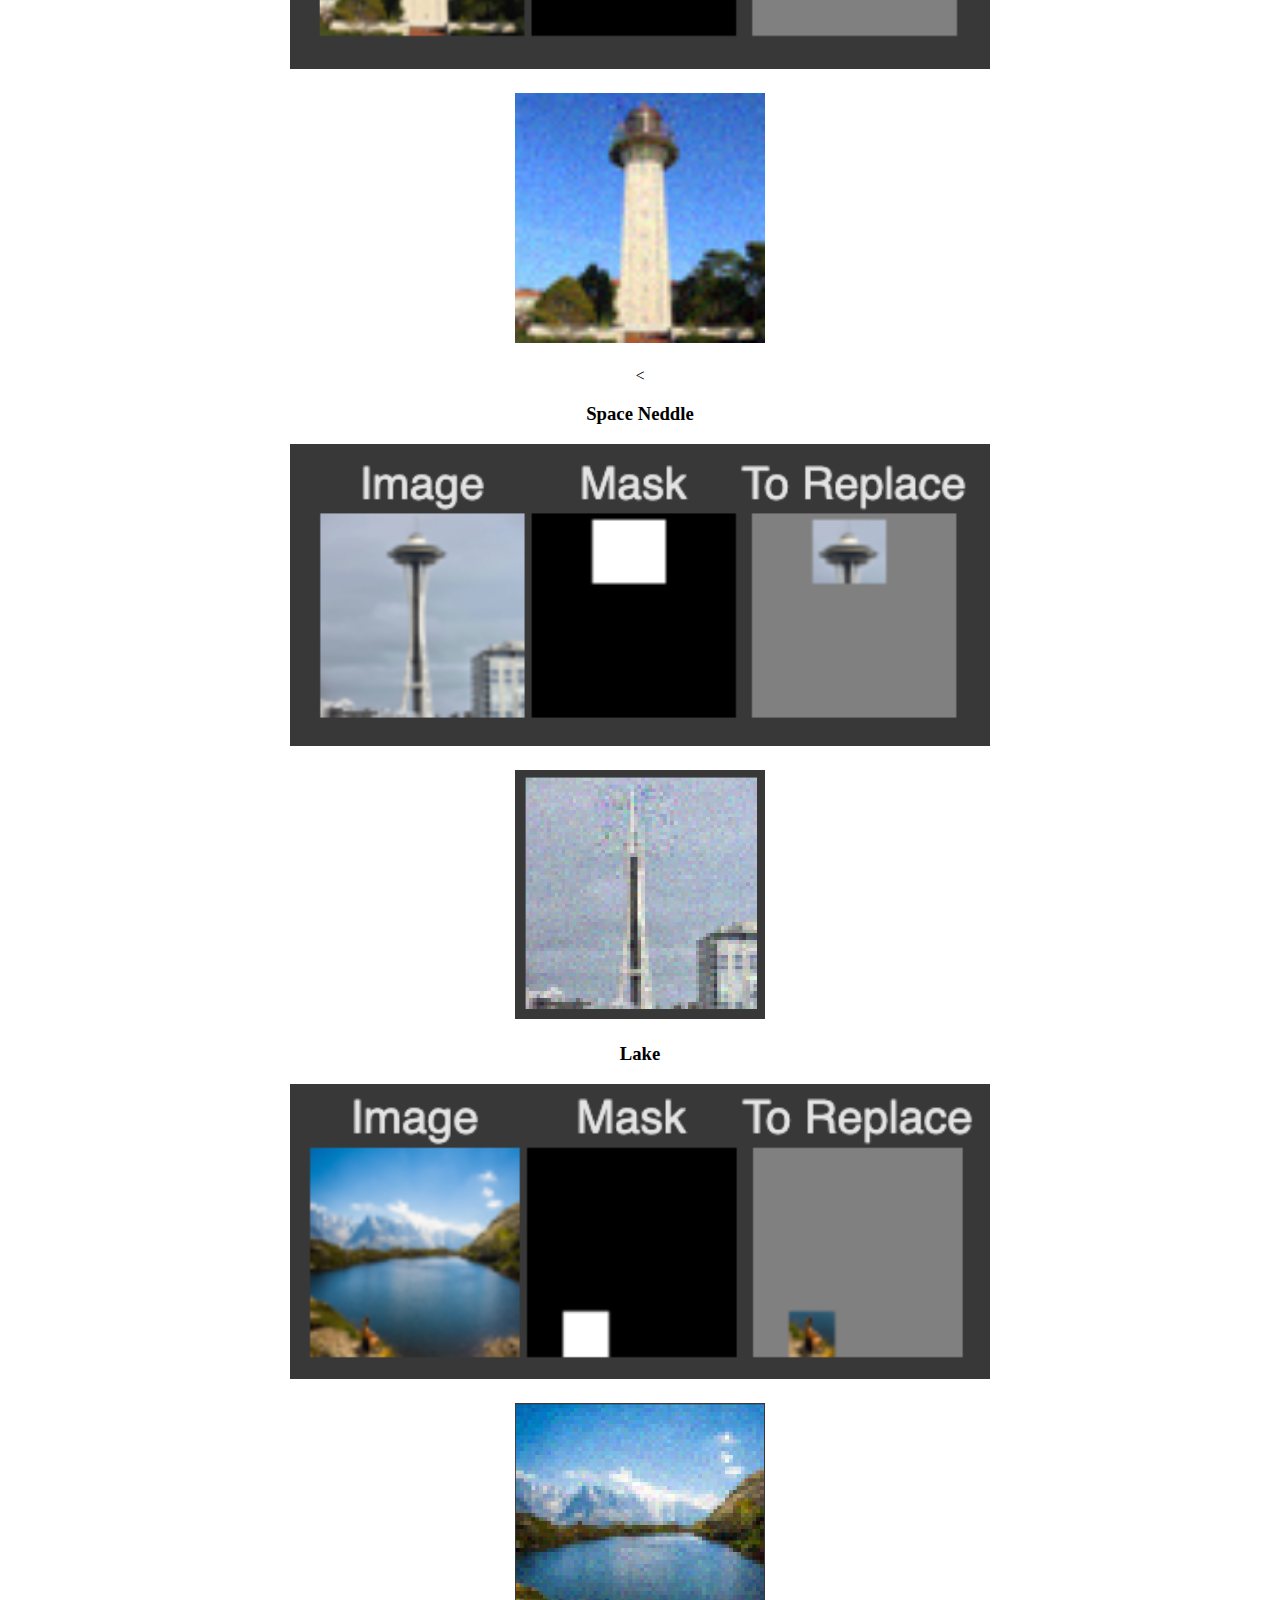
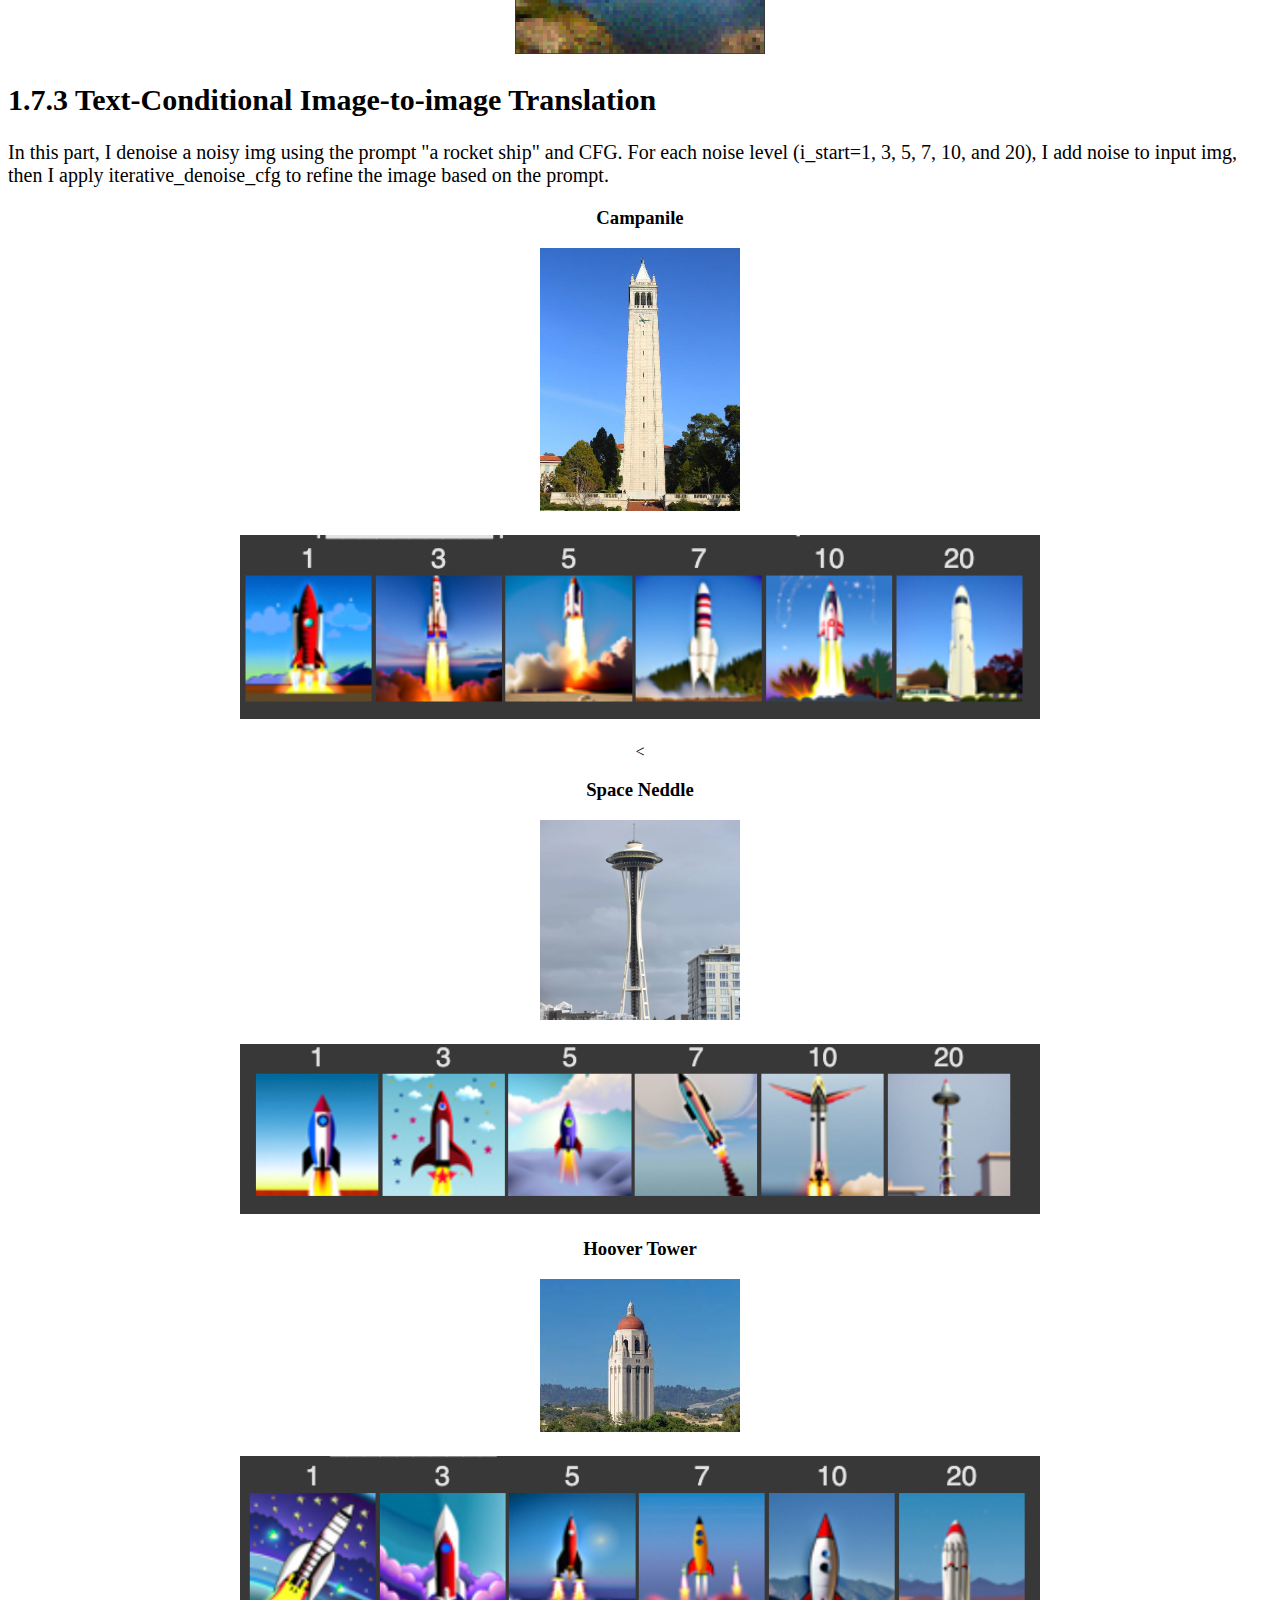
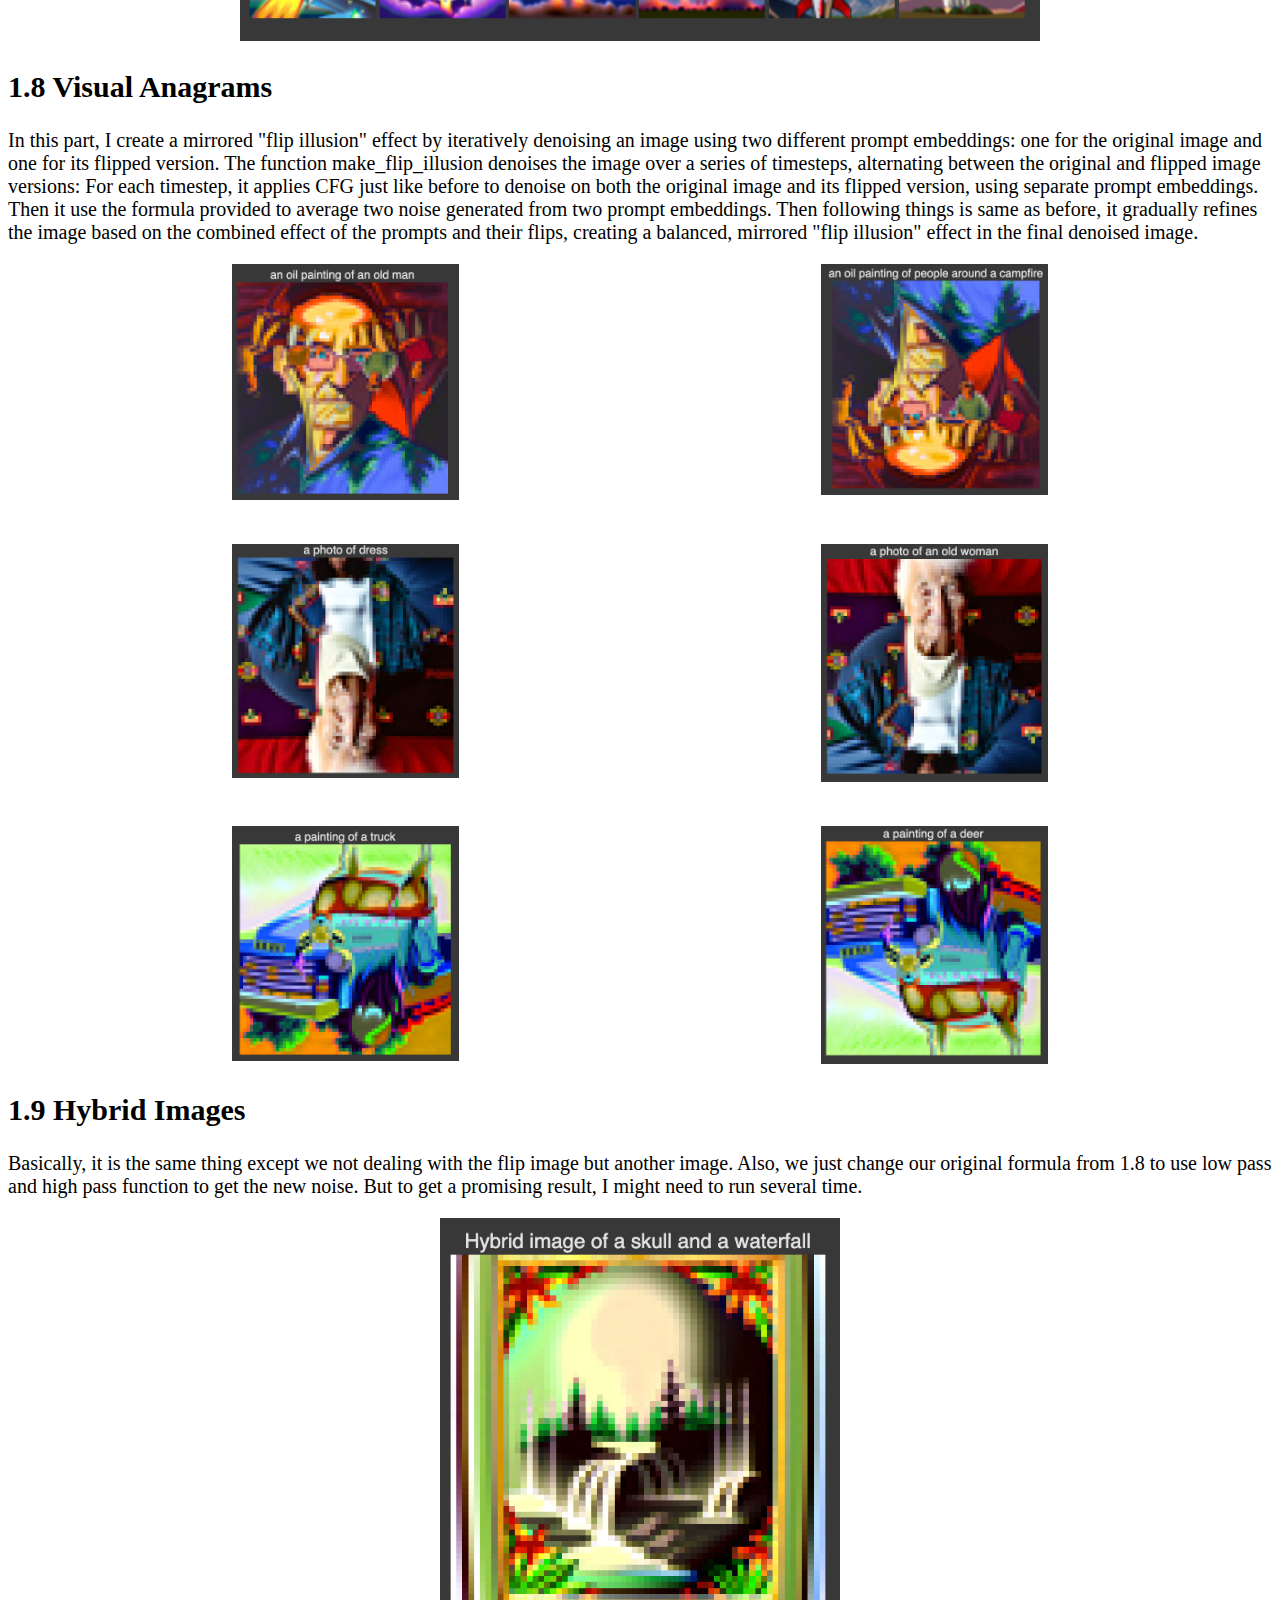
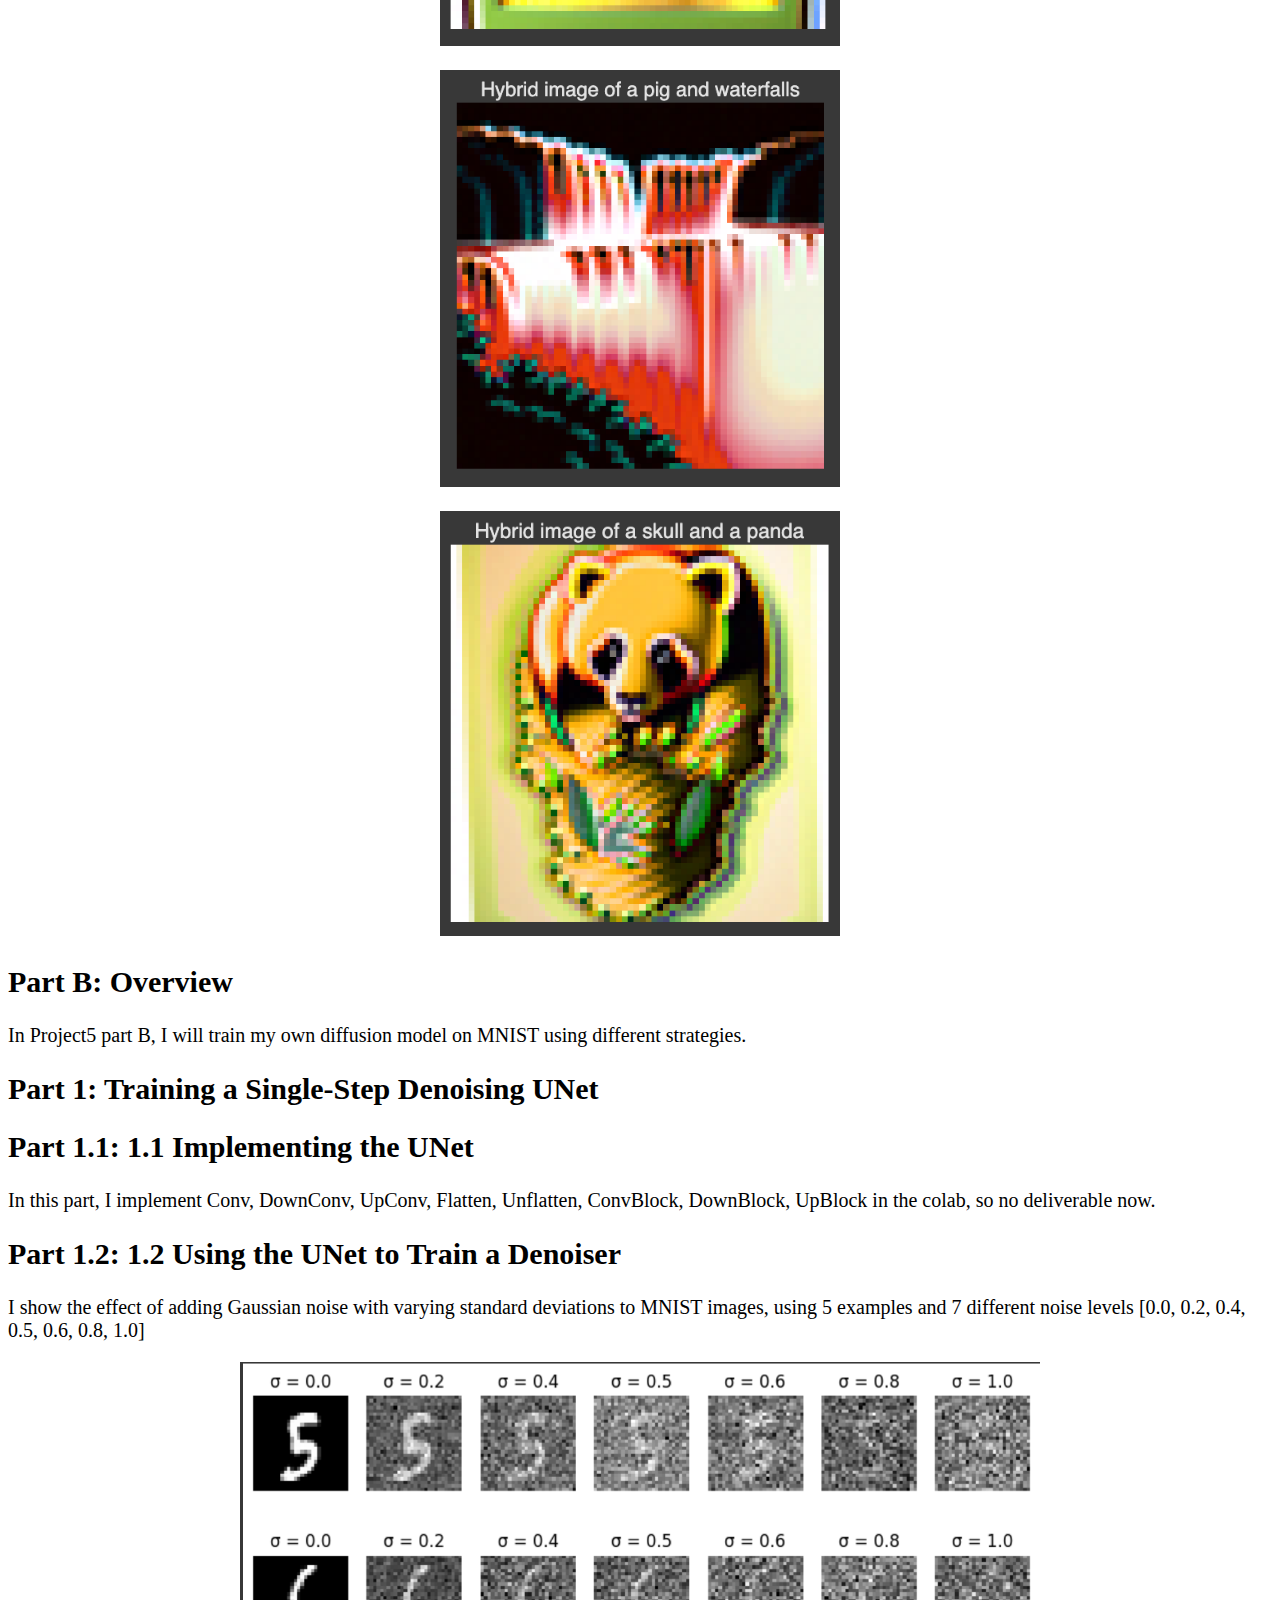
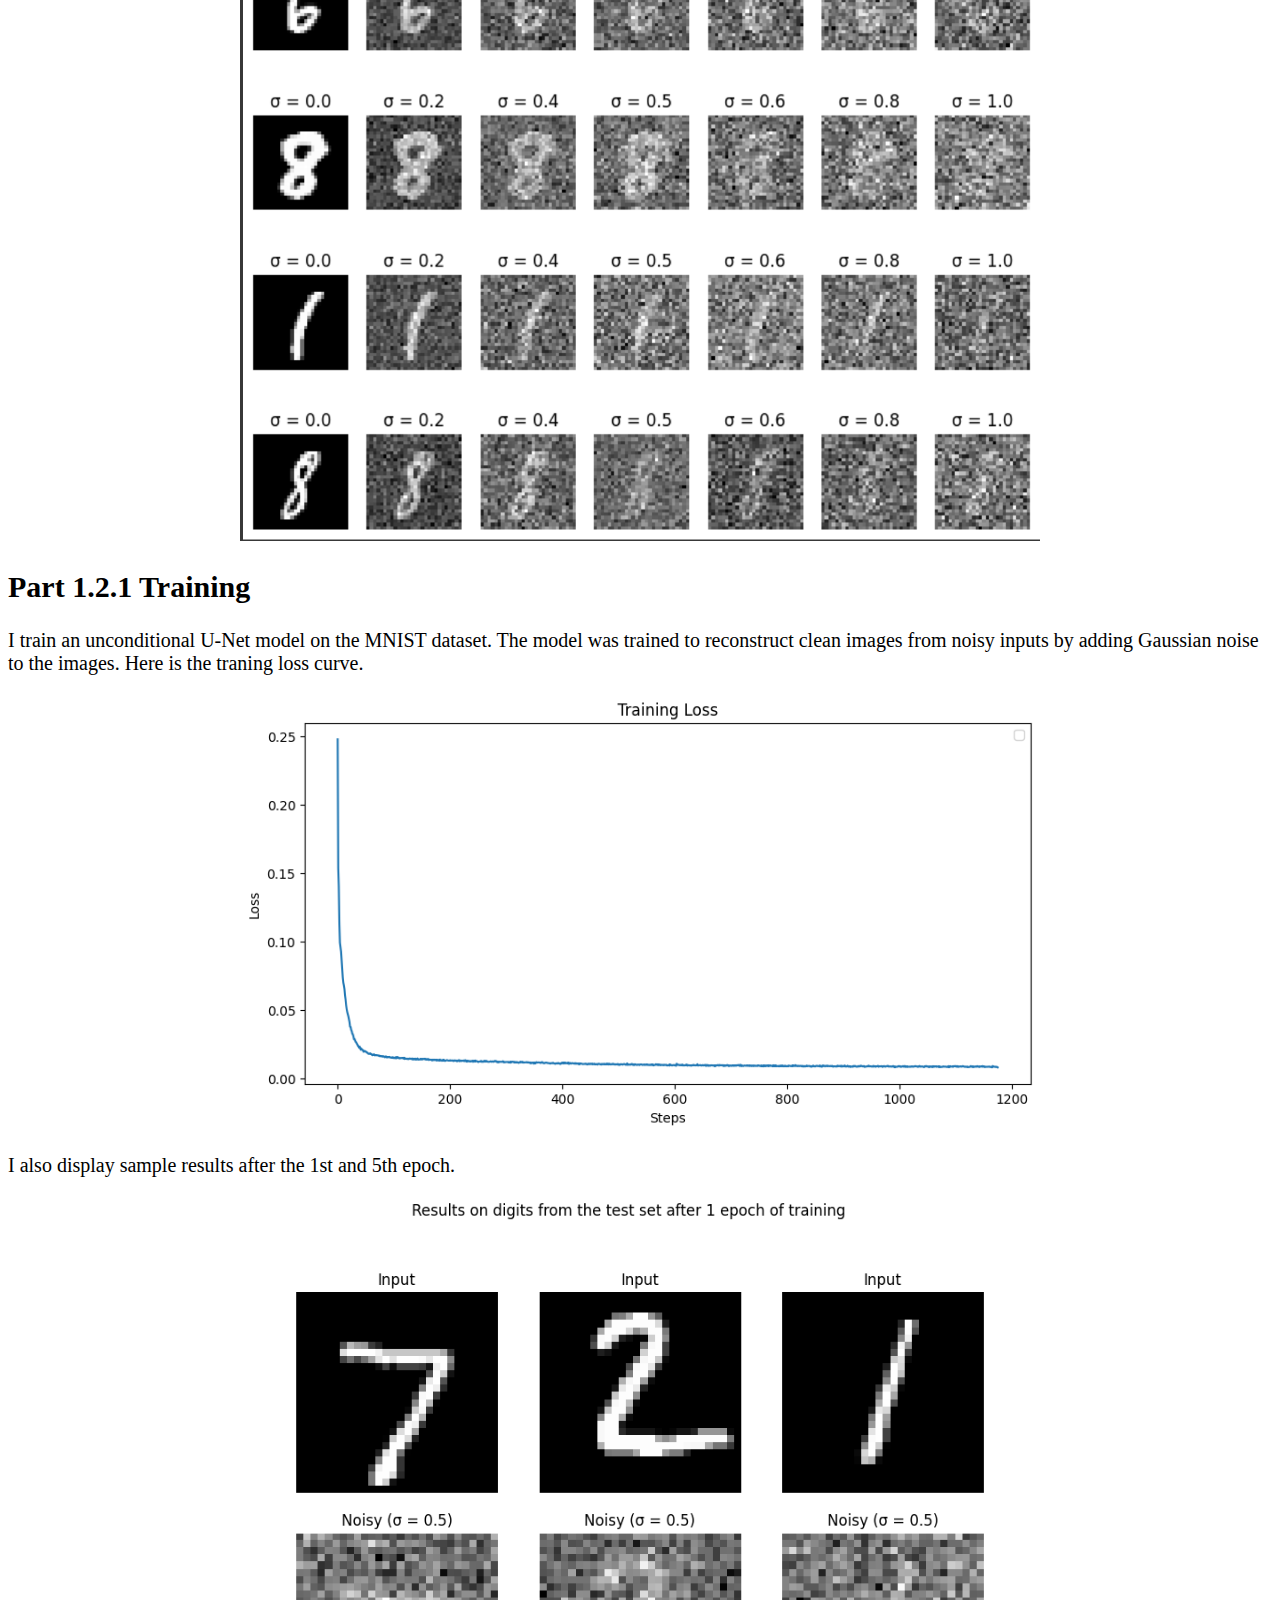
<file: cs180project5.html>
<!DOCTYPE html>
<html lang="en">
<head>
    <meta charset="UTF-8">
    <meta name="viewport" content="width=device-width, initial-scale=1.0">
    <title>CS180 Project 5</title>
    <style>
        .image-row {
            display: flex;
            justify-content: space-between;
        }

        .image-row img {
            width: 30%; 
            margin: 0 10px;
        }
    </style>
</head>
<body>
    <h1>Maochuan Lu - CS180 Project 5</h1>

    <h2 style="font-size: 30px;">Part A: Overview</h2>
    <p style="font-size: 20px;">
       In Project5 part A, I will play around with diffusion models, implement diffusion sampling loops, and use them for other tasks such as inpainting and creating optical illusions. 
    </p>

    <h2 style="font-size: 30px;">Downloading Precomputed Text Embeddings</h2>
    <p style="font-size: 20px;">
        I use seeds = 180, and num_inference_steps = 10, 20, and 40, for the following pictures, 
        We can see that increasing num_inference_steps generally enhances the detail and clarity of generated images, also they all represent their corresponding prompt except the detail in the generated image is different: 
        at num_inference_steps = 10, images tend to be less detailed and may appear rough, with features like the hat being less defined, we can see that the man with hat looks like in a oil painting rather than a real photo.
        With 20 steps, there's a improvement, it shows a better clarity and more detail, we can see that the features in generated images are more recognizable.
        At 40 steps, images are at their most refined, with highly detailed textures, sharper edges, and natural shading, making features like the hat look more realistic.
    </p> 
    <div style="text-align: center;">
    <div style="margin-bottom: 20px;">
        <h3>num_inference_steps = 10</h3>
        <img src="proj5a_pic/inference_step=10.png" alt="Image with 10 Inference Steps" width="800">
    </div>
    <div style="margin-bottom: 20px;">
        <h3>num_inference_steps = 20</h3>
        <img src="proj5a_pic/inference_step=20.png" alt="Image with 20 Inference Steps" width="800">
    </div>
    <div style="margin-bottom: 20px;">
        <h3>num_inference_steps = 40</h3>
        <img src="proj5a_pic/inference_step=40.png" alt="Image with 40 Inference Steps" width="800">
    </div>
</div>
    
    <h2 style="font-size: 30px;">1.1 Implementing the Forward Process</h2>
    <p style="font-size: 20px;">
        I generates noisy images of test_im at different noise levels based on specified timesteps (t=250, t=500, and t=750). 
        The forward function adds Gaussian noise to the image according to each timestep's cumulative alpha value. 
    </p> 
    <div style="text-align: center;">
    <div style="margin-bottom: 20px;">
        <img src="proj5a_pic/1.1.png" alt="1.1" width="800">
    </div>
    </div>
    

    <h2 style="font-size: 30px;">1.2 Classical Denoising</h2>
    <p style="font-size: 20px;">
        I generates noisy images of campanile at different timesteps (t=250, t=500, t=750), then applies Gaussian blur to each.
    </p> 
    
    <div style="text-align: center;">
    <div style="margin-bottom: 20px;">
        <h3>Original campanile</h3>
        <img src="proj5a_pic/campanile.jpg" alt="original" width="200">
    </div>
    <div style="margin-bottom: 20px;">
        <img src="proj5a_pic/1.2.png" alt="1.2" width="800">
    </div>
    </div>

    <h2 style="font-size: 30px;">1.3 One-Step Denoising</h2>
    <p style="font-size: 20px;">
       In this part, I generate noisy images at t=250, t=500, t=750). For each noisy image, I estimate the noise using a U-Net model with the prompt embedding "a high quality photo" 
        and performs one-step denoising to approximate a clean image.
    </p> 
    
    <div style="text-align: center;">
    <div style="margin-bottom: 20px;">
        <img src="proj5a_pic/1.3.png" alt="1.3" width="800">
    </div>
    </div>

    <h2 style="font-size: 30px;">1.4 Implementing Iterative Denoising</h2>
    <p style="font-size: 20px;">
       I implement iterative denoising on a noisy version of test_im using a U-Net model with a prompt embedding. 
        I first start by adding noise to test_im and then performs iterative denoising over several timesteps.
        Specifically, in the iterative_denoise function, each iteration calculates a progressively less noisy version of the image by estimating and removing noise. 
        For each timestep t, I use the formula provided to compute alpha and beta values based on cumulative noise, 
        then uses the U-Net model to predict the noise in the current image. 
        This predicted noise is subtracted to estimate a x0, and a weighted average between this estimate and the previous image gives the pred_prev_image for the next timestep. 
    </p> 
    
    <div style="text-align: center;">
    <div style="margin-bottom: 20px;">
        <img src="proj5a_pic/1.4.png" alt="1.4" width="1200">
    </div>
    </div>
    

    <h2 style="font-size: 30px;">1.5 Diffusion Model Sampling</h2>
    <p style="font-size: 20px;">
      I generate five random noisy images and iteratively denoises each one using a U-Net model with the text prompt "a high quality photo". 
        For each noisy image, I use the iterative_denoise function to progressively reduce noise over a series of timesteps, resulting in cleaner images.  
    </p> 
    
    <div style="text-align: center;">
    <div style="margin-bottom: 20px;">
        <img src="proj5a_pic/1.5.png" alt="1.5" width="800">
    </div>
    </div>

    <h2 style="font-size: 30px;">1.6 Classifier Free Guidance</h2>
    <p style="font-size: 20px;">
      The quality of previous part's image are not very good, so I use CFG to improve. It is really similar to iteratively denosing.
    Basically, I denoise five randomly generated noisy images, refining each towards a cleaner version guided by a specific prompt. 
        It first defines conditional and unconditional embeddings for CFG. Then I progressively removes noise from each image across a series of timesteps by combining noise estimates from both conditional and unconditional models by using the formula of CFG. 
        In this case, we can direct the denoising process towards the desired prompt ("a high quality photo").
        
    </p> 
    
    <div style="text-align: center;">
    <div style="margin-bottom: 20px;">
        <img src="proj5a_pic/1.6.png" alt="1.6" width="800">
    </div>
    </div>

    <h2 style="font-size: 30px;">1.7 Image-to-image Translation</h2>
    <p style="font-size: 20px;">
        I use SDEdit with CFG to progressively refine a noisy image toward a clean version, guided by the prompt "a high quality photo". 
        I first iteratively add noise at different starting timesteps (1, 3, 5, 7, 10, and 20) to create increasingly noisy versions of the original image.
        For each noisy image, I use the iterative_denoise_cfg function to apply iterative denoising, conditioned on the prompt embedding, to gradually remove noise and reconstruct a cleaner image. 
    </p> 
    <div style="text-align: center;">
    <div style="margin-bottom: 20px;">
        <h3>Campanile</h3>
        <img src="proj5a_pic/1.71.png" alt="1.71" width="1000">
    </div>
    <div style="margin-bottom: 20px;">
        <h3>California Hall</h3>
        <img src="proj5a_pic/1.72.png" alt="1.72" width="1000">
    </div>
    <div style="margin-bottom: 20px;">
        <h3>VLSB</h3>
        <img src="proj5a_pic/1.73.png" alt="1.73" width="1000">
    </div>
    </div>

    <h2 style="font-size: 30px;">1.7.1 Editing Hand-Drawn and Web Images</h2>
    <p style="font-size: 20px;">
        In this part, I use one image from the web and two hand-drawn images. With the provided tools, I basically use SDEdit with CFG to denoise a progressively noisier version of web or hand-drawn image
        using the prompt "a high quality photo". For each starting noise level (i_start=1, 3, 5, 7, 10, and 20), I add noise to these images, then uses iterative_denoise_cfg to gradually remove the noise and produce a clean image. 
    </p> 
    <div style="text-align: center;">
    <div style="margin-bottom: 20px;">
        <h3>Original Web Image</h3>
        <img src="proj5a_pic/1.711.png" alt="1.711" width="180">
    </div>
    <div style="margin-bottom: 20px;">
        <img src="proj5a_pic/1.712.png" alt="1.712" width="800">
    </div>
        
    <div style="margin-bottom: 20px;">
        <h3>Original Hand-Drawn Image</h3>
        <img src="proj5a_pic/1.713.png" alt="1.713" width="180">
    </div>
    <div style="margin-bottom: 20px;">
        <img src="proj5a_pic/1.714.png" alt="1.714" width="800">
    </div>

    <div style="margin-bottom: 20px;">
        <h3>Original Hand-Drawn Image</h3>
        <img src="proj5a_pic/1.715.png" alt="1.715" width="180">
    </div>
    <div style="margin-bottom: 20px;">
        <img src="proj5a_pic/1.716.png" alt="1.716" width="800">
    </div>
    </div>

    <h2 style="font-size: 30px;">1.7.2 Inpainting</h2>
    <p style="font-size: 20px;">
        In this part, I perform inpainting on 3 images by filling in masked regions using a guided denoising process. 
        The inpaint function starts with a noisy image generated from input image and applies CFG to denoise it over multiple timesteps, using the prompt "a high quality photo".
        For each timestep, just like before, I calculate noise estimates from both the conditional and unconditional U-Net models. 
        Then I use CFG to refine the noise estimate. Using the formula provided, In masked areas, the updated image is retained, while in non-masked areas, the original image is preserved using the mask. 
    </p> 
    <div style="text-align: center;">
    <div style="margin-bottom: 20px;">
        <h3>Campanile</h3>
        <img src="proj5a_pic/1.7.2.png" alt="1.7222" width="700">
    </div>
    <div style="margin-bottom: 20px;">
        <img src="proj5a_pic/1.7.21.png" alt="1.721" width="250">
    </div>
        
    <div style="margin-bottom: 20px;">
        <<h3>Space Neddle</h3>
        <img src="proj5a_pic/1.7.22.png" alt="1.7222" width="700">
    </div>
    <div style="margin-bottom: 20px;">
        <img src="proj5a_pic/1.7.23.png" alt="1.723" width="250">
    </div>

    <div style="margin-bottom: 20px;">
        <h3>Lake</h3>
        <img src="proj5a_pic/1.7.24.png" alt="1.724" width="700">
    </div>
    <div style="margin-bottom: 20px;">
        <img src="proj5a_pic/1.7.25.png" alt="1.725" width="250">
    </div>
    </div>

    <h2 style="font-size: 30px;">1.7.3 Text-Conditional Image-to-image Translation</h2>
    <p style="font-size: 20px;">
       In this part, I denoise a noisy img using the prompt "a rocket ship" and CFG. 
        For each noise level (i_start=1, 3, 5, 7, 10, and 20), I add noise to input img, then I apply iterative_denoise_cfg to refine the image based on the prompt. 
    </p> 
    <div style="text-align: center;">
    <div style="margin-bottom: 20px;">
        <h3>Campanile</h3>
        <img src="proj5a_pic/campanile.jpg" alt="campanile" width="200">
    </div>
    <div style="margin-bottom: 20px;">
        <img src="proj5a_pic/1.7.3.1.png" alt="1.731" width="800">
    </div>
        
    <div style="margin-bottom: 20px;">
        <<h3>Space Neddle</h3>
        <img src="proj5a_pic/needle.jpg" alt="needle" width="200">
    </div>
    <div style="margin-bottom: 20px;">
        <img src="proj5a_pic/1.7.3.2.png" alt="1.732" width="800">
    </div>

    <div style="margin-bottom: 20px;">
        <h3>Hoover Tower</h3>
        <img src="proj5a_pic/stf.jpeg" alt="stf" width="200">
    </div>
    <div style="margin-bottom: 20px;">
        <img src="proj5a_pic/1.7.3.3.png" alt="1.733" width="800">
    </div>
    </div>

    <h2 style="font-size: 30px;">1.8 Visual Anagrams</h2>
    <p style="font-size: 20px;">
       In this part, I create a mirrored "flip illusion" effect by iteratively denoising an image using two different prompt embeddings: one for the original image and one for its flipped version. 
        The function make_flip_illusion denoises the image over a series of timesteps, alternating between the original and flipped image versions: 
        For each timestep, it applies CFG just like before to denoise on both the original image and its flipped version, using separate prompt embeddings.
        Then it use the formula provided to average two noise generated from two prompt embeddings. Then following things is same as before, it gradually refines the image based on the combined effect of the prompts and their flips, 
        creating a balanced, mirrored "flip illusion" effect in the final denoised image.
    </p> 
    <div style="display: flex; flex-wrap: wrap; justify-content: center; gap: 20px; text-align: center;">
    <div style="flex: 0 0 45%; max-width: 800px;">
        <img src="proj5a_pic/1.8.1.png" alt="1.8.1" width="40%">
    </div>
    <div style="flex: 0 0 45%; max-width: 800px;">
        <img src="proj5a_pic/1.8.2.png" alt="1.8.2" width="40%">
    </div>
    <div style="flex: 0 0 45%; max-width: 800px; margin-top: 20px;">
        <img src="proj5a_pic/1.8.3.png" alt="1.8.3" width="40%">
    </div>
    <div style="flex: 0 0 45%; max-width: 800px; margin-top: 20px;">
        <img src="proj5a_pic/1.8.4.png" alt="1.8.4" width="40%">
    </div>
    <div style="flex: 0 0 45%; max-width: 800px; margin-top: 20px;">
        <img src="proj5a_pic/1.8.5.png" alt="1.8.5" width="40%">
    </div>
    <div style="flex: 0 0 45%; max-width: 800px; margin-top: 20px;">
        <img src="proj5a_pic/1.8.6.png" alt="1.8.6" width="40%">
    </div>
</div>

    <h2 style="font-size: 30px;">1.9 Hybrid Images</h2>
    <p style="font-size: 20px;">
       Basically, it is the same thing except we not dealing with the flip image but another image. Also, we just change our original formula from 1.8 to use low pass and high pass function
        to get the new noise. But to get a promising result, I might need to run several time.
    </p> 
    <div style="text-align: center;">
    <div style="margin-bottom: 20px;">
        <img src="proj5a_pic/1.9.1.png" alt="1.9.1" width="400">
    </div>
    <div style="margin-bottom: 20px;">
        <img src="proj5a_pic/1.9.2.png" alt="1.9.2" width="400">
    </div>
    <div style="margin-bottom: 20px;">
        <img src="proj5a_pic/1.9.3.png" alt="1.9.3" width="400">
    </div>
    </div>

<h2 style="font-size: 30px;">Part B: Overview</h2>
    <p style="font-size: 20px;">
       In Project5 part B, I will train my own diffusion model on MNIST using different strategies. 
    </p>

    <h2 style="font-size: 30px;">Part 1: Training a Single-Step Denoising UNet</h2>

    <h2 style="font-size: 30px;">Part 1.1: 1.1 Implementing the UNet</h2>
    <p style="font-size: 20px;">
        In this part, I implement Conv, DownConv, UpConv, Flatten, Unflatten, ConvBlock, DownBlock, UpBlock in the colab, so no deliverable now.
    </p> 

    <h2 style="font-size: 30px;">Part 1.2: 1.2 Using the UNet to Train a Denoiser</h2>
    <p style="font-size: 20px;">
       I  show the effect of adding Gaussian noise with varying standard deviations to MNIST images, using 5 examples and 7 different noise levels [0.0, 0.2, 0.4, 0.5, 0.6, 0.8, 1.0]
    </p> 
     <div style="text-align: center;">
    <div style="margin-bottom: 20px;">
        <img src="proj5b_pic/1.1.png" alt="1.1b" width="800">
    </div>
    </div>

    <h2 style="font-size: 30px;">Part 1.2.1 Training</h2>
    <p style="font-size: 20px;">
       I train an unconditional U-Net model on the MNIST dataset. The model was trained to reconstruct clean images from noisy inputs by adding Gaussian noise to the images.
        Here is the traning loss curve.
    </p> 
     <div style="text-align: center;">
    <div style="margin-bottom: 20px;">
        <img src="proj5b_pic/1.4.png" alt="1.4b" width="800">
    </div>
    </div>

    <p style="font-size: 20px;">
      I also display sample results after the 1st and 5th epoch.
    </p> 
     <div style="text-align: center;">
    <div style="margin-bottom: 20px;">
        <img src="proj5b_pic/1.2.png" alt="1.2b" width="700">
    </div>
    <div style="margin-bottom: 20px;">
        <img src="proj5b_pic/1.3.png" alt="1.3b" width="700">
    </div>
    </div>

    <h2 style="font-size: 30px;">Part 1.2.2 Out-of-Distribution Testing</h2>
    <p style="font-size: 20px;">
       I evaluate my pretrained U-Net model for denoising MNIST images by adding Gaussian noise with varying levels of 𝜎 to the test set. Here is the result: 
    </p> 
     <div style="text-align: center;">
    <div style="margin-bottom: 20px;">
        <img src="proj5b_pic/1.5.png" alt="1.5b" width="700">
    </div>
    </div>

    <h2 style="font-size: 30px;">Part 2: Training a Diffusion Model</h2>

    <h2 style="font-size: 30px;">Part 2.1 Adding Time Conditioning to UNet</h2>
    <p style="font-size: 20px;">
        I basically added the time embedding to the previous architecture, following the instructions from the website.
    </p> 

    <h2 style="font-size: 30px;">Part 2.2 Training the UNet</h2>
    <p style="font-size: 20px;">
        I first implement ddpm_schedule, ddpm_forward in the colab. Then I started training it using the hyperparameters from the website. Here is the training curve.
    </p> 
     <div style="text-align: center;">
    <div style="margin-bottom: 20px;">
        <img src="proj5b_pic/1.7.png" alt="1.7b" width="800">
    </div>
    </div>

    <h2 style="font-size: 30px;">Part 2.3 Sampling from the UNet</h2>
    <p style="font-size: 20px;">
        I then implement ddpm_sample, and here is the sample result after 5 epochs.
    </p> 
     <div style="text-align: center;">
    <div style="margin-bottom: 20px;">
        <img src="proj5b_pic/1.6.png" alt="1.6b" width="700">
    </div>
    </div>

    <p style="font-size: 20px;">
        Here is the sample result after 20 epochs.
    </p> 
     <div style="text-align: center;">
    <div style="margin-bottom: 20px;">
        <img src="proj5b_pic/1.8.png" alt="1.8b" width="700">
    </div>
    </div>

    <h2 style="font-size: 30px;">Part 2.4 Adding Class-Conditioning to UNet</h2>
    <p style="font-size: 20px;">
        Based on the Time Conditioning Unet, I add the class embedding following the instruction in the website. Also, I train this Unet using learning rate 1e-4, batch size = 128, and hidden_dim = 128.
        Here is the training curve.
    </p> 
     <div style="text-align: center;">
    <div style="margin-bottom: 20px;">
        <img src="proj5b_pic/1.10.png" alt="1.10b" width="800">
    </div>
    </div>

    <h2 style="font-size: 30px;">Part 2.5 Sampling from the Class-Conditioned UNet</h2>
    <p style="font-size: 20px;">
        I then implement ddpm_sample in the Class-Conditioned Unet. Here is the ssampling result after 5 epoches.
    </p> 
     <div style="text-align: center;">
    <div style="margin-bottom: 20px;">
        <img src="proj5b_pic/1.9.png" alt="1.9b" width="700">
    </div>
    </div>

    <p style="font-size: 20px;">
        Here is the sample result after 20 epochs.
    </p> 
     <div style="text-align: center;">
    <div style="margin-bottom: 20px;">
        <img src="proj5b_pic/1.11.png" alt="1.11b" width="700">
    </div>
    </div>




    
    
</body>
</html>
</file>
<file: styles.css>
/* Question 0. Import a font and make all text in the body using that font. Check the homework instructions for more information!*/
/* Set all text in the body to be a certain color (whatever color you choose!)*/
/* Center all text in the body. Check out the homework spec for help.*/

body {
    margin: 50px auto;
    max-width: 1200px;
    color: #333; 
    text-align: center; 
    font-family: 'Roboto', sans-serif; 
}

/* Question 1: Add a border, border radius, box shadow, or whatever other styling you'd like to your image! */
img {
    width: 175px;
    border-radius: 50%; 
    box-shadow: 0 4px 8px rgba(0, 0, 0, 0.1);
}

h1 {
    font-size: 45px;
}

/* Question 2. Select the h1 tag and add a hover effect! You can change the background-color, color, opacity, or anything you want.*/

/* YOUR CODE HERE */
h1:hover {
    color: #555; 
    background-color: #f0f0f0; 
}





/* Question 3. Add different background colors for all the different sections (Education, Experience, etc.) by selecting them via ids. */

/* YOUR CODE HERE */
#education {
    background-color: #e0e0e0; 
}

#experience {
    background-color: #d0e0d0;
}

#projects {
    background-color: #d0d0f0; 
}

#contact {
    background-color: #f0d0d0; 
}



/* Question 4. Add margin, padding, and borders to the section-wrapper class! */

.section-wrapper {
    background-color: #a5d2ee; 
    margin: 20px; 
    padding: 20px; 
    border: 2px solid #ddd; 
}



/* Experience Section */

/* Question 5a. Use CSS Flexbox to display your experiences as shown in the diagram.
 Hint: Check the homework spec for some help!*/

 .experience-wrapper {

    /* display: flex; 
    gap: 20px;
    justify-content: center; 
    flex-wrap: wrap;
    justify-content: space-around; */


    display: flex; 
    flex-wrap: wrap; 
    gap: 20px;
    justify-content: space-evenly;


/* Question 5b. Add a background color to the experience-list-item class.*/

.experience-list-item {
    border: 4px solid #1d3557;
    text-align: left;
    width: 250px;
    padding: 10px 20px;
    border-radius: 15px;
    /*YOUR CODE HERE*/
    background-color: #fff;
    width: 50%; 
    padding: 20px; 
    box-sizing: border-box; 
    flex: 1; 
    max-width: calc(50% - 20px); 
    padding: 20px; 
    box-sizing: border-box;

    /* Side note: the transition attribute makes effects look smoother! 
    This means the hover effect will slowly kick in for 0.2s. */
    transition: ease-in-out 0.2s;
}



/* Question 5c. Let's take a break! Add a hover effect to each experience-list-item div. 
Experiment with border, border-radius, background-color, or whatever you want!*/

.experience-list-item:hover {
    box-shadow: 0 4px 8px rgba(0, 0, 0, 0.2); 
    transform: scale(1.05); 
}




/* Projects Section */

/* Question 6. Use CSS Flexbox and hover effects for the Projects Section, just as you did for the Experience Section! */

/*YOUR CODE HERE*/
.project-wrapper {
    display: flex;
    gap: 20px;
    justify-content: center;
}
.project-list-item:hover {
    box-shadow: 0 4px 8px rgba(0, 0, 0, 0.2);
    transform: scale(1.05);
}





/* Contact Section */

/* Question 7. Make your link look something like the one shown in the homework spec!*/

a {
    text-decoration: none; 
    padding: 8px 16px; 
    background-color: rgb(42, 65, 167); 
    color: #fff; 
    box-shadow: 0 2px 4px rgba(0, 0, 0, 0.2); 
    border-radius: 4px; 
    transition: all 0.3s ease; 
}

a:hover {
    box-shadow: 0 4px 8px rgba(0, 0, 0, 0.3); 
    background-color: rgb(62, 85, 187); 
}
}
</file>
